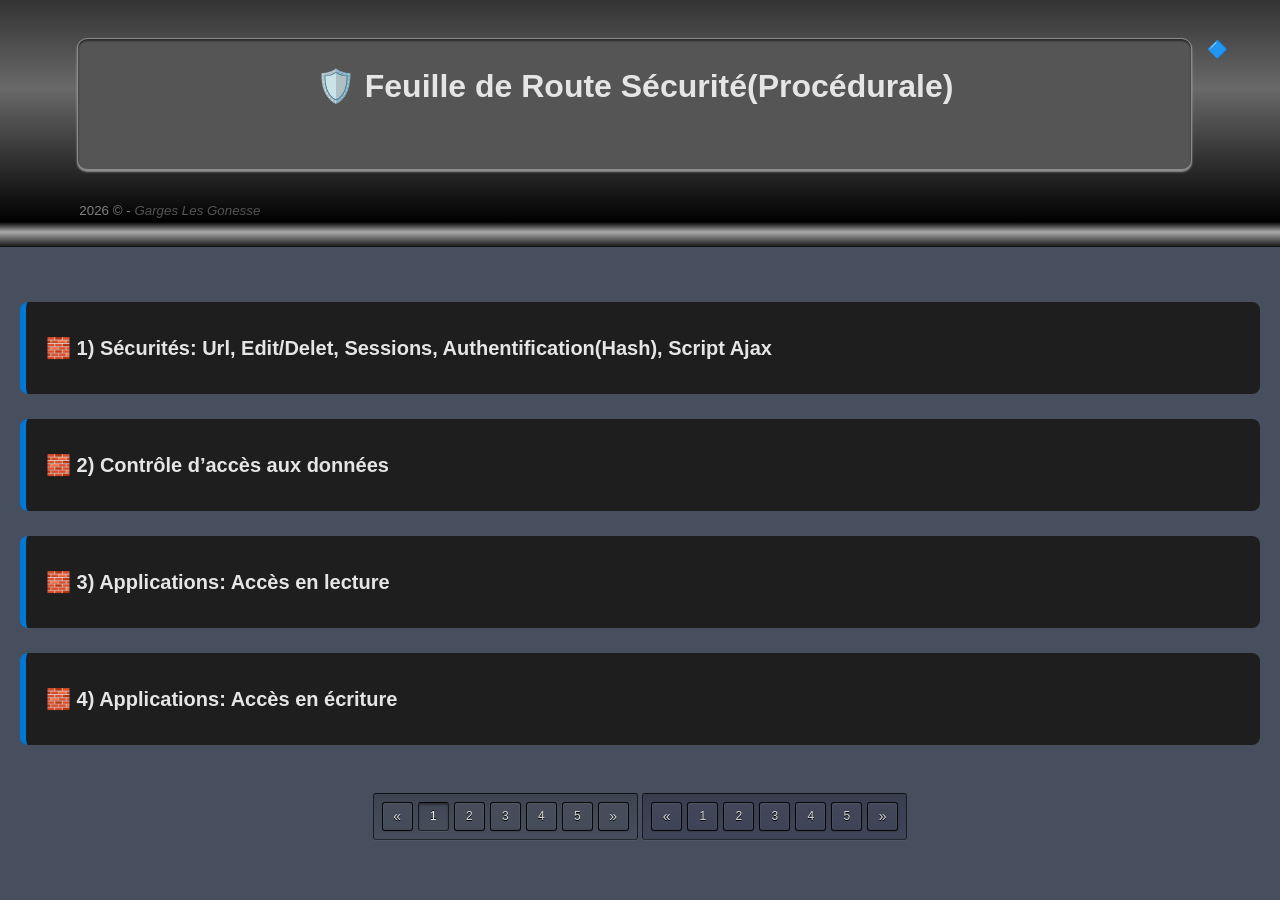
<file: index.html>
<!DOCTYPE html>
<html lang="fr">
<head>
    <meta charset="UTF-8">
    <title>Feuille de Route Sécurité</title><!-- Lundi 25.05.26  -->
	<link rel="stylesheet" href="dependance/prism.css" media="screen" />
    <link rel="stylesheet" href="dependance/dark.css" >
    <link rel="stylesheet" href="dependance/pagination.css" >
    <link rel="stylesheet" href="dependance/footer.css" ><!-- footer ndreda -->	
    <link rel="stylesheet" href="dependance/flexfooter.css" >
		
	<script src="dependance/prism.js" type="text/javascript" ></script>
	<script src="dependance/pagination.js" defer type="text/javascript" ></script>
</head>

<body>
<header  > 
	
	<div class="content-footer"> 
         	
		 <div class="ndreda-footer" style="padding:0;" >  
			<!-- animation du footer -->
			<div style="position: relative; top:0; right:auto; width:auto;">		
				<div class="wrapper" style=" ">
					<div class="obj"></div>
					<div class="obj"></div>
				</div>
				
			</div>	
			<!-- contenu du footer -->
			<div id="ndreda-footerG" style="width:100%;" >
			    <h1>🛡️ Feuille de Route Sécurité(Procédurale) </h1>
			</div>
		</div>		
		 <small class="copyright_"><span style="color:gray;">2026 &copy; -</span> <i style="color:#555">Garges Les Gonesse</i></small> 
		 <!-- <img src="img/logo.png"    class="marfa3"/> -->
		 <span class="marfa3 logo-emoji">🔷</span>

	</div>	  
</header>
<div class="conteneur-reponses separateur1"></div> <!-- séparateur -->
<main class="contenu">
<!-- <h1>🛡️ Feuille de Route Sécurité — Lundi 25.05.26</h1>  -->

<!-- SECTION 1 -->
<div class="section">
    <div class="accordion-title">🧱 1) Sécurités: Url, Edit/Delet, Sessions, Authentification(Hash), Script Ajax</div>
    <div class="accordion-content">

        <h4>Objets: Empêcher l’accès direct par URL et le contournement du login.</h4>
        <div class="task">
            <input type="checkbox" id="t11">
            <label for="t11">1.1 — backend/url_access_guard.php</label>
			<div class="script">
				<pre><code class="language-php">
						session_start();
						if (!isset($_SESSION['user_id'])) {
							header("Location: login.php"); // ✔️index.php et non ❌login.php
							exit();
						}
			    </code></pre>
			</div>
        </div>

        <div class="task">
            <input type="checkbox" id="t12">
            <label for="t12">1.2 — Protection backend (officiers non admin)</label>
			<div class="script">
				<pre><code class="language-php">
				        // ✔️ modifier_.php &  ✔️ supprimer.php
						
						if ($_SESSION["user_role"] !== "admin") {
							exit("Accès refusé.");
						}
			    </code></pre>
			</div>
        </div>

        <div class="task">
            <input type="checkbox" id="t13">
            <label for="t13">1.3 — backend/logout.php (détruire la session)</label>
			<div class="script">
				<pre><code class="language-php">
						session_start();
						session_unset();
						session_destroy();
						
						header("Location: login.php"); // ✔️index.php
						exit();
			    </code></pre>
			</div>
        </div>

        <div class="task">
            <input type="checkbox" id="t14">
            <label for="t14">1.4 — Hachage des mots de passe</label>
			<div class="script">
				<pre><code class="language-php">
				       $passwordHash = password_hash($password, PASSWORD_DEFAULT);
				
				       //Et pour verifier
				       password_verify($password, $hash);
					   
			    </code></pre>
			</div>
        </div>

        <div class="task">
            <input type="checkbox" id="t15">
            <label for="t15">1.5 — Empêcher l’accès direct aux scripts AJAX</label>
			<div class="script">
				<pre><code class="language-php">
						//Dans tes scripts backend :

						session_start();
						if (!isset($_SESSION['user_id'])) {
							http_response_code(403);
							exit("Accès interdit");
						}
					   
				</code></pre>
			</div>
        </div>

    </div>
</div>

<!-- SECTION 2 -->
<div class="section">
    <div class="accordion-title">🧱 2) Contrôle d’accès aux données</div>
    <div class="accordion-content">

        <h4>Objets:Gestion des droits (Rôles + Préfectures).</h4>
	    <p>
		   Un officier d'état civil ne peut accéder qu'aux documents de la préfecture où il est affecté.
		   Seuls le préfet et l'agent "admin" peuvent accéder à toute la surface de données.
        </p> 		

        <div class="task">
            <input type="checkbox" id="t21">
            <label for="t21">2.1 — Ajouter un champ “préfecture” dans la table utilisateurs</label>
        </div>

        <div class="task">
            <input type="checkbox" id="t22">
            <label for="t22">2.2 — Stocker "rôle" + "préfecture" dans la session(lors du login)</label>
            <div class="script">
				<pre><code class="language-php">
						session_start();
						
						$_SESSION['user_role']  = $row['roles'];
						$_SESSION['prefecture'] = $row['prefecture'];
						
						// à mettre sur: backend/authentification.php
						
				</code></pre>
			</div>
		</div>

        <div class="task">
            <input type="checkbox" id="t23">
            <label for="t23">2.3 — Filtrer les données selon la préfecture(lecture)⚠️</label>
            <div class="script">
				<pre><code class="language-php">
						session_start();
						
						if ($_SESSION['user_role'] !== 'admin') {
							$pref = $_SESSION['prefecture'];
							$sql = "SELECT * FROM table WHERE prefecture = '$pref'";
						} else {
							$sql = "SELECT * FROM table";
						}
						
						à Repliquer dans:
							✔️backend/colonne_afficher_naissance.php
							✔️backend/lectureBD_afficherNaissance.php
							✔️Le moteur de recherche
						
				</code></pre>
			</div>
		</div>

        <div class="task">
            <input type="checkbox" id="t24">
            <label for="t24">2.4 — Filtrer les données selon la préfecture (écriture: Ajout)</label>
            <div class="script">
				<pre><code class="language-php">
						// Un admin → peut ajouter/modifier n’importe où
						// Un officier → ne peut ajouter/modifier que dans sa préfecture
						
						session_start();
						
						if ($_SESSION['user_role'] !== 'admin') {
							$_POST['prefecture'] = $_SESSION['prefecture'];
						}
						
						Ensuite tu fais ton INSERT normalement.
						
						à Repliquer dans:
							✔️backend/ecritureBD_insertionSQL.php
				</code></pre>
			</div>
		</div>
		
		<div class="task">
            <input type="checkbox" id="t25">
            <label for="t25">2.5 — Filtrer les données selon la préfecture (écriture: Edit)</label>
            <div class="script">
				<pre><code class="language-php">
						session_start();
						
						// Si ce n est pas un admin: On force la préfecture
						if ($_SESSION['user_role'] !== 'admin') {
							$_POST['prefecture'] = $_SESSION['prefecture'];
						}
						
						// Ensuite : On l'impose dans la requête
						$pref = $_POST['prefecture'];
						$sql = "UPDATE naissance SET ... prefecture='$pref' WHERE id=$id";
						
						à Repliquer dans:
							✔️backend/modifier_insertionSQL.php
				</code></pre>
			</div>
		</div>
		
		

    </div>
</div>

<!-- SECTION 3 -->
<div class="section">
    <div class="accordion-title">🧱 3) Applications: Accès en lecture</div>
    <div class="accordion-content">

        <h4>Objets:Gestion des droits (Rôles + Préfectures).</h4>

        <div class="task">
            <input type="checkbox" id="t31">
            <label for="t31">3.1 — Accueil:backend/colonne_afficher_naissance.php</label>
            <div class="script">
				<pre><code class="language-php">
						// $R=mysqli_query($conn, "SELECT * FROM  liste WHERE prefecture='".$p."' ") or exit(mysql_error($conn ));
						
						if ($_SESSION['user_role'] !== 'admin') {
							$prefUnique = $_SESSION['prefecture'];
						    $R = mysqli_query($conn, "SELECT * FROM  liste WHERE prefecture='".$prefUnique."' ") or exit(mysql_error($conn ));
						} else {
							$R=mysqli_query($conn, "SELECT * FROM  liste WHERE prefecture='".$p."' ") or exit(mysql_error($conn ));
						}
				</code></pre>
			</div>
		</div>

        <div class="task">
            <input type="checkbox" id="t32">
            <label for="t32">3.2 — Accueil:backend/colonne_imprimer_acte.php : ❌<span style="color:#ff8080;">Obsolète ← backend/colonne_afficher_naissance.php suffit</span>❌ </label>
            <div class="script">
				<pre><code class="language-php">
						//$R=mysqli_query($conn , "SELECT * FROM  liste WHERE prefecture='".$_SESSION["v"]."' ") or exit(mysqli_error($conn ));
						
						if ($_SESSION['user_role'] !== 'admin') {
							$pref = $_SESSION['prefecture'];
							$R=mysqli_query($conn , "SELECT * FROM  liste WHERE prefecture='".$pref."' ") or exit(mysqli_error($conn ));
						} else {
							$R=mysqli_query($conn , "SELECT * FROM  liste WHERE prefecture='".$_SESSION["v"]."' ") or exit(mysqli_error($conn ));
						}
						
				</code></pre>
			</div>
		</div>

        <div class="task">
            <input type="checkbox" id="t33">
            <label for="t33">3.3 — Accueil:backend/trier.php: ❌<span style="color:#ff8080;">Obsolète ← backend/colonne_afficher_naissance.php suffit</span>❌</label>
            <div class="script">
				<pre><code class="language-php">
						// $R=mysqli_query($conn , "SELECT * FROM  liste WHERE prefecture='".$_SESSION["v"]."'  ORDER BY nom     ") or exit(mysql_error($conn ));
						
						if ($_SESSION['user_role'] !== 'admin') {
							$pref = $_SESSION['prefecture'];
							$R=mysqli_query($conn , "SELECT * FROM  liste WHERE prefecture='".$pref."'  ORDER BY nom     ") or exit(mysql_error($conn ));
						} else {
							$R=mysqli_query($conn , "SELECT * FROM  liste WHERE prefecture='".$_SESSION["v"]."'  ORDER BY nom     ") or exit(mysql_error($conn ));
						}
				</code></pre>
			</div>
		</div>

        <div class="task">
            <input type="checkbox" id="t34">
            <label for="t34">3.4 — LectureBD: backend/lectureBD_afficherNaissance.php</label>
			<div class="script">
				<pre><code class="language-php">
						// $requete = $conn->prepare("SELECT * FROM liste WHERE prefecture = :pr");
						// $requete->execute(['pr' => $pr]);
						
						if ($_SESSION['user_role'] !== 'admin') {
							$prefUnique = $_SESSION['prefecture'];
							$requete = $conn->prepare("SELECT * FROM liste WHERE prefecture = :prefUnique");
							$requete->execute(['prefUnique' => $prefUnique]);
							// Message
							if($pr !== $prefUnique){
							    echo "Accès restreint à la préfecture de: <b>".$prefUnique."</b>";
							    exit;
							}
						} else {
							$requete = $conn->prepare("SELECT * FROM liste WHERE prefecture = :pr");
							$requete->execute(['pr' => $pr]);
						}
				</code></pre>
			</div>
        </div>
		
    
	
			
		<div class="task">
            <input type="checkbox" id="t35">
            <label for="t35">3.5 — LectureBD2: Search Engine</label>
			<div class="script">
				<pre><code class="language-php">
						// backend/lectureBD2_searchPlayBack.ph(recherche par numéro)
						
						if ($_SESSION['user_role'] !== 'admin') {
							$prefUnique = $_SESSION['prefecture'];
							$sql = "SELECT * FROM liste WHERE acte = :num AND prefecture = :prefUnique ";
							$stmt = $conn->prepare($sql);
							$stmt->execute([ 'num' => $num, 'prefUnique' => $prefUnique ]);
							// Message
							if($p !== $prefUnique){
							    echo "Aucun document trouvé dans la préfecture de: <b>".$prefUnique."</b>";
							    exit;
							}
						} else {
							$sql = "SELECT * FROM liste WHERE acte = :num";
							$stmt = $conn->prepare($sql);
							$stmt->execute([ 'num' => $num ]);
						}
				</code></pre>
			</div>

		    <div class="script">
				<pre><code class="language-php">
						// backend/lectureBD2_searchPlayBackByName.ph(recherche par nom)
						
						if ($_SESSION['user_role'] !== 'admin') {
							$prefUnique = $_SESSION['prefecture'];
							$sql = "SELECT * FROM liste WHERE nom = :nom AND prefecture = :prefUnique ";
							$stmt = $conn->prepare($sql);
							$stmt->execute([ 'nom' => $nom, 'prefUnique' => $prefUnique ]);
							// Message
							if($p !== $prefUnique){
							    echo "Aucun document trouvé dans la préfecture de: <b>".$prefUnique."</b>";
							    exit;
							}
						} else {
							$sql = "SELECT * FROM liste WHERE nom = :nom";
							$stmt = $conn->prepare($sql);
							$stmt->execute([ 'nom' => ltrim($nom) ]);
						}
				</code></pre>
			</div>
			<p>
			  Bug: Si résultat negatif sur une prefecture. Et si  le document éxiste dans une autre prefecture => 🔒 Déconnexion bloquée
			</p>
        </div>

    </div>
</div>
	

<!-- SECTION 4 -->
<div class="section">
    <div class="accordion-title">🧱 4) Applications: Accès en écriture</div>
    <div class="accordion-content">

        <h4>Objets: Contrôl d'accès en écriture - contrôl de saisie sur le champs "Prefecture"</h4>

        <div class="task">
            <input type="checkbox" id="t41">
            <label for="t41">4.1  ecritureBD.php: Contrôle de saisie sur le champs "Prefecture": Solution javaScript</label>
		    <div class="script">
				<pre><code class="language-JavaScript">
						// 1️⃣ ecritureBD.php
						
						&lt;select
							name="prefecture"
							id="prefecture"
							data-role="&lt?php echo $_SESSION['user_role']; ?>"
							data-pref="&lt?php echo $_SESSION['prefecture']; ?>"
							onChange="control(this); changement(this);">
							
						// 2️⃣  ecritureBD.js
						
						function control(select) {
							let role = select.dataset.role;
							let prefAutorisee = select.dataset.pref;
							if (role !== "admin") {
							    if (select.value !== prefAutorisee) {
							       alert("La préfecture saisie est différente de votre centre d'affectation !");
							       select.value = prefAutorisee;
							    }
							}
						}
				</code></pre>
			</div>
		</div>

        <div class="task">
            <input type="checkbox" id="t42">
            <label for="t42">4.2 — ecritureB:backend/modifier_insertionSQL.php</label>
            <div class="script">
				<pre><code class="language-php">
						//modifier.php
						
						/* 
						 * Dès la page d'accueil
						 * Le mode "Edit" est verouillé pour les non admin.
						 * Donc, pas la peine de l'implémenter
						 */
						
				</code></pre>
			</div>
		</div>
    </div>
</div>



    <!--  PAGINATION  -->
	<div class="tabcontent" id="tabcontent" style=" margin-top:3em; margin-bottom:0; " >
		  <section class="containerPagination"  > 
			<nav class="pagination"  >
			  <a class="prev">&laquo;</a>
			  <a href="#" class="btn popup activer default-btn">
			      1
				  <span class="popuptext">Sécurité procedurale !</span>
			  </a>
              <a   href="secusymfony.html"   class="btn popup-bottom">
			       2
				   <span class="popuptext">Sécurité symfony !</span>
			  </a> 			  
			  <a   href="layout.html"  class="btn popup">
			      3
				  <span class="popuptext">Logique layout !</span>
			  </a>
			  <a   href="debug.html"   class="btn popup-bottom">
			       4
				   <span class="popuptext">Débug ⚠️</span>
			  </a>
			  <a   href="sql.html"  class="btn popup">
			       5
				   <span class="popuptext"> Sql</span>
			  </a>
			  <a class="next">&raquo;</a>
			</nav>
			<nav class="pagination pagination-blue">
			  <a class="prev">&laquo;</a>
			  <a    onclick="filterSelection('ibnAtiyya')" class="btn" >1</a>
			  <a    onclick="filterSelection('ar-Râzî')"   class="btn" >2</a>
			  <a    onclick="filterSelection('qurtubi')"   class="btn" >3</a>
			  <a    onclick="filterSelection('baydawi')"   class="btn">4</a>
			  <a    onclick="filterSelection('zawawi')"    class="btn" >5</a>
			  <!-- <a    onclick="filterSelection('zawawi')"    class="btn activer" style="display:none;">5</a>  Pourquoi je fais ça? car class "activer" doit être intialement présent sur un bouton pour pour se propager sur les autres bouton suivant le clic utilisateur. Je met un "display:none" car je ne veux pas voir de btn enfoncé  tant que l'utilisateur ne l'a pas touché.( un peu long ce p'tit bavardage mé cpa grav)  -->
			  <a id="btnNotes" class="next btn popup toggle-btn" onclick="toggleNotes();">
					&raquo;
					<span class="popuptext" id="myPopup">Notes de bas de page !</span>
			  </a>
			</nav>
		  </section>
	</div>		
	<!--  fin PAGINATION  -->
</main>

<div id="notes" class="footer-notes"> <!--  Repliable (comme un panneau d’admin)    -->
	<div class="conteneur-reponses"></div> <!-- séparateur -->
	<footer style="height:auto; padding:0;" >     
		<h3>
		  Page après page, brique après brique, bloc par bloc.  
		</h3>	
		<div class="flexfooter">
			<div>
			   <h4>⭐ 1) Pourquoi tout reste vertical même sans align-items ?</h4>
				Parce que tu confonds deux axes :
			   <p>  
				<b style="color:gold">✔ flex-direction</b>(Axe principal)<BR>
				→ row = horizontal<BR>
				→ column = vertical<BR>
			   </p>
			   <p>  
				<b style="color:gold">✔ align-items</b>(axe secondaire)<BR> 
				→ stretch = étire verticalement (si row)<BR>
				→ stretch = étire horizontalement (si column)<BR>
			   </p>
				Donc :
			   <P>
				 👉 align-items ne décide PAS si les éléments sont en colonne ou en ligne.<BR>  
				 👉 C’est flex-direction qui décide.
			   </p>
					Et toi, tu n’as PAS mis flex-direction: column. <BR>
					 Donc Flexbox utilise sa valeur par défaut :<BR>
			   <P>
				   ✅ flex-direction: row (axe principal)<br>
				   ✅ align-items: stretch  étire verticalement (l’axe secondaire)
			   </p>
			</div>
			<div>
			  <h4>⭐ 1) Question ?</h4>
			  ⚠️Touches pas au margin-bottom de la paginition<br>
			  ⚠️Il est normal c'est juste qu'il n'y a pas assez de section en haut<br>
			  ⚠️Il suffit d'ajouter une 3em section<br><br>
			  222222222   2222222222222222222
			  222222222222222222222222222222222222
			  <p>
			  222222222222222222222222222222222222
			  222222222222222   22222222222222
			  222222222222222222222222222222222222
			  </p>
			  222222222222222222222222222222222222
			  22222222    222222222222222222222
			  222222222222222222222222222222222222
			  222222222222222222222222222222222222
			  <p>
			  222222222222222222222222222222222222
			  2222   222222222222222 22222222222
			  222222222   2222222222222222222222
			  222222222222222222222222222222222222
			  222222222222222222222222222222222222
			  </p>

			</div>
			<div>
			   <h4>⭐ 1) Question ?</h4>
			  Credo du pilote:"Page après page,
			  brique après brique, bloc par bloc."
			  hhhh<br>33333333333333333333333333
			  333333333
			  33333333333333333333333333333333333
			  3333333333333
			  <p>
			  33333333333333333333333333333333333
			  33333333333333333333333333333333333
			  3333333333333333333  3333333333333
			  33333333333333333333333333333333333
			  333333333 333333333333333333333333
			  33333333333333333333333333333333333
			  </p>
			  33333333333333333333333333333333333
			  3333333333
			</div>
		</div>
		
		<div class="content-footer" style="margin-top:0;">         
			<div class="ndreda-footer"> 		  
				<ul type="square">
					<li>Le client envoie des requêtes </li>
					<li>Le serveur attend les requêtes des clients et y répond. </li>
					
				</ul>
			</div>		
			<span class="copyright_"><span style="color:gray;">2019 &copy; -</span> Master Handi</span>
		</div>	  
	</footer>
</div>


<script>
    const PAGE_PREFIX = "procedurale_"; 
</script>
<script src="dependance/checklist.js"></script>


</body>
</html>
</file>
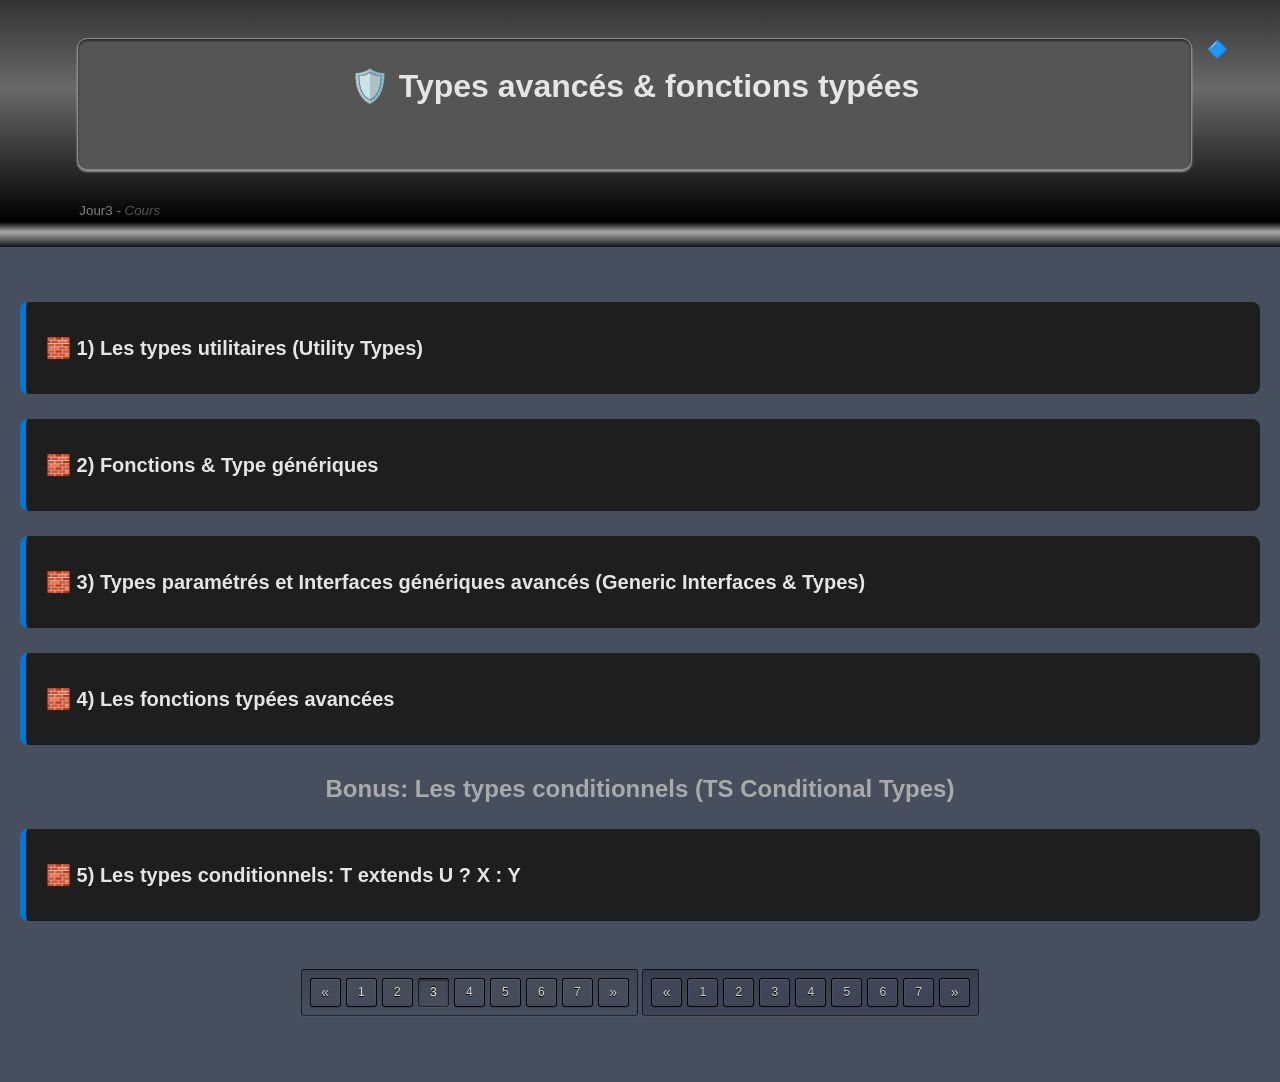
<file: j3cours.html>
<!DOCTYPE html>
<html lang="fr">
<head>
    <meta charset="UTF-8">
    <title>Jour3</title><!-- Mardi 02.06.26  -->
	<link rel="stylesheet" href="dependance/prism.css" media="screen" />
    <link rel="stylesheet" href="dependance/dark.css" >
    <link rel="stylesheet" href="dependance/pagination.css" >
    <link rel="stylesheet" href="dependance/footer.css" ><!-- footer ndreda -->	
	<link rel="stylesheet" href="dependance/flexfooter.css" >
	
	<script src="dependance/prism.js" type="text/javascript" ></script>
	<script src="dependance/pagination.js" defer type="text/javascript" ></script>
</head>

<body>
<header> 
	
	<div class="content-footer"> 
         	
		 <div class="ndreda-footer" style="padding:0;" >  
			<!-- animation du footer -->
			<div style="position: relative; top:0; right:auto; width:auto;">		
				<div class="wrapper" style=" ">
					<div class="obj"></div>
					<div class="obj"></div>
				</div>
				
			</div>	
			<!-- contenu du footer -->
			<div id="ndreda-footerG" style="width:100%;" >
			    <h1>🛡️  Types avancés & fonctions typées  </h1>
			</div>
		</div>		
		 <small class="copyright_"><span style="color:gray;">Jour3  -</span> <i style="color:#555">Cours</i></small> 
		 <span class="marfa3 logo-emoji">🔷</span>
	</div>	  
</header>


<div class="conteneur-reponses separateur1"></div> <!-- séparateur -->
<main class="contenu">
<!-- <h1>🛡️ Feuille de Route Sécurité — Lundi 25.05.26</h1>  -->

<!-- SECTION 1 -->
<div class="section">
    <div class="accordion-title">🧱 1) Les types utilitaires (Utility Types)</div>
    <div class="accordion-content">

        <h4>Objets: Transformer des types existants </h4>
        <div class="task">
            <input type="checkbox" id="t11">
            <label for="t11">1.1 — Partial&lt;T> Rend toutes les propriétés optionnelles.</label>
			<div class="script">
				<pre><code class="language-ts">
					// Exemple simple:
					interface User { 
					   name: string;
					   age: number;
					}
					let u: Partial&lt;User> = {
					   name: "Andjib" 
					};
					
					//Exemple concret:
					type UpdateOptions = Partial&lt;GestureOptions>;
					
					//Exemple3: 
					*/
					interface Settings{
					   theme: string; 
					   fontSize: number; 
					}
					let patch: Partial&lt;Settings> = {
					   fontSize: 18
					};
			    </code></pre>
			</div>
        </div>

        <div class="task">
            <input type="checkbox" id="t12">
            <label for="t12">1.2 — Required&lt;T> : Rend toutes les propriétés obligatoires.</label>
			<div class="script">
				<pre><code class="language-ts">
					// Exemple simple:
					interface Config {
					  port?: number;
					  debug?: boolean;
					}
					let c: Required&lt;Config> = {
					  port: 3000,
					  debug: true
					};
					
					//Exemple2: 
					interface Options {
					  delay?: number;
					  repeat?: number;
					}
					let strict: Required&lt;Options> = {
					  delay: 100,
					  repeat: 2
					};
			    </code></pre>
			</div>
        </div>

        <div class="task">
            <input type="checkbox" id="t13">
            <label for="t13">1.3 — Readonly&lt;T>: Empêche toute modification.</label>
			<div class="script">
				<pre><code class="language-ts">
					// Exemple simple:
					interface Point {
					  x: number;
					  y: number;
					}
					const p: Readonly&lt;Point> = { x: 10, y: 20 };
					// p.x = 30; ❌ Erreur
					
					//Exemple2: 
					interface Position {
					  x: number;
					  y: number;
					}
					const pos: Readonly&lt;Position> = { x: 10, y: 20 };
			    </code></pre>
			</div>
        </div>

        <div class="task">
            <input type="checkbox" id="t14">
            <label for="t14">1.4 — Pick&lt;T, K> : Garde uniquement certaines propriétés.</label>
			<div class="script">
				<pre><code class="language-ts">
					// Exemple simple:
					interface User {
					  name: string;
					  age: number;
					  email: string;
					}
					type UserPreview = Pick&lt;User, "name" | "email">;
					
					//Exemple2: 
					interface User {
					  name: string;
					  age: number;
					  email: string;
					}
					type UserNameEmail = Pick&lt;User, "name" | "email">;
			    </code></pre>
			</div>
        </div>

        <div class="task">
            <input type="checkbox" id="t15">
            <label for="t15">1.5 — Omit&lt;T, K> : Retire certaines propriétés.</label>
			<div class="script">
				<pre><code class="language-ts">
					// Exemple simple:
					type UserWithoutEmail = Omit&lt;User, "email">;
					
					//Exemple2:
					type UserWithoutAge = Omit&lt;User, "age">;
			    </code></pre>
			</div>
        </div>
		
		
		<div class="task">
            <input type="checkbox" id="t16">
            <label for="t16">1.6 — Record&lt;K, T>: Crée un dictionnaire typé( K comme "Key", T comme "valeur Typée").</label>
			<div class="script">
				<pre><code class="language-ts">
                    type Scores = Record<string, number>;
					let s: Scores = {
					  math: 18,
					  physics: 17
					};
					👉 string = le type des clés  
					👉 number = le type des valeurs
					
					//Exemple concret:
					type GestureMap = Record&lt;string, Gesture>;
					
					//Exemple3: 
					type GestureMap = Record&lt;string, Gesture>;
					let map: GestureMap = {
					  login: { type: "click", target: "#login", options: { button: "left" } }
					};
			    </code></pre>
			</div>
        </div>
		
		<div class="task">
            <input type="checkbox" id="t17">
            <label for="t17">1.7 — ReturnType&lt;T> : Récupère le type retourné par une fonction.</label>
			<div class="script">
				<pre><code class="language-ts">
					// Exemple simple:
					function createUser() {
					  return { name: "Andjib", age: 30 };
					}
					type UserType = ReturnType&lt;typeof createUser>;
					
					//Exemple2: 
					function buildGesture() {
					  return { type: "hover", target: "#menu", options: { button: "left" } };
					}
					type BuiltGesture = ReturnType&lt;typeof buildGesture>;
			    </code></pre>
			</div>
        </div>

    </div>
</div>

<!-- SECTION 2 -->
<div class="section">
    <div class="accordion-title">🧱 2) Fonctions & Type génériques</div>
    <div class="accordion-content">

        <h4>Objets: function identity&lt; T >(value: T): T { ... }</h4>

        <div class="task">
            <input type="checkbox" id="t21">
            <label for="t21">2.1 — Fonction générique — le concept de base</label>
			<div class="script">
				<pre><code class="language-ts">
					// C'est une fonction qui accepte n’importe quel type, mais garde ce type intact.
					function identity&lt;T>(value: T): T {
					  return value;
					}
					identity&lt;string>("Hello");
					identity&lt;number>(42);
					identity&lt;boolean>(true);

					👉 &lt;T> = le type
					👉 value: T = paramètre typé
					👉 : T = retour typé

					//Exemple:

					function identity&lt;T>(value: T): T {
					  return value;
					}
					identity("Hello");
					identity(123);
					identity(true);
			    </code></pre>
			</div>
        </div>

        <div class="task">
            <input type="checkbox" id="t22">
            <label for="t22">2.2 — On passe un tableau en argument</label>
			<div class="script">
				<pre><code class="language-ts">
					function first&lt;T>(arr: T[]): T {
					  return arr[0];
					}

					first&lt;number>([10, 20, 30]);   // retourne 10
					first&lt;string>(["a", "b"]);     // retourne "a"

					//Exemple2:

					function first&lt;T>(arr: T[]): T {
					  return arr[0];
					}
					first([10, 20, 30]);
					first(["a", "b"]);

			    </code></pre>
			</div>
        </div>

        <div class="task">
            <input type="checkbox" id="t23">
            <label for="t23" id="j323">2.3 — Types génériques</label>
			<div class="script">
				<pre><code class="language-ts">
					//Tu peux faire des types qui acceptent un paramètre :

					type Box&lt;T> =  { value: T; } ;

					let n: Box&lt;number> = { value: 10 };
					let s: Box&lt;string> = { value: "Hello" };

					//Exemple2
					type Box&lt;T> = { value: T; };

					let b1: Box&lt;number> = { value: 10 };
					let b2: Box&lt;string> = { value: "TS" };
			    </code></pre>
			</div>
        </div>

        <div class="task">
            <input type="checkbox" id="t24">
            <label for="t24">2.4 — Interfaces génériques</label>
			<div class="script">
				<pre><code class="language-ts">
					//ApiResponse: Quand on attend une reponse: On précise le status( réçu ou pas)

					//Exemple1: Couple Clé/valeur
					interface ApiResponse&lt;T> {
					  data: T;
					  status: number;
					}
					let userResponse: ApiResponse&lt;{ name: string }> = {
					  data: { name: "Andjib" },
					  status: 200
					};

					//Exemple2: Une chaîne de caractères 
					interface ApiResponse&lt;T> {
					  data: T;
					  status: number;
					}
					let r: ApiResponse&lt;string> = {
					  data: "OK",
					  status: 200
					};
			    </code></pre>
			</div>
        </div>
		
		<div class="task">
            <input type="checkbox" id="t25">
            <label for="t25">2.5 — Génériques avec contraintes (extends)</label>
			<div class="script">
				<pre><code class="language-ts">
					//Tu peux limiter ce que T peut être : &lt; T extends contrainte >

					function logLength&lt; T extends { length: number } >(item: T) {
					  console.log(item.length);
					}

					logLength("Hello");
					logLength([1, 2, 3]);

					//→ T extends { length: number }  
					//👉 T doit avoir une propriété length. 

					//Exemple2
					function logLength&lt; T extends { length: number }>(item: T) {
					  console.log(item.length);
					}
					logLength("Hello");
					logLength([1, 2, 3]);

			    </code></pre>
			</div>
        </div>
		
		<div class="task">
            <input type="checkbox" id="t26">
            <label for="t26">2.6 — Génériques + options</label>
			<div class="script">
				<pre><code class="language-ts">
					//repeat&lt;T>( argument typé, nombre de repetitions)
					function repeat&lt;T>(value: T, times: number): T[] {
					  return Array(times).fill(value);
					}
					repeat&lt;string>("Hi", 3);   // ["Hi", "Hi", "Hi"]
					repeat&lt;number>(7, 2);      // [7, 7]

					//Exemple2

					function repeat&lt;T>(value: T, times: number): T[] {
					  return Array(times).fill(value);
					}
					repeat("Hi", 3);
					repeat(7, 2);
					
			    </code></pre>
			</div>
        </div>
		
		<div class="task">
            <input type="checkbox" id="t27">
            <label for="t27">2.7 — Génériques + Playwright vibe</label>
			<div class="script">
				<pre><code class="language-ts">
					//Tu peux typer des actions :

					interface Action&lt;T> {
					  type: string;
					  payload: T;
					}
					let clickAction: Action&lt;Gesture> = {
					  type: "CLICK",
					  payload: { type: "click", target: "#login", options: { button: "left" } }
					};

					//Exemple:

					interface Action&lt;T> {
					  type: string;
					  payload: T;
					}
					let a: Action&lt;Gesture> = {
					  type: "CLICK",
					  payload: { type: "click", target: "#login", options: { button: "left" } }
					};

			    </code></pre>
			</div>
        </div>

    </div>
</div>

<!-- SECTION 3 -->
<div class="section">
    <div class="accordion-title">🧱 3) Types paramétrés et Interfaces génériques avancés (Generic Interfaces & Types)</div>
    <div class="accordion-content">

        <h4>Objets: Utiliser les Generic Interfaces( dans des types complexes, des objets, tableaux, et des fonctions) pour modeliser des réponses API et  des actions Playwright📌 </h4>

        <div class="task">
            <input type="checkbox" id="t31">
            <label for="t31">3.1 — Gris vert - Interface générique simple </label>
			<div class="script">
				<pre><code class="language-ts">
					interface Box&lt;T> {
					  value: T;
					}
					let n: Box&lt;number> = { value: 10 };
					let s: Box&lt;string> = { value: "Hello" };
					//👉 T est un paramètre de type  
					//👉 Tu peux mettre ce que tu veux dedans

					//Exemple2
					interface Box&lt;T> {
					  value: T;
					}
					let b: Box&lt;number> = { value: 10 };

			    </code></pre>
			</div>
        </div>

        <div class="task">
            <input type="checkbox" id="t32">
            <label for="t32">3.2 — Interface générique avec plusieurs paramètres ⚠️</label>
			<div class="script">
				<pre><code class="language-ts">
					interface Pair&lt;A, B> {
					  first: A;
					  second: B;
					}
					let p: Pair&lt;string, number> = {
					  first: "Age",  
					  second: 30
					};
					//👉 &lt;string, number> correspond à  <"Age", 30>
					//👉 Tu peux combiner plusieurs types
					//👉 Très utile pour les structures complexes

					//Exemple2 ( 2 paramètres)
					interface Pair&lt;A, B> {
					  first: A;
					  second: B;
					}
					let p: Pair&lt;string, number> = { first: "Age", second: 30 };

			    </code></pre>
			</div>
        </div>
		
		<div class="task">
            <input type="checkbox" id="t33">
            <label for="t33">3.3 — Interface générique + contraintes: interface NOM&lt;T extends { CONTRAINTE }> {...}</label>

			<div class="script">
				<pre><code class="language-ts">
					//Tu peux limiter ce que T peut être :
					interface HasId&lt;T extends { id: number }> {
					  item: T;
					}
					let user: HasId&lt;{ id: number; name: string }> = {
					  item: { id: 1, name: "Andjib" }
					};
					//👉 T doit avoir un id: number

					//Exemple2
					interface HasId&lt;T extends { id: number }> {
					  item: T;
					}
					let h: HasId&lt;{ id: number; name: string }> = {
					  item: { id: 1, name: "TS" }
					};

			    </code></pre>
			</div>
        </div>
		
		
		<div class="task">
            <input type="checkbox" id="t34">
            <label for="t34">3.4 — Interface générique + tableaux</label>
			<div class="script">
			<div class="script">
				<pre><code class="language-ts">
					interface List&lt;T> {
					  items: T[];
					}
					let numbers: List&lt;number> = { items: [1, 2, 3] };
					let names: List&lt;string> = { items: ["A", "B"] };

					//Exemple

					interface List&lt;T> {
					  items: T[];
					}
					let l: List&lt;string> = { items: ["A", "B"] };

			    </code></pre>
			</div>
			</div>
        </div>
		
		<div class="task">
            <input type="checkbox" id="t35">
            <label for="t35">3.5 — Interface générique + fonctions</label>
			<div class="script">
			<div class="script">
				<pre><code class="language-ts">
					//Tu peux typer une fonction dans une interface :
					interface Transformer&lt;T> {
					  transform(value: T): T;
					}
					let upper: Transformer&lt;string> = {
					  transform(v) {
						return v.toUpperCase();
					  }
					};

					//Exemple2

					interface Transformer&lt;T> {
					  transform(value: T): T;
					}
					let t: Transformer&lt;string> = {
					  transform(v) {
						return v.toUpperCase();
					  }
					};

			    </code></pre>
			</div>
			</div>
        </div>

		<div class="task">
            <input type="checkbox" id="t36">
            <label for="t36">3.6 — Interface générique + options (Playwright vibe)</label>
			<div class="script">
			<div class="script">
				<pre><code class="language-ts">
					interface Action&lt;TPayload> {
					  type: string;
					  payload: TPayload;
					}
					let clickAction: Action&lt;Gesture> = {
					  type: "CLICK",
					  payload: {
						type: "click",
						target: "#login",
						options: { button: "left" }
					  }
					};
					//👉 Tu peux typer le payload avec n’importe quoi
					//👉 Très utile pour les actions UI, API, tests

					//Exemple2 :  Interface générique + Gesture(Playwright vibe)🔹

					interface Action&lt;T> {
					  type: string;
					  payload: T;
					}
					let a: Action&lt;Gesture> = {
					  type: "CLICK",
					  payload: { type: "click", target: "#login", options: { button: "left" } }
					};

			    </code></pre>
			</div>
			</div>
        </div>
		
		<div class="task">
            <input type="checkbox" id="t37">
            <label for="t37">3.7 — Interface générique + API (cas réel)</label>
			<div class="script">
			<div class="script">
				<pre><code class="language-ts">
					interface ApiResponse&lt;T> {
					  data: T;
					  status: number;
					  error?: string;
					}
					let userResponse: ApiResponse&lt;{ name: string; age: number }> = {
					  data: { name: "Andjib", age: 30 },
					  status: 200
					};

					//Exemple
					interface ApiResponse&lt;T> {
					  data: T;
					  status: number;
					}

					let r: ApiResponse&lt;{ name: string }> = {
					  data: { name: "Andjib" },
					  status: 200
					};

			    </code></pre>
			</div>
			</div>
        </div>
		
		<div class="task">
            <input type="checkbox" id="t38">
            <label for="t38">3.8 — Interface générique + Utility Types (combo maestro)</label>
			<div class="script">
			<div class="script">
				<pre><code class="language-ts">
					interface Patch&lt;T> {
					  update: PartialT&lt;>;
					}
					let patchUser: Patch&lt;{ name: string; age: number }> = {
					  update: { age: 31 }
					};
					//👉 Tu combines génériques + Partial
					//👉 Tu construit donc une structure de mise à jour propre

					//Exemple2 : Interface générique + Partial 🔹

					interface Patch&lt;{T> {
					  update: Partial&lt;{T>;
					}
					let p2: Patch&lt;{{ name: string; age: number }> = {
					  update: { age: 31 }
					};

			    </code></pre>
			</div>
			</div>
        </div>
		
	</div>
</div>

<!-- SECTION 3 -->
<div class="section">
    <div class="accordion-title">🧱 4) Les fonctions typées avancées</div>
    <div class="accordion-content">

        <h4>Objets: Ça prépare directement à Playwright📌(car Playwright utilise énormément de types complexes). </h4>

        <div class="task">
            <input type="checkbox" id="t41">
            <label for="t41">4.1 — Signature de fonction (Call Signature) </label>
			<div class="script">
				<pre><code class="language-ts">
					//Une interface peut décrire une fonction.
					interface Add {
					  (a: number, b: number): number;
					}
					const sum: Add = (x, y) => x + y;
					//👉 Tu définis le type de la fonction, pas un objet.
					//👉 Très utile pour typer des callbacks.


					//Exemple2
					interface Multiply {
					  (a: number, b: number): number;
					}
					const mul: Multiply = (x, y) => x * y;

			    </code></pre>
			</div>
        </div>

        <div class="task">
            <input type="checkbox" id="t42">
            <label for="t42">4.2 — Fonctions qui retournent des objets typés</label>
			<div class="script">
				<pre><code class="language-ts">
					interface User {
					  name: string;
					  age: number;
					}
					function createUser(name: string, age: number): User {
					  return { name, age };
					}
					//👉 Le retour est typé
					//👉 Tu garantis la forme de l’objet

					//Exemple2
					interface Point {
					  x: number;
					  y: number;
					}
					function createPoint(x: number, y: number): Point {
					  return { x, y };
					}
			    </code></pre>
			</div>
        </div>
		
		<div class="task">
            <input type="checkbox" id="t43">
            <label for="t43">4.3 — Fonctions génériques (niveau avancé)</label>

			<div class="script">
				<pre><code class="language-ts">
					//Sortie: Une valeur de même type que le paramètre entré
					function wrap&lt;T>(value: T): { item: T } {
					  return { item: value };
					}
					wrap("Hello");   // { item: "Hello" }
					wrap(42);        // { item: 42 }
					//👉 Le type du retour dépend du type du paramètre
					//👉 Ultra puissant

					//Exemple2
					function wrap&lt;T>(value: T): { item: T } {
					  return { item: value };
					}
					wrap("TS");
					wrap(99);
			    </code></pre>
			</div>
        </div>
		
		
		<div class="task">
            <input type="checkbox" id="t44">
            <label for="t44">4.4 — Fonctions génériques + contraintes</label>
			<div class="script">
				<pre><code class="language-ts">
					//function blabla&lt;TypeEntré extends contrainte>(paramètre): TypeRetour
					function withId&lt;T extends { id: number }>(obj: T): T {
					  console.log("ID:", obj.id);
					  return obj;
					}
					withId({ id: 1, name: "Andjib" });
					//👉 T doit avoir un id  
					//👉 Tu sécurises ton code

					//Exemple2
					function logId&lt;T extends { id: number }>(obj: T): void {
					  console.log(obj.id);
					}
					logId({ id: 10, name: "Test" });
			    </code></pre>
			</div>
        </div>
		
		<div class="task">
            <input type="checkbox" id="t45">
            <label for="t45">4.5 — Fonctions avec options typées</label>
			<div class="script">
				<pre><code class="language-ts">
					interface GestureOptions {
					  button: "left" | "right" | "middle";
					  delay?: number;
					  repeat?: number;
					}
					function executeGesture(target: string, options: GestureOptions) {
					  console.log(`Geste sur ${target} avec bouton ${options.button}`);
					}
					//👉 Tu garantis que les options sont correctes
					//👉 Tu évites les erreurs runtime

					//Exemple2
					interface Options {
					  delay?: number;
					  repeat?: number;
					}
					function run(action: string, opts: Options) {
					  console.log(action, opts.delay, opts.repeat);
					}
			    </code></pre>
			</div>
        </div>

		<div class="task">
            <input type="checkbox" id="t46">
            <label for="t46">4.6 — Fonctions qui retournent des types génériques</label>
			<div class="script">
				<pre><code class="language-ts">
					function makeList&lt;T>(...items: T[]): T[] {
					  return items;
					}
					makeList(1, 2, 3);         // number[]
					makeList("a", "b");        // string[]

					//Exemple2:  Fonction générique qui retourne un tableau🔹
					function toArray&lt;T>(value: T): T[] {
					  return [value];
					}
					toArray("Hello");
					toArray(123);
			    </code></pre>
			</div>
        </div>
		
		<div class="task">
            <input type="checkbox" id="t47">
            <label for="t47">4.7 — Fonctions typées + Playwright vibe📌</label>
			<div class="script">
									<pre><code class="language-ts">
					⚠️Problème( voir maestro): la 3ème valeur de retour(options), n'est pas dans les paramètres d'entrée ?????
					function buildGesture(type: GestureType, target: string): Gesture {
					  return {
						type,
						target,
						options: { button: "left" }
					  };
					}
					const g = buildGesture("click", "#login");
					//👉 Tu construis un Gesture typé
					//👉 Tu garantis la structure

					//Exemple2: Fonction typée + Gesture🔹 
					function buildGesture(type: GestureType, target: string): Gesture {
					  return {
						type,
						target,
						options: { button: "left" }
					  };
					}
			    </code></pre>
			</div>
        </div>
		
		<div class="task">
            <input type="checkbox" id="t48">
            <label for="t48">4.8 — Fonctions typées + Utility Types</label>
			<div class="script">
				<pre><code class="language-ts">
					//Cas de "Partial" : utility type  N°1 👉( voir 1.1) - 👉( voir aussi la structure de Gesture Jour2/?.?)
					function patchGesture(update: Partial&lt;Gesture>): Partial<Gesture> {
					  return update;
					}
					patchGesture({ target: "#menu" }); // On prend donc, juste une seule option de l'interface Gesture
					//👉 Tu acceptes des mises à jour partielles
					//👉 Tu retournes un type partiel


					Exemple2:  Fonction + Partial 🔹
					function updateGesture(update: Partial&lt;Gesture>) {
					  return update;
					}
					updateGesture({ delay: 100 }); // Une autre option de l'interface Gesture
			    </code></pre>
			</div>
        </div>
		
	</div>
</div>

<h2 style="text-align:center; color:#aaa;">Bonus: Les types conditionnels (TS Conditional Types) </h2>

<!-- SECTION 5 -->
<div class="section">
    <div class="accordion-title">🧱 5) Les types conditionnels: T extends U ? X : Y</div>
    <div class="accordion-content">

        <h4>Objets: Comprendre la syntaxe conventionnelle pour traduire “si T est X alors Y sinon Z”. </h4>
        <div class="task">
            <input type="checkbox" id="t51">
            <label for="t51">5.1 — 11111111111  </label>
			<div class="script">
				<pre><code class="language-ts">
					// 1111111111111111111 
					// ... 
			    </code></pre>
			</div>
        </div>

        <div class="task">
            <input type="checkbox" id="t52">
            <label for="t52">5.2 - 222222222222222</label>
			<div class="script">
				<pre><code class="language-ts">
					//  2222222222
					//  ...
                    

			    </code></pre>
			</div>
        </div>

    </div>
</div>

    <!--  PAGINATION  -->
	<div class="tabcontent" id="tabcontent" style=" margin-top:3em; margin-bottom:0; " >
		  <section class="containerPagination"  > 
			<nav class="pagination"  >
			  <a class="prev">&laquo;</a>
			  <a   href="index.html"  class="btn popup">
			      1
				  <span class="popuptext">Sécurité procedurale !</span>
			  </a>
			  <a   href="secusymfony.html"   class="btn popup-bottom">
			       2
				   <span class="popuptext">Sécurité symfony !</span>
			  </a> 
			  <a   href="#"  class="btn popup activer default-btn">
			      3
				  <span class="popuptext">Types avancés<br> Cours... </span>
			  </a>
			  <a   href="j4cours.html"   class="btn popup-bottom">
			       4
				   <span class="popuptext">Modélisations avancés<br> Cours... </span>
			  </a>
			  <a   href="j5cours.html"  class="btn popup">
			       5
				   <span class="popuptext">Tests paramétrés<br> Cours... </span>
			  </a>
			  <a   href="j6cours.html"   class="btn popup-bottom">
			       6
				   <span class="popuptext">Architecture<br> Cours... </span>
			  </a>
			  <a   href="j7cours.html"  class="btn popup">
			       7
				   <span class="popuptext">Architecture QA<br> Cours... </span>
			  </a>
			  <a class="next">&raquo;</a>
			</nav>
			<nav class="pagination pagination-blue">
			  <a class="prev">&laquo;</a>
			  <a    onclick="filterSelection('ibnAtiyya')" class="btn" >1</a>
			  <a    onclick="filterSelection('ar-Râzî')"   class="btn" >2</a>
			  <a   href="j3exos.html"  class="btn popup  default-btn">
			      3
				  <span class="popuptext">Types avancés<br> Exercices... </span>
			  </a>
			  <a   href="j4exos.html"   class="btn popup-bottom">
			       4
				   <span class="popuptext">Modélisations avancées<br> Exercices... </span>
			  </a>
			  <a   href="j5exos.html"  class="btn popup">
			       5
				   <span class="popuptext">Type avancé<br> Exercices... </span>
			  </a>
			  <a   href="j6exos.html"   class="btn popup-bottom">
			       6
				   <span class="popuptext">Mini-projet<br> TP... </span>
			  </a>
			  <a   href="j7exos.html"  class="btn popup">
			       7
				   <span class="popuptext">777777777777<br> Exercices... </span>
			  </a>
			  <!-- <a    onclick="filterSelection('zawawi')"    class="btn activer" style="display:none;">5</a>  Pourquoi je fais ça? car class "activer" doit être intialement présent sur un bouton pour pour se propager sur les autres bouton suivant le clic utilisateur. Je met un "display:none" car je ne veux pas voir de btn enfoncé  tant que l'utilisateur ne l'a pas touché.( un peu long ce p'tit bavardage mé cpa grav)  -->
			  <a id="btnNotes" class="next btn popup toggle-btn" onclick="toggleNotes();">
					&raquo;
					<span class="popuptext" id="myPopup">Notes de bas de page !</span>
			  </a>
			</nav>
		  </section> 
	</div>		
	<!--  fin PAGINATION  -->
</main>


<div id="notes" class="footer-notes"> <!--  Repliable (comme un panneau d’admin)    -->
	<div class="conteneur-reponses"></div> <!-- séparateur -->
	<footer style="height:auto; padding:0;" >     
		<h3>
		  Objectif: Inventer des types (puissants, réutilisables, propres)  
		</h3>	
		<div class="flexfooter">
			<div>
				   <h4 style="color:gold; padding-bottom:0; margin-bottom:0;">1. Les types utilitaires:</h4>
				   <ul style="padding-block:0; margin-block:0;">
				      <li> ✔ Partial&lt;T></li>
				      <li> ✔ Required&lt;T></li>
				      <li> ✔ Readonly&lt;T></li>
				      <li> ✔ Pick&lt;T></li>
				      <li> ✔ Omit<&lt;T></li>
				      <li> ✔ Record&lt;T></li>
				      <li> ✔ ReturnType&lt;T></li>
				   </ul>
				   <p style="padding-top:0; margin-top:0;">
				     permettent de tranceformer des types existants.<br>
					 👉 Ce sont les “super‑pouvoirs” de TypeScript.
				   </p>
				   
				   <h4 style="color:gold; padding-bottom:0; margin-bottom:0;">2. Les génériques</h4>
				   <b>function identity&lt;T>(value: T): T { ... }</b>
				   <ul style="padding-block:0; margin-block:0;">
				      <li> ✔ ça permet d'inventer des types flexibles</li>
				      <li> ✔ ça évite les répétitions </li>
				      <li> ✔ ça améliore la sécurité du code</li>
				   </ul>
				   <p style="padding-top:0; margin-top:0;">
				     C'est pour de tranceformer des types existants.<br>
					 👉C’est le cœur du TypeScript moderne.
				   </p>
				   

			</div>
			<div>
				   <h4 style="color:gold; padding-bottom:0; margin-bottom:0;">3. Generic Interfaces & Types</h4>
				   <b>On parle d'Interfaces génériques avancées et de types paramétrés </b>
				   <p style="padding-bottom:0; margin-bottom:0;">
				      Comment écrire : 
				   </p>
				   <ul style="padding-block:0; margin-block:0;">
				      <li> interface ApiResponse&lt;T> {</li>
				      <li> &emsp;data: T; </li>
				      <li> &emsp;status: number;</li>
				      <li> }</li>
				   </ul>
				   <p style="padding-top:0; margin-top:0;">
					Et comment les utiliser avec :<br>
					  &emsp;→  Des types complexes, des objets, <br>
					  &emsp;→  des tableaux, des fonctions<br>
					👉 C’est ce qui permet de modéliser des réponses API, des actions Playwright📌, etc. 
				   </p>
				   
				   
				   <h4 style="color:gold; padding-bottom:0; margin-bottom:0;">4. Fonctions typées avancées</h4>
				   <b>Il y en a 3 fonctions typées:</b>
				   <ul style="padding-block:0; margin-block:0;">
				      <li> ✔ Les fonctions génériques,</li>
				      <li> ✔ celles retournant des types complexes </li>
				      <li> ✔ celles qui manipulent des objets typés</li>
				      <li> ✔ et les signatures de fonction </li>
				   </ul>
				   <p style="padding-top:0; margin-top:0;">
				     👉 Ça te prépare directement à Playwright, <br>
					  car Playwright utilise énormément de types complexes.
				   </p>
			</div>
			<div>
				   <h4 style="color:gold; padding-bottom:0; margin-bottom:0;">5. Les types conditionnels</h4>
				   <b>C’est le niveau “maestro”:</b>
				   <ul style="padding-block:0; margin-block:0;">
				      <li></li>
				      <li>  T extends U ? X : Y </li>
				      <li> </li>
				   </ul>
				   <p style="padding-top:0; margin-top:0;">
				     👉C’est ce qui permet à TypeScript d’être intelligent.
				   </p>
				  
				 
			
				  </p>

			</div>
		</div>
		
		<div class="content-footer" style="margin-top:0;">         
			<div class="ndreda-footer"> 		  
				<ul type="square">
				    <li>Generic symbol:  &lt; ... ></li> 
					<li>Generic Types : Types paramétrés</li>
					<li>Generic Interfaces: Interfaces génériques</li>
					<li>Call signatures: Signatures de fonction </li>
				</ul>
			</div>		
			<span class="copyright_"><span style="color:gray;">2019 &copy; -</span> Master Handi</span>
		</div>	  
	</footer>
</div>

<script>
    const PAGE_PREFIX = "layout_"; 
</script>
<script src="dependance/checklist.js"></script>
<!-- Redirection:K.O
<script>
document.addEventListener("DOMContentLoaded", () => {
    const hash = window.location.hash;

    if (hash) {
        const target = document.querySelector(hash);

        if (target) {
            setTimeout(() => {
                document.documentElement.scrollTo({
                    top: target.offsetTop,
                    behavior: "smooth"
                });
            }, 50);
        }
    }
});
</script>
-->




</body>
</html>
</file>
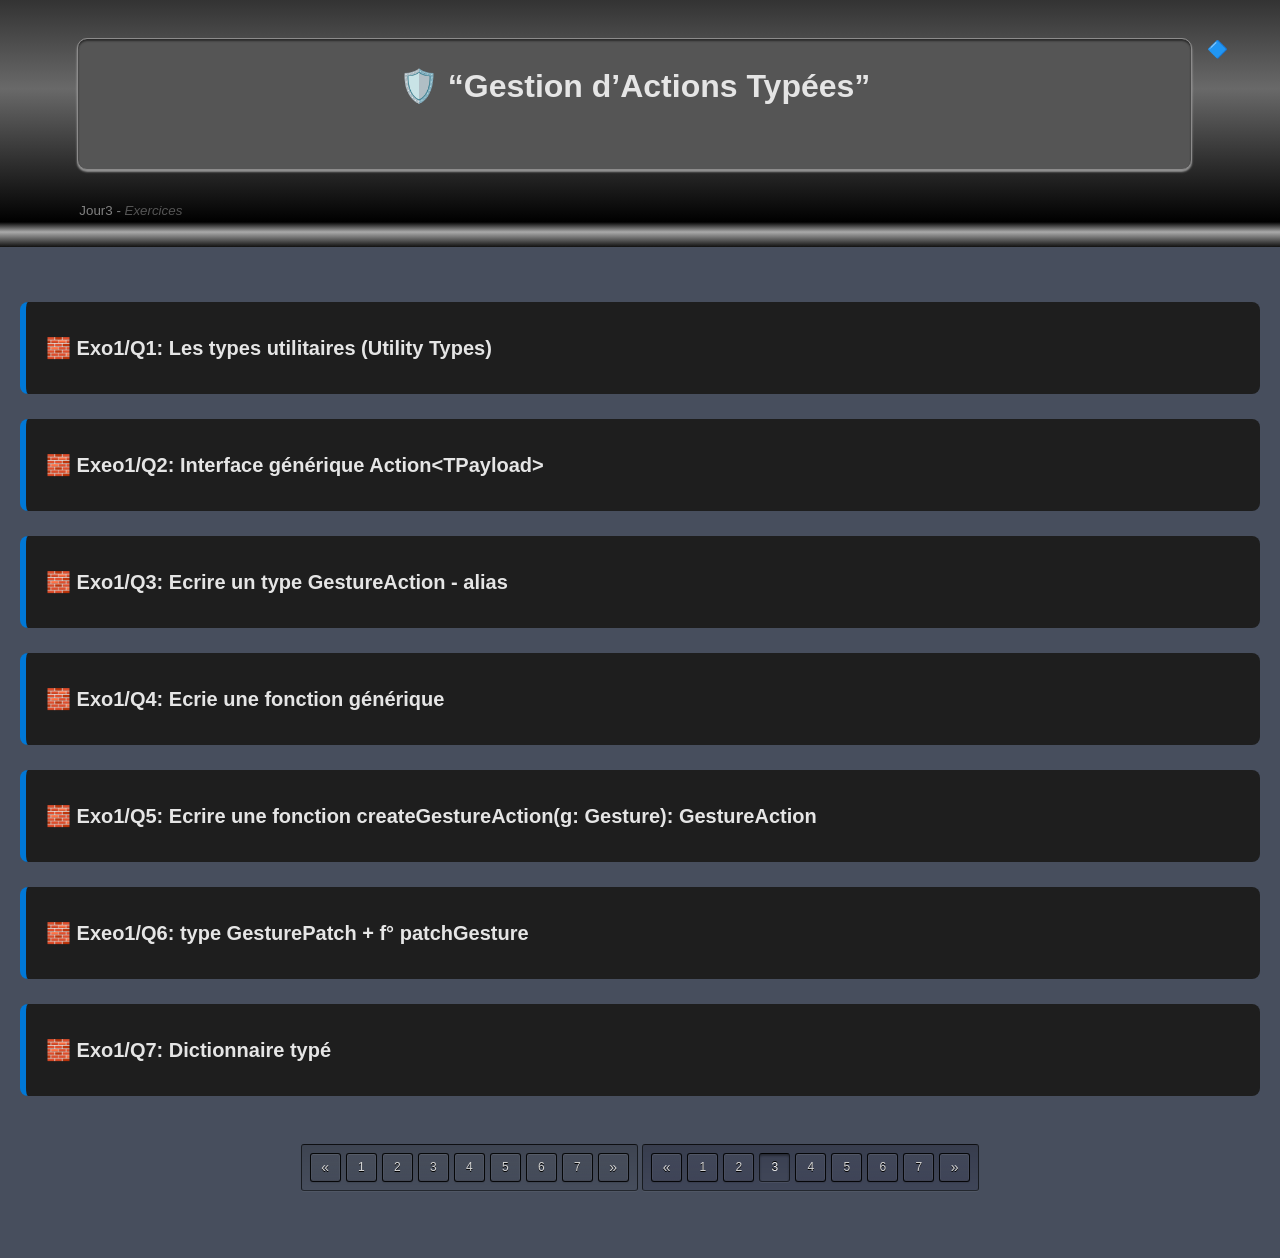
<file: j3exos.html>
<!DOCTYPE html>
<html lang="fr">
<head>
    <meta charset="UTF-8">
    <title>Jour3</title><!-- Mardi 02.06.26  -->
	<link rel="stylesheet" href="dependance/prism.css" media="screen" />
    <link rel="stylesheet" href="dependance/dark.css" >
    <link rel="stylesheet" href="dependance/pagination.css" >
    <link rel="stylesheet" href="dependance/footer.css" ><!-- footer ndreda -->	
	<link rel="stylesheet" href="dependance/flexfooter.css" >
	
	<script src="dependance/prism.js" type="text/javascript" ></script>
	<script src="dependance/pagination.js" defer type="text/javascript" ></script>
</head>

<body>
<header> 
	
	<div class="content-footer"> 
         	
		 <div class="ndreda-footer" style="padding:0;" >  
			<!-- animation du footer -->
			<div style="position: relative; top:0; right:auto; width:auto;">		
				<div class="wrapper" style=" ">
					<div class="obj"></div>
					<div class="obj"></div>
				</div>
				
			</div>	
			<!-- contenu du footer -->
			<div id="ndreda-footerG" style="width:100%;" >
			    <h1>🛡️  “Gestion d’Actions Typées”  </h1>
			</div>
		</div>		
		 <small class="copyright_"><span style="color:gray;">Jour3  -</span> <i style="color:#555">Exercices</i></small> 
		 <span class="marfa3 logo-emoji">🔷</span>
	</div>	  
</header>


<div class="conteneur-reponses separateur1"></div> <!-- séparateur -->
<main class="contenu">
<!-- <h1>🛡️ Feuille de Route Sécurité — Lundi 25.05.26</h1>  -->

<!-- SECTION 1 -->
<div class="section">
    <div class="accordion-title">🧱 Exo1/Q1: Les types utilitaires (Utility Types)</div>
    <div class="accordion-content">

        <h4>Objets: Définir un type générique Box&lt;T> </h4>
        <div class="task">
            <input type="checkbox" id="t11">
            <label for="t11">Enoncé  </label>
			<div class="script">
				<pre><code class="language-ts">
					// Il contient : 
					{ value: T;   timestamp: number; }
			    </code></pre>
			</div>
        </div>

        <div class="task">
            <input type="checkbox" id="t12">
            <label for="t12">Solution <a href="j3cours.html#j323" target="_blank" style="text-decoration:none !important; color:inherit;">👉 Cf. Jour3/Cours/2.3</a></label>
			<div class="script">
				<pre><code class="language-ts">
					// Ces 3 version sont valides:
					
					type Box&lt;T> = {   value: T, timestamp: number, };
					
					type Box&lt;T> = {   value: T; timestamp: number; };
					
					interface Box&lt;T> { value: T;  timestamp: number; }
					let s: Box<string> = { value: "Hello", timestamp:Date.now()  };

			    </code></pre>
			</div>
        </div>

    </div>
</div>

<!-- SECTION 2 -->
<div class="section">
    <div class="accordion-title">🧱 Exeo1/Q2: Interface générique Action&lt;TPayload> </div>
    <div class="accordion-content">

        <h4>Objets: Ecrire une interface générique Action&lt;TPayload> </h4>

        <div class="task">
            <input type="checkbox" id="t21">
            <label for="t21">Enoncé</label>
			<div class="script">
				<pre><code class="language-ts">
					// Elle contient:  
					{ type: string;  payload: TPayload; } 
			    </code></pre>
			</div>
        </div>

        <div class="task">
            <input type="checkbox" id="t22">
            <label for="t22">Solution 👉 Cf. Jour3/Cours/3.6</label>
			<div class="script">
				<pre><code class="language-ts">
					interface Action&lt;TPayload> {
					   type: string;
					   payload: TPayload; // charge utile = données essentielles( transmises ou exécutées) 👉 Tu peux typer le payload avec n’importe quoi
					}
					// Exple: Si TPayload = Gesture 👈 Jour2/Exo2/Q3
					let clickAction: Action&lt;Gesture> = {
					   type: "CLICK",
					   payload: { 
					         type:"click",
					         target: "#login",
					         options: { button: "left" }
					   } 
					};
			    </code></pre>
			</div>
        </div>
    </div>
</div>

<!-- SECTION 3 -->
<div class="section">
    <div class="accordion-title">🧱 Exo1/Q3: Ecrire un type GestureAction - alias </div>
    <div class="accordion-content">

        <h4>Objets: C'est un alias: type GestureAction = Action&lt;Gesture>; </h4>

        <div class="task">
            <input type="checkbox" id="t31">
            <label for="t31">Enoncé</label>
			<div class="script">
				<pre><code class="language-ts">
					Syntaxe définition d'un type alias?  
			    </code></pre>
			</div>
        </div>

        <div class="task">
            <input type="checkbox" id="t32">
            <label for="t32">Solution 👉 Cf. Cour3/Cours/2.7</label>
			<div class="script">
				<pre><code class="language-ts">
					type GestureAction = Action&lt;Gesture>;
			    </code></pre>
			</div>
        </div>
    </div>
</div>

<!-- SECTION 4 -->
<div class="section">
    <div class="accordion-title">🧱 Exo1/Q4: Ecrie une fonction générique </div>
    <div class="accordion-content">

        <h4>Objets: wrap&lt;T>(value: T): Box&lt;T> </h4>

        <div class="task">
            <input type="checkbox" id="t41">
            <label for="t41">Enoncé</label>
			<div class="script">
				<pre><code class="language-ts">
					// Elle doit retourner:  
					{  value: value, timestamp: Date.now() } 
			    </code></pre>
			</div>
        </div>

        <div class="task">
            <input type="checkbox" id="t42">
            <label for="t42">Solution 👉 Cf.  Jour3/Cours/4.3</label>
			<div class="script">
				<pre><code class="language-ts">
					function wrap&lt;T>(value: T): Box&lt;T> {
					  return { value: value, timestamp: Date.now() }; // le type de value dépend du type du paramèttre T
					}
					wrap("Hello"); // { value: "Hello", timestamp: Date.now()  }
			    </code></pre>
			</div>
        </div>
    </div>
</div>

<!-- SECTION 5 -->
<div class="section">
    <div class="accordion-title">🧱 Exo1/Q5: Ecrire une fonction createGestureAction(g: Gesture): GestureAction </div>
    <div class="accordion-content">

        <h4>Objets: fonction qui retourne un objet typé </h4>

        <div class="task">
            <input type="checkbox" id="t51">
            <label for="t51">Enoncé</label>
			<div class="script">
				<pre><code class="language-ts">
					// Elle doit retourner :  
					{ type: "GESTURE", payload: g } 
			    </code></pre>
			</div>
        </div>

        <div class="task">
            <input type="checkbox" id="t52">
            <label for="t52">Solution 👉 GestureAction est définie à la question3: C'est un alias de Action&lt;Gesture> - Cf. Jour3/Cours/2.7</label>
			<div class="script">
				<pre><code class="language-ts">
					function createGestureAction(g: Gesture): GestureAction {
						 return { type: "GESTURE",  payload: g };  
					}
			    </code></pre>
			</div>
        </div>
    </div>
</div>

<!-- SECTION 6 -->
<div class="section">
    <div class="accordion-title">🧱 Exeo1/Q6: type GesturePatch +  f° patchGesture </div>
    <div class="accordion-content">

        <h4>Objets: Fonction avec un paramètre alias </h4>

        <div class="task">
            <input type="checkbox" id="t61">
            <label for="t61">Enoncé: </label>
			<div class="script">
				<pre><code class="language-ts">
					// 6.1 Définir un type GesturePatch = Partial&lt;Gesture>  pour l'utilisear dans la fonction suivante  
					// 6.2 function patchGesture(g: Gesture, patch: GesturePatch): Gesture  

			    </code></pre>
			</div>
        </div>

        <div class="task">
            <input type="checkbox" id="t62">
            <label for="t62">Solution 👉 Cf. CoursJ3/Cours/1.1 - Utility types</label>
			<div class="script">
				<pre><code class="language-ts">
					// 6.1 Type Alias: GesturePatch
					type GesturePatch = Partial&lt;Gesture>;
					//➡️ Partial&lt;Gesture> = un objet qui peut contenir 0, 1, 2 ou 3 propriétés de Gesture.

					//6.2 Fonction patchGesture
					function patchGesture(g: Gesture, patch: GesturePatch): Gesture {
					   return {
					         ...g,
					         ...patch
					   }; 
					}
					//➡️ patchGesture doit fusionner l’objet original g avec les modifications patch.
					//➡️ La syntaxe ...g + ...patch est conventionnel. C'est la façon de faire un patch en TypeScript.

					REFERENCES DE COURS
					//✔️ Gesture ->   payload: { type: "click", target: "#login", options: { button: "left" } } 👉  Cf. ???
					//✔️ Partial -> prend donc une partie ou tous les 3 paramètres ( 1 ou 2paramètres) 👉 Cf Jour3/Cours/1.1 - Utility types
			    </code></pre>
			</div>
        </div>
    </div>
</div>

<!-- SECTION 7 -->
<div class="section">
    <div class="accordion-title">🧱 Exo1/Q7: Dictionnaire typé </div>
    <div class="accordion-content">

        <h4>Objets: Utiliser un dictionnaire typé dans une fonction </h4>

        <div class="task">
            <input type="checkbox" id="t71">
            <label for="t71">Enoncé</label>
			<div class="script">
				<pre><code class="language-ts">
					// 7.1 Définir un dictionnaire typé avec l'alias  GestureStore: Record&lt;string, Gesture>
					// 7.2 Utiliser l'alias defini dans une  function addGesture(store: GestureStore, name: string, gesture: Gesture): GestureStore
					//      Cette fonction doit retourner un nouvel store( avec le geste ajouté).
			    </code></pre>
			</div>
        </div>

        <div class="task">
            <input type="checkbox" id="t72">
            <label for="t72">Solution 👉 Cf. Jour3/Cours/1.6  - Utility types</label>
			<div class="script">
				<pre><code class="language-ts">
					// 7.1 Alias GestureStore
					type GestureStore = Record&lt;string, Gesture>;
					//➡️ Record&lt;string, Gesture> = un dictionnaire où chaque clé est un string, et chaque valeur un Gesture.

					//7.2 Fonction addGesture
					function addGesture(store: GestureStore, name: string, gesture: Gesture): GestureStore {
					   return {
					         ...store,
					         [name]: gesture
					   }; 
					}
					//➡️ [name]: gesture 👉 Syntaxe conventionnel pour ajouter une entrée dynamique.

					REFERENCES DE COURS
					//✔️  Record -> 👉  Jour3/Cours/1.6  - Utility types
			    </code></pre>
			</div>
        </div>
    </div>
</div>


    
    
    <!--  PAGINATION  -->
	<div class="tabcontent" id="tabcontent" style=" margin-top:3em; margin-bottom:0; " >
		  <section class="containerPagination"  > 
			<nav class="pagination"  >
			  <a class="prev">&laquo;</a>
			  <a   href="index.html"  class="btn popup">
			      1
				  <span class="popuptext">Sécurité procedurale !</span>
			  </a>
			  <a   href="secusymfony.html"   class="btn popup-bottom">
			       2
				   <span class="popuptext">Sécurité symfony !</span>
			  </a> 
			  <a   href="j3cours.html"  class="btn popup  default-btn">
			      3
				  <span class="popuptext">Types avancés<br> Cours... </span>
			  </a>
			  <a   href="j4cours.html"   class="btn popup-bottom">
			       4
				   <span class="popuptext">Modélisations avancés<br> Cours... </span>
			  </a>
			  <a   href="j5cours.html"  class="btn popup">
			       5
				   <span class="popuptext">Tests paramétrés<br> Cours... </span>
			  </a>
			  <a   href="j6cours.html"   class="btn popup-bottom">
			       6
				   <span class="popuptext">Architecture<br> Cours... </span>
			  </a>
			  <a   href="j7cours.html"  class="btn popup">
			       7
				   <span class="popuptext">Architecture QA<br> Cours... </span>
			  </a>	
			  <a class="next">&raquo;</a>
			</nav>
			<nav class="pagination pagination-blue">
			  <a class="prev">&laquo;</a>
			  <a    onclick="filterSelection('ibnAtiyya')" class="btn" >1</a>
			  <a    onclick="filterSelection('ar-Râzî')"   class="btn" >2</a>
			  <a   href="#"  class="btn popup activer default-btn">
			      3
				  <span class="popuptext">Types avancés<br> Exercices... </span>
			  </a>
			  <a   href="j4exos.html"   class="btn popup-bottom">
			       4
				   <span class="popuptext">Modélisations avancées<br> Exercices... </span>
			  </a>
			  <a   href="j5exos.html"  class="btn popup">
			       5
				   <span class="popuptext">Type avancé<br> Exercices... </span>
			  </a>
			  <a   href="j6exos.html"   class="btn popup-bottom">
			       6
				   <span class="popuptext">Mini-projet<br> TP... </span>
			  </a>
			  <a   href="j7exos.html"  class="btn popup">
			       7
				   <span class="popuptext">777777777777<br> Exercices... </span>
			  </a>
			  <!-- <a    onclick="filterSelection('zawawi')"    class="btn activer" style="display:none;">5</a>  Pourquoi je fais ça? car class "activer" doit être intialement présent sur un bouton pour pour se propager sur les autres bouton suivant le clic utilisateur. Je met un "display:none" car je ne veux pas voir de btn enfoncé  tant que l'utilisateur ne l'a pas touché.( un peu long ce p'tit bavardage mé cpa grav)  -->
			  <a id="btnNotes" class="next btn popup toggle-btn" onclick="toggleNotes();">
					&raquo;
					<span class="popuptext" id="myPopup">Notes de bas de page !</span>
			  </a>
			</nav>
		  </section> 
	</div>		
	<!--  fin PAGINATION  -->
</main>


<div id="notes" class="footer-notes"> <!--  Repliable (comme un panneau d’admin)    -->
	<div class="conteneur-reponses"></div> <!-- séparateur -->
	<footer style="height:auto; padding:0;" >     
		<h3>
		  Objectif: Inventer des types (puissants, réutilisables, propres)  
		</h3>	
		<div class="flexfooter">
			<div>
				   <h4 style="color:gold; padding-bottom:0; margin-bottom:0;">1. Les types utilitaires:</h4>
				   <ul style="padding-block:0; margin-block:0;">
				      <li> ✔ Partial&lt;T></li>
				      <li> ✔ Required&lt;T></li>
				      <li> ✔ Readonly&lt;T></li>
				      <li> ✔ Pick&lt;T></li>
				      <li> ✔ Omit<&lt;T></li>
				      <li> ✔ Record&lt;T></li>
				      <li> ✔ ReturnType&lt;T></li>
				   </ul>
				   <p style="padding-top:0; margin-top:0;">
				     permettent de tranceformer des types existants.<br>
					 👉 Ce sont les “super‑pouvoirs” de TypeScript.
				   </p>
				   
				   <h4 style="color:gold; padding-bottom:0; margin-bottom:0;">2. Les génériques</h4>
				   <b>function identity&lt;T>(value: T): T { ... }</b>
				   <ul style="padding-block:0; margin-block:0;">
				      <li> ✔ ça permet d'inventer des types flexibles</li>
				      <li> ✔ ça évite les répétitions </li>
				      <li> ✔ ça améliore la sécurité du code</li>
				   </ul>
				   <p style="padding-top:0; margin-top:0;">
				     C'est pour de tranceformer des types existants.<br>
					 👉C’est le cœur du TypeScript moderne.
				   </p>
				   

			</div>
			<div>
				   <h4 style="color:gold; padding-bottom:0; margin-bottom:0;">3. Generic Interfaces & Types</h4>
				   <b>On parle d'Interfaces génériques avancées et de types paramétrés </b>
				   <p style="padding-bottom:0; margin-bottom:0;">
				      Comment écrire : 
				   </p>
				   <ul style="padding-block:0; margin-block:0;">
				      <li> interface ApiResponse&lt;T> {</li>
				      <li> &emsp;data: T; </li>
				      <li> &emsp;status: number;</li>
				      <li> }</li>
				   </ul>
				   <p style="padding-top:0; margin-top:0;">
					Et comment les utiliser avec :<br>
					  &emsp;→  Des types complexes, des objets, <br>
					  &emsp;→  des tableaux, des fonctions<br>
					👉 C’est ce qui permet de modéliser des réponses API, des actions Playwright📌, etc. 
				   </p>
				   
				   
				   <h4 style="color:gold; padding-bottom:0; margin-bottom:0;">4. Fonctions typées avancées</h4>
				   <b>Il y en a 3 fonctions typées:</b>
				   <ul style="padding-block:0; margin-block:0;">
				      <li> ✔ Les fonctions génériques,</li>
				      <li> ✔ les fonctions qui retournent des types complexes </li>
				      <li> ✔ les fonctions qui manipulent des objets typés</li>
				      <li> ✔ et les signatures de fonction</li>
				   </ul>
				   <p style="padding-top:0; margin-top:0;">
				     👉 Ça te prépare directement à Playwright, <br>
					  car Playwright utilise énormément de types complexes.
				   </p>
			</div>
			<div>
				   <h4 style="color:gold; padding-bottom:0; margin-bottom:0;">5. Les types conditionnels</h4>
				   <b>C’est le niveau “maestro”:</b>
				   <ul style="padding-block:0; margin-block:0;">
				      <li></li>
				      <li>  T extends U ? X : Y </li>
				      <li> </li>
				   </ul>
				   <p style="padding-top:0; margin-top:0;">
				     👉C’est ce qui permet à TypeScript d’être intelligent.
				   </p>
				  
				 
			
				  </p>

			</div>
		</div>
		
		<div class="content-footer" style="margin-top:0;">         
			<div class="ndreda-footer"> 		  
				<ul type="square">
					<li>Generic Types : Types paramétrés</li>
					<li>Generic Interfaces: Interfaces génériques</li>
					<li>Call signatures: Signatures de fonction </li>
				</ul>
			</div>		
			<span class="copyright_"><span style="color:gray;">2019 &copy; -</span> Master Handi</span>
		</div>	  
	</footer>
</div>

<script>
    const PAGE_PREFIX = "layout_"; 
</script>
<script src="dependance/checklist.js"></script>

</body>
</html>
</file>
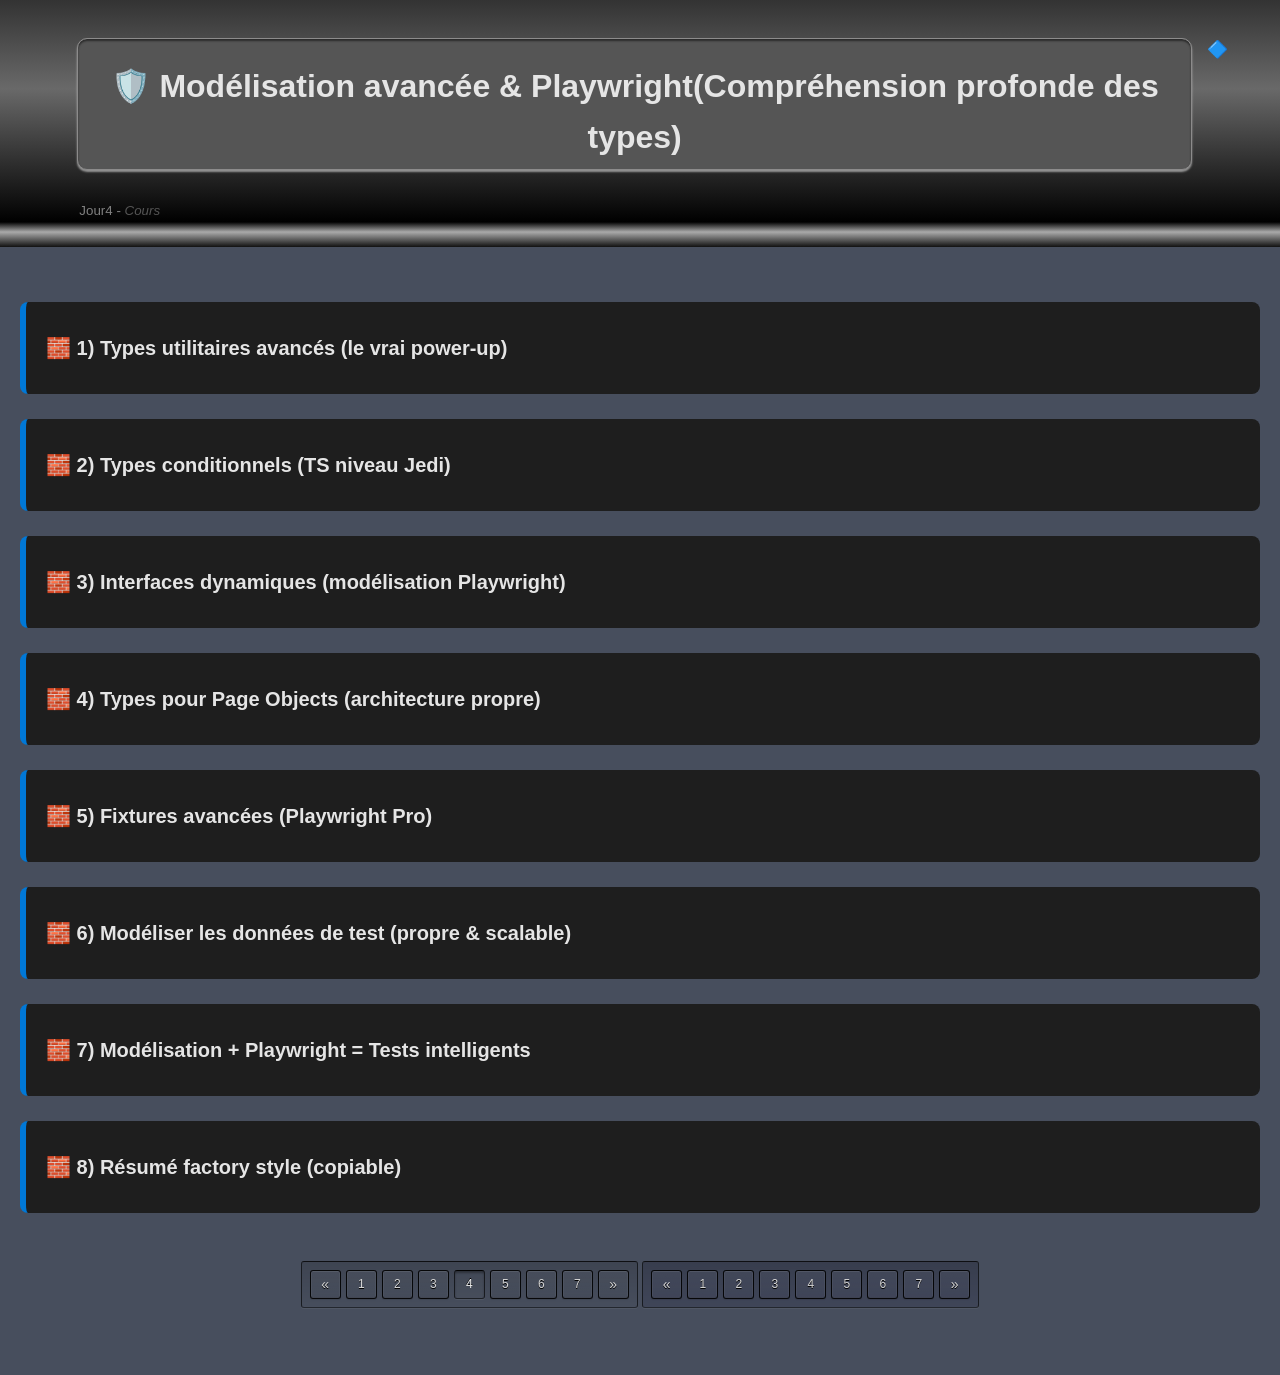
<file: j4cours.html>
<!DOCTYPE html>
<html lang="fr">
<head>
    <meta charset="UTF-8">
    <title>Jour?</title><!-- Mardi 02.06.26  -->
	<link rel="stylesheet" href="dependance/prism.css" media="screen" />
    <link rel="stylesheet" href="dependance/dark.css" >
    <link rel="stylesheet" href="dependance/pagination.css" >
    <link rel="stylesheet" href="dependance/footer.css" ><!-- footer ndreda -->	
	<link rel="stylesheet" href="dependance/flexfooter.css" >
	<link rel="stylesheet" href="dependance/top.css" /><!-- Go to top -->
	
	<script src="dependance/prism.js" type="text/javascript" ></script>
	<script src="dependance/pagination.js" defer type="text/javascript" ></script>
	<script src="dependance/top.js" defer></script><!-- Go to top --> 
</head>

<body>
<header> 
	
	<div class="content-footer"> 
         	
		 <div class="ndreda-footer" style="padding:0;" >  
			<!-- animation du footer -->
			<div style="position: relative; top:0; right:auto; width:auto;">		
				<div class="wrapper" style=" ">
					<div class="obj"></div>
					<div class="obj"></div>
				</div>
				
			</div>	
			<!-- contenu du footer -->
			<div id="ndreda-footerG" style="width:100%;" >
			    <h1>🛡️ Modélisation avancée & Playwright(Compréhension profonde des types)</h1>
			</div>
		</div>		
		 <small class="copyright_"><span style="color:gray;">Jour4  -</span> <i style="color:#555">Cours</i></small> 
		 <span class="marfa3 logo-emoji">🔷</span>
	</div>	  
</header>


<div class="conteneur-reponses separateur1"></div> <!-- séparateur -->
<main class="contenu">
<!-- <h1>🛡️ Feuille de Route Sécurité — Lundi 25.05.26</h1>  -->

<!-- SECTION 1 -->
<div class="section">
    <div class="accordion-title">🧱 1) Types utilitaires avancés (le vrai power-up)</div>
    <div class="accordion-content">

        <h4>Objets: Les outils de base </h4>
        <div class="task">
            <input type="checkbox" id="t11">
            <label for="t11">1.1 — Pick&lt;T, K> — extraire des morceaux (T comme type, K  valeur typé ).</label>
			<div class="script">
				<pre><code class="language-ts">
					// Garde seulement certaines propriétés.
					interface User {
					  id: number;
					  name: string;
					  email: string;
					}
					type UserPreview = Pick&lt; User, "id" | "name" >;
			    </code></pre>
			</div>
        </div>

        <div class="task">
            <input type="checkbox" id="t12">
            <label for="t12">1.2 —  Omit&lt;T, K> — retirer des propriétés(T comme type, K  valeur typé )</label>
			<div class="script">
				<pre><code class="language-ts">
					// L’inverse de Pick:
					type UserWithoutEmail = Omit&lt;User, "email">;
			    </code></pre>
			</div>
        </div>

        <div class="task">
            <input type="checkbox" id="t13">
            <label for="t13">1.3 — Record&lt;K, T> — dictionnaires typés(k comme  key , T comme  valeur typé).</label>
			<div class="script">
				<pre><code class="language-ts">
					// Super utile pour mapper des données.
					type Stock = Record&lt;string, number>;
					const warehouse: Stock = {
					  "apple": 120,
					  "banana": 80
					};
			    </code></pre>
			</div>
        </div>

        <div class="task">
            <input type="checkbox" id="t14">
            <label for="t14">1.4 — Partial&lt;T> + Required&lt;T> — optionnel/obligatoire</label>
			<div class="script">
				<pre><code class="language-ts">
					// Tu les utilises pour config, fixtures, options Playwright.
					interface Config {
					  url: string;
					  timeout: number;
					}
					type OptionalConfig = Partial&lt;Config>; // prend 1 ou les 2 paramètres
					type StrictConfig = Required&lt;Config>; //  prend les 2 paramètres
			    </code></pre>
			</div>
        </div>

        <div class="task">
            <input type="checkbox" id="t15">
            <label for="t15">1.5 — Readonly&lt;T> — verrouiller</label>
			<div class="script">
				<pre><code class="language-ts">
					// Parfait pour les constantes de test.
					const settings: Readonly&ltConfig> = { // il est juste là 1.3
					  url: "https://site.com",
					  timeout: 3000
					};
			    </code></pre>
			</div>
        </div>
		
    </div>
</div>

<!-- SECTION 2 -->
<div class="section">
    <div class="accordion-title">🧱 2) Types conditionnels (TS niveau Jedi)</div>
    <div class="accordion-content">

        <h4>Objets: if( T extends string ) {true;} else {false;}</h4>

        <div class="task">
            <input type="checkbox" id="t21">
            <label for="t21">2.1 — Base</label>
			<div class="script">
				<pre><code class="language-ts">
					// C'est une fonction qui accepte n’importe quel type,
					// mais garde ce type intact.
					type IsString&lt;T> = T extends string ? true : false;
					type A = IsString&lt;string>; // true
					type B = IsString&lt;number>; // false
			    </code></pre>
			</div>
        </div>

        <div class="task">
            <input type="checkbox" id="t22">
            <label for="t22">2.2 — Exemple utile en QA: Déterminer le type de retour selon un paramètre T.</label>
			<div class="script">
				<pre><code class="language-ts">
					type Response&lt;T> = T extends "json"
					  ? Record&lt;string, any>
					  : string;
			    </code></pre>
			</div>
        </div>
    </div>
</div>

<!-- SECTION 3 -->
<div class="section">
    <div class="accordion-title">🧱 3) Interfaces dynamiques (modélisation Playwright)</div>
    <div class="accordion-content">

        <h4>Objets:  Modélisation d'une page et usage du model dans playwright </h4>

        <div class="task">
            <input type="checkbox" id="t31">
            <label for="t31">3.1 — Modéliser un élément UI </label>
			<div class="script">
				<pre><code class="language-ts">
					interface Button {
					  label: string;
					  disabled?: boolean;
					  locator: string;//le sélecteur CSS qui 
					}
					// locator → Permet à Playwright de trouver le bouton dans la page
			    </code></pre>
			</div>
        </div>

        <div class="task">
            <input type="checkbox" id="t32">
            <label for="t32">3.2 — Modéliser une page complète(Tu vas utiliser ça dans les Page Objects)🌱</label>
			<div class="script">
				<pre><code class="language-ts">
					interface LoginPageModel {
					  inputs: {
						email: string;
						password: string;
					  };
					  buttons: {
						submit: string;
					  };
					  messages: {
						error: string;
					  };
					}
			    </code></pre>
			</div>
        </div>
		
		<div class="task">
            <input type="checkbox" id="t33">
            <label for="t33">3.3 — Utilisation du model  dans Playwright🌱</label>

			<div class="script">
				<pre><code class="language-ts">
					const loginPage: LoginPageModel = {
					  inputs: {
						email: "#email",
						password: "#password"
					  },
					  buttons: {
						submit: "#submit"
					  },
					  messages: {
						error: ".error"
					  }
					};
					await page.fill(loginPage.inputs.email, "andjib@test.com");
					await page.click(loginPage.buttons.submit);

					// 👉 fill() =  remplit un champ de formulaire avec un texte.
			    </code></pre>
			</div>
        </div>
		
	</div>
</div>

<!-- SECTION 4 -->
<div class="section">
    <div class="accordion-title">🧱 4)  Types pour Page Objects (architecture propre)</div>
    <div class="accordion-content">

        <h4>Objets: Ça prépare directement à Playwright📌(car Playwright utilise énormément de types complexes). </h4>

        <div class="task">
            <input type="checkbox" id="t41">
            <label for="t41">4.1 — Définir un modèle de Page Object </label>
			<div class="script">
				<pre><code class="language-ts">
					interface BasePage {
					  url: string;
					  goto(): Promise&lt;void>;
					}
					// goto(): Promise&lt;void>; => goto() ne renvoie pas un résultat immédiat
					// goto() renvoie une Promise
					// Cette Promise se résoudra plus tard quand l’action sera terminée
					// Une Promise = un objet qui représente une opération ASYNCHRONE(C’est un truc qui n’est pas fini tout de suite).
			    </code></pre>
			</div>
        </div>

        <div class="task">
            <input type="checkbox" id="t42">
            <label for="t42">4.2 — implémentation     &lt;&lt; ( Rappel  implements vs extend )</label>
			<div class="script">
				<pre><code class="language-ts">
					class LoginPage implements BasePage {
					  constructor(private page: Page) {}

					  url = "https://site.com/login";

					  async goto() {  await this.page.goto(this.url); }
						
					  get email() { return this.page.locator("#email"); }   
					  get password() { return this.page.locator("#password"); }
					  get submit() { return this.page.locator("#submit"); }
					   
					}
					1. On implemente le 1er paramètre(url)
					2. le 2ème paramètre( goto)
					3. les actions( il y en 3)

					// locator() → le sélecteur CSS (ou XPath) qui permet à Playwright de trouver l'elt dans la page
			    </code></pre>
			</div>
        </div>
	</div>
</div>

<!-- SECTION 5 -->
<div class="section">
    <div class="accordion-title">🧱 5)  Fixtures avancées (Playwright Pro) </div>
    <div class="accordion-content">
        <h4>Objets: Injection d'une fixture dans un test. </h4>
        <div class="task">
            <input type="checkbox" id="t51">
            <label for="t51">5.1 —  Construire une fixture typée: Pour l'injecter dans les test via use() 🌱  </label>
			<div class="script">
				<pre><code class="language-ts">
					import { test as base } from "@playwright/test";
					interface MyFixtures {
					  loginPage: LoginPage;
					}
					const test = base.extend&lt;MyFixtures>({
					  loginPage: async ({ page }, use) => { await use(new LoginPage(page)); }
					});
					export { test };
			    </code></pre>
			</div>
        </div>

        <div class="task">
            <input type="checkbox" id="t52">
            <label for="t52">5.2 -  Utilisation</label>
			<div class="script">
				<pre><code class="language-ts">
					test("login works", async ({ loginPage }) => {
					  await loginPage.goto();
					  await loginPage.email.fill("andjib@test.com");
					  await loginPage.password.fill("123456");
					  await loginPage.submit.click();
					});

					//Dans Playwright, test est une fonction importée(pas un objet) :
					import { test, expect } from "@playwright/test";
					//Et sa signature est :
					test(name: string, fn: TestFunction)
					name → le nom du test
					fn → fonction qui reçoit les fixtures typées
			    </code></pre>
			</div>
        </div>
		
		<div class="task">
            <input type="checkbox" id="t53">
            <label for="t53">5.3 -  Définitions</label>
			<div class="script">
				<pre><code class="language-ts">
					// 👉 base → test original. le test “brut”, non modifié.
					// 👉 test → Ton test. Amélioré avec tes fixtures. Construit à partir de base
					// 👉 @playwright/test → un package npm appartenant au “scope” playwright

					// 👉 { page } = les fixtures Playwright déjà existantes. Playwright fournit automatiquement : Page, context, browser, request, etc
					// 👉 use = Fonction qui enregistre ta fixture dans le test. 
					//      Tu dois appeler use() pour dire à Playwright : “Voici la valeur de ma fixture, injecte-la dans le test.”
					// 👉 new LoginPage(page) crée la fixture(construit l’objet que tu veux injecter dans tes tests.)
					// 👉 export { test } =  Ça rend la variable test disponible pour les autres fichiers.

					// 👉 fill() =  remplit un champ de formulaire avec un texte.
			    </code></pre>
			</div>
        </div>
		
		<div class="task">
            <input type="checkbox" id="t54">
            <label for="t54">5.4 -  Résumé</label>
			<div class="script">
				<pre><code class="language-ts">
					 1. Page Object → définit les actions
					 2. Fixture → construit le Page Object
					 3. Test → utilise la fixture
			    </code></pre>
			</div>
        </div>

    </div>
</div>


<!-- SECTION 6 -->
<div class="section">
    <div class="accordion-title">🧱 6)  Modéliser les données de test (propre & scalable)</div>
    <div class="accordion-content">
        <h4>Objets: Un dictionnaire des données de test, rangées par type. </h4>
        <div class="task">
            <input type="checkbox" id="t61">
            <label for="t61">6.1 — Types pour les users  </label>
			<div class="script">
				<pre><code class="language-ts">
					interface TestUser {
					  email: string;
					  password: string;
					  role: "admin" | "user" | "guest"; // guest = Invité
					} 
			    </code></pre>
			</div>
        </div>

        <div class="task">
            <input type="checkbox" id="t62">
            <label for="t52">6.2 - Dataset typé  👉 Dataset = Données de test</label>
			<div class="script">
				<pre><code class="language-ts">
					const users: Record&lt;string, TestUser> = {
					  admin: { email: "admin@test.com",  password: "123456",  role: "admin"  }, 
					  user: { email: "user@test.com", password: "123456", role: "user" }
					};
			    </code></pre>
			</div>
        </div>
    </div>
</div>

<!-- SECTION 7 -->
<div class="section">
    <div class="accordion-title">🧱 7)  Modélisation + Playwright = Tests intelligents</div>
    <div class="accordion-content">
        <h4>Objets: Un model pour tester le login( email et mot de passe) </h4>
        <div class="task">
            <input type="checkbox" id="t71">
            <label for="t71">7.1 — Exemple final </label>
			<div class="script">
				<pre><code class="language-ts">
				    test("admin can access dashboard", async ({ page }) => {
						  const admin = users.admin;

						  await page.goto("/login");
						  await page.fill("#email", admin.email);
						  await page.fill("#password", admin.password);
						  await page.click("#submit");

						  await expect(page).toHaveURL(/dashboard/);
					});
					👉 users → l’objet instancié à partir de l’interface TestUser(6.2).
					👉 admin → le premier paramètre de l'objet users(6.2) 
			    </code></pre>
			</div>
        </div>
    </div>
</div>

<!-- SECTION 8 -->
<div class="section">
    <div class="accordion-title">🧱 8) Résumé factory style (copiable)</div>
    <div class="accordion-content">
        <h4>Objets: Modélisation de test - Revue des 7 blocs du Jour4 </h4>
        <div class="task">
            <input type="checkbox" id="t81">
            <label for="t81">8.1 — Exemple final </label>
			<div class="script">
				<pre><code class="language-ts">
					✔️ Pick / Omit / Record / Partial / Required / Readonly → toolbox de modélisation.
					✔️ Types conditionnels → logique avancée.
					✔️ Interfaces dynamiques → structure propre pour UI & pages.
					✔️ Page Objects typés → architecture professionnelle.
					✔️ Fixtures avancées → injection d’objets dans les tests.
					✔️ Datasets typés → données de test propres et scalables.
					✔️ Playwright + TS → tests robustes, lisibles, maintenables.
			    </code></pre>
			</div>
        </div>
    </div>
</div>

    <!--  PAGINATION  -->
	<div class="tabcontent" id="tabcontent" style=" margin-top:3em; margin-bottom:0; " >
		  <section class="containerPagination"  > 
			<nav class="pagination"  >
			  <a class="prev">&laquo;</a>
			  <a   href="index.html"  class="btn popup">
			      1
				  <span class="popuptext">Sécurité procedurale !</span>
			  </a>
			  <a   href="secusymfony.html"   class="btn popup-bottom">
			       2
				   <span class="popuptext">Sécurité symfony !</span>
			  </a> 
			  <a   href="j3cours.html"  class="btn popup default-btn">
			      3
				  <span class="popuptext">Types avancés<br> Cours... </span>
			  </a>
			  <a   href="#"   class="btn popup-bottom activer ">
			       4
				   <span class="popuptext">Modélisations avancées<br> Cours... </span>
			  </a>
			  <a   href="j5cours.html"  class="btn popup">
			       5
				   <span class="popuptext">Tests paramétrés<br> Cours... </span>
			  </a>
			  <a   href="j6cours.html"   class="btn popup-bottom">
			       6
				   <span class="popuptext">Architecture<br> Cours... </span>
			  </a>
			  <a   href="j7cours.html"  class="btn popup">
			       7
				   <span class="popuptext">Architecture QA<br> Cours... </span>
			  </a>
			  <a class="next">&raquo;</a>
			</nav>
			<nav class="pagination pagination-blue">
			  <a class="prev">&laquo;</a>
			  <a    onclick="filterSelection('ibnAtiyya')" class="btn" >1</a>
			  <a    onclick="filterSelection('ar-Râzî')"   class="btn" >2</a>
			  <a   href="j3exos.html"  class="btn popup  default-btn">
			      3
				  <span class="popuptext">Types avancés<br> Exercices... </span>
			  </a>
			  <a   href="j4exos.html"   class="btn popup-bottom">
			       4
				   <span class="popuptext">Modélisations avancées<br> Exercices... </span>
			  </a>
			  <a   href="j5exos.html"  class="btn popup">
			       5
				   <span class="popuptext">Type avancé<br> Exercices... </span>
			  </a>
			  <a   href="j6exos.html"   class="btn popup-bottom">
			       6
				   <span class="popuptext">Mini-projet<br> TP... </span>
			  </a>
			  <a   href="j7exos.html"  class="btn popup">
			       7
				   <span class="popuptext">777777777777<br> Exercices... </span>
			  </a>
			  
			  <!-- <a    onclick="filterSelection('zawawi')"    class="btn activer" style="display:none;">5</a>  Pourquoi je fais ça? car class "activer" doit être intialement présent sur un bouton pour pour se propager sur les autres bouton suivant le clic utilisateur. Je met un "display:none" car je ne veux pas voir de btn enfoncé  tant que l'utilisateur ne l'a pas touché.( un peu long ce p'tit bavardage mé cpa grav)  -->
			  <a id="btnNotes" class="next btn popup toggle-btn" onclick="toggleNotes();">
					&raquo;
					<span class="popuptext" id="myPopup">Notes de bas de page !</span>
			  </a>
			</nav>
		  </section> 
	</div>		
	<!--  fin PAGINATION  -->
</main>


<div id="notes" class="footer-notes"> <!--  Repliable (comme un panneau d’admin)    -->
	<div class="conteneur-reponses"></div> <!-- séparateur -->
	<footer style="height:auto; padding:0;" >     
		<h3>
		  Objectif: //////////////////////////////////////////// 
		</h3>	
		<div class="flexfooter">
			<div>
				   <h4 style="color:gold; padding-bottom:0; margin-bottom:0;">1. /////////////////////:</h4>
				   <ul style="padding-block:0; margin-block:0;">
				      <li> ✔ Partial&lt;T></li>
				      <li> ✔ Required&lt;T></li>
				      <li> ✔ Readonly&lt;T></li>
				      <li> ✔ Pick&lt;T></li>
				      <li> ✔ Omit<&lt;T></li>
				      <li> ✔ Record&lt;T></li>
				      <li> ✔ ReturnType&lt;T></li>
				   </ul>
				   <p style="padding-top:0; margin-top:0;">
				     permettent de tranceformer des types existants.<br>
					 👉 Ce sont les “super‑pouvoirs” de TypeScript.
				   </p>
				   
				   <h4 style="color:gold; padding-bottom:0; margin-bottom:0;">2. //////////////</h4>
				   <b>function identity&lt;T>(value: T): T { ... }</b>
				   <ul style="padding-block:0; margin-block:0;">
				      <li> ✔ ça permet d'inventer des types flexibles</li>
				      <li> ✔ ça évite les répétitions </li>
				      <li> ✔ ça améliore la sécurité du code</li>
				   </ul>
				   <p style="padding-top:0; margin-top:0;">
				     C'est pour de tranceformer des types existants.<br>
					 👉C’est le cœur du TypeScript moderne.
				   </p>
				   
				   <h4 style="color:gold; padding-bottom:0; margin-bottom:0;">3. //////////////</h4>
				   <b>function identity&lt;T>(value: T): T { ... }</b>
				   <ul style="padding-block:0; margin-block:0;">
				      <li> ✔ ça permet d'inventer des types flexibles</li>
				      <li> ✔ ça évite les répétitions </li>
				      <li> ✔ ça améliore la sécurité du code</li>
				   </ul>
				   <p style="padding-top:0; margin-top:0;">
				     C'est pour de tranceformer des types existants.<br>
					 👉C’est le cœur du TypeScript moderne.
				   </p>
				   

				   

			</div>
			<div>
				   <h4 style="color:gold; padding-bottom:0; margin-bottom:0;">4. /////////</h4>
				   <b>On parle d'Interfaces génériques avancées et de types paramétrés </b>
				   <p style="padding-bottom:0; margin-bottom:0;">
				      Comment écrire : 
				   </p>
				   <ul style="padding-block:0; margin-block:0;">
				      <li> interface ApiResponse&lt;T> {</li>
				      <li> &emsp;data: T; </li>
				      <li> &emsp;status: number;</li>
				      <li> }</li>
				   </ul>
				   
				   <h4 style="color:gold; padding-bottom:0; margin-bottom:0;">5. Fixtures avancées (Playwright Pro) </h4>
				   <b>🟦 C’est quoi un “scope” dans npm ?</b><br>
				   <span>Un espace de nom (namespace) pour regrouper des packages. Exemples:</span><br>
				   <ul style="padding-block:0; margin-block:0;">
				      <li> ✔ @angular/core, @nestjs/common  </li>
				      <li> ✔ @types/node</li>
				      <li> ✔ @playwright/test</li>
				   </ul>
				   <span>Le scope:</span>
				   <ul style="padding-block:0; margin-block:0;">
				      <li> ✔ Commence par @</li>
				      <li> ✔ Indique une “famille” de packages </li>
				      <li> ✔ Permet d’organiser le code proprement</li>
				   </ul>
				   <b>🟦 Que fait page.fill() ?</b><br>
				   <span>Remplit un champ de formulaire avec un texte.</span><br>
				   <span>C’est l’équivalent de :</span>
				   <ul style="padding-block:0; margin-block:0;">
				      <li> ✔ cliquer dans un input  </li>
				      <li> ✔ effacer ce qu’il y a dedans</li>
				      <li> ✔ taper du texte</li>
				   </ul>
				   <span>Playwright fait tout ça automatiquement.</span><br>
				   <span>SYNTAXE:</span><br>
				   <b>await page.fill(selector, value);</b><br>
				   &nbsp; &bull; selector → Adresse input (CSS,locator)<br>
				   &nbsp; &bull; value → Texte du champ<br> 
				   
				   EXEMPLE:<br>
				   <b>await page.fill("#email", "tamim@test.com");</b>
				   
				   <h4 style="color:gold; padding-bottom:0; margin-bottom:0;">6. ////////////</h4>
				   <b>Il y en a 3 fonctions typées:</b>
				   <ul style="padding-block:0; margin-block:0;">
				      <li> ✔ Les fonctions génériques,</li>
				      <li> ✔ celles retournant des types complexes </li>
				      <li> ✔ celles qui manipulent des objets typés</li>
				      <li> ✔ et les signatures de fonction </li>
				   </ul>
				   <p style="padding-top:0; margin-top:0;">
				     👉 Ça te prépare directement à Playwright, <br>
					  car Playwright utilise énormément de types complexes.
				   </p>
			</div>
			<div>
				   <h4 style="color:gold; padding-bottom:0; margin-bottom:0;">7. //////////////////////</h4>
				   <b>C’est le niveau “maestro”:</b>
				   <ul style="padding-block:0; margin-block:0;">
				      <li></li>
				      <li>  T extends U ? X : Y </li>
				      <li> </li>
				   </ul>
				   <p style="padding-top:0; margin-top:0;">
				     👉C’est ce qui permet à TypeScript d’être intelligent.
				   </p>
				   
				   <h4 style="color:gold; padding-bottom:0; margin-bottom:0;">8. //////////////////////</h4>
				   <b>C’est le niveau “maestro”:</b>
				   <ul style="padding-block:0; margin-block:0;">
				      <li></li>
				      <li>  T extends U ? X : Y </li>
				      <li> </li>
				   </ul>
				   <p style="padding-top:0; margin-top:0;">
				     👉C’est ce qui permet à TypeScript d’être intelligent.
				   </p>
			</div>
			<div>

			</div>
		</div>
		
		<div class="content-footer" style="margin-top:0;">         
			<div class="ndreda-footer"> 		  
				<ul type="square">
				    <li>Generic symbol:  &lt; ... ></li> 
					<li>Generic Types : Types paramétrés</li>
					<li>Generic Interfaces: Interfaces génériques</li>
					<li>Call signatures: Signatures de fonction </li>
				</ul>
			</div>		
			<span class="copyright_"><span style="color:gray;">2019 &copy; -</span> Master Handi</span>
		</div>	  
	</footer>
</div>

<script>
    const PAGE_PREFIX = "layout_"; 
</script>
<script src="dependance/checklist.js"></script>
<!--  Redirection: Echec ouverture du panel 
<script>
document.addEventListener("DOMContentLoaded", () => {
    const hash = window.location.hash;

    if (hash) {
        const target = document.querySelector(hash);

        if (target) {
            setTimeout(() => {
                document.documentElement.scrollTo({
                    top: target.offsetTop,
                    behavior: "smooth"
                });
            }, 50);
        }
    }
});
</script>
-->

<button onclick="topFunction()" id="myBtn" title="Go to top"  >
	<img  src="dependance/top.JPG" id="imageToTop" style="padding:0; margin:0; ">
</button>


</body>
</html>
</file>
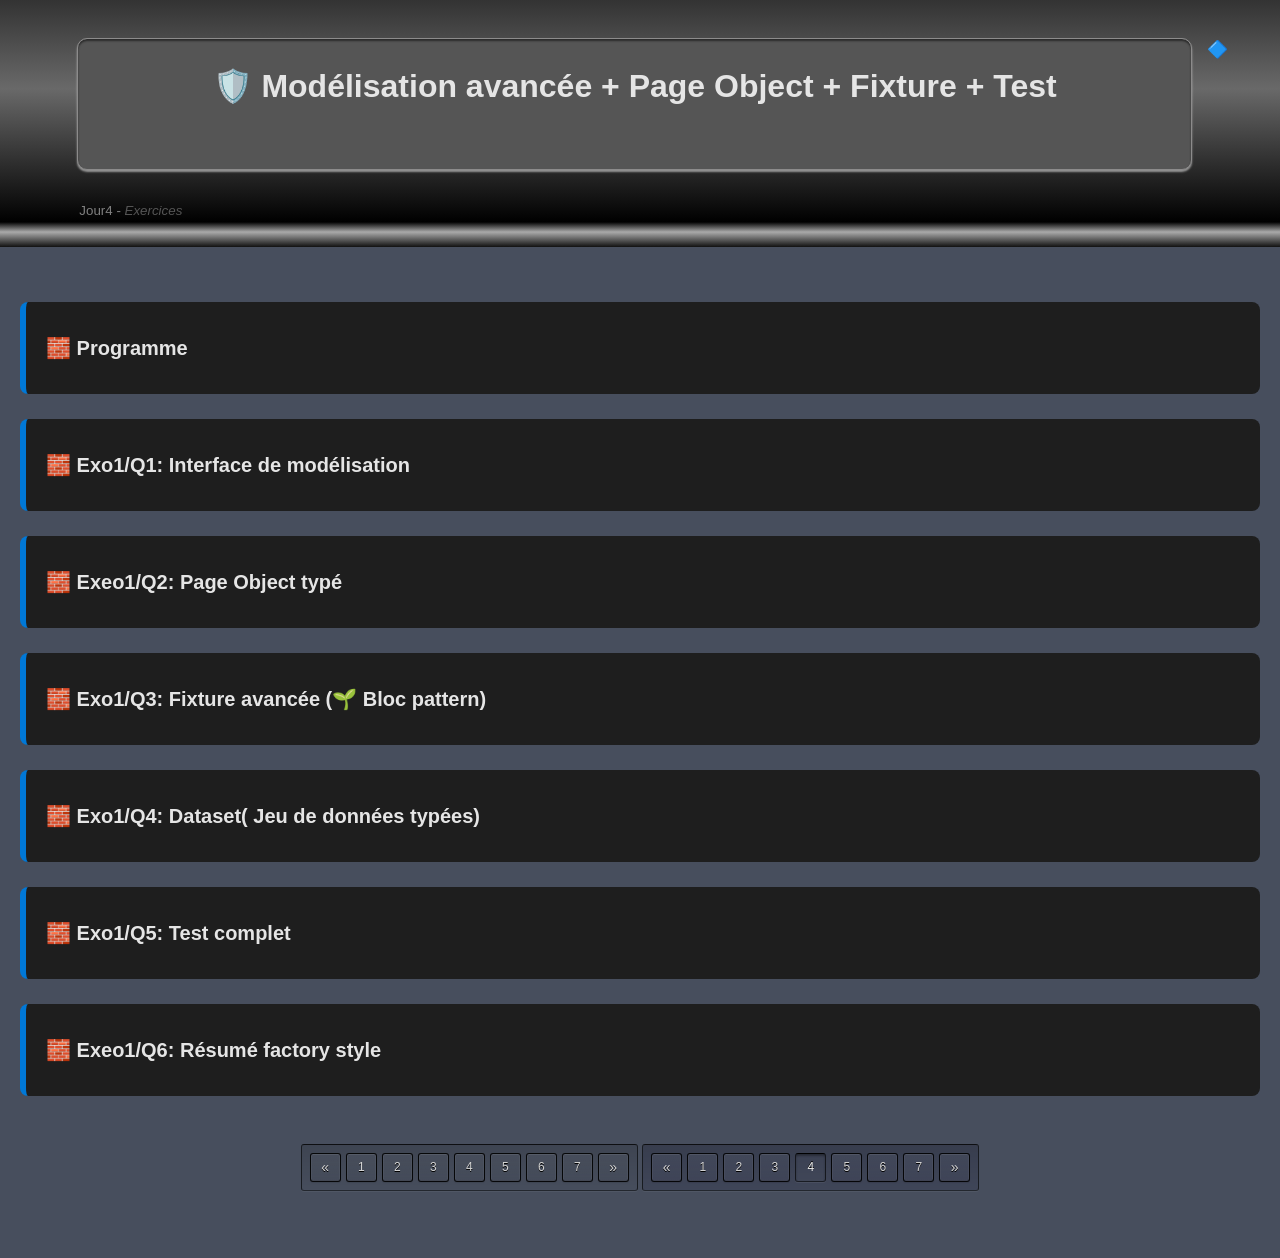
<file: j4exos.html>
<!DOCTYPE html>
<html lang="fr">
<head>
    <meta charset="UTF-8">
    <title>Jour4/Exos</title><!-- Mardi 02.06.26  -->
	<link rel="stylesheet" href="dependance/prism.css" media="screen" />
    <link rel="stylesheet" href="dependance/dark.css" >
    <link rel="stylesheet" href="dependance/pagination.css" >
    <link rel="stylesheet" href="dependance/footer.css" ><!-- footer ndreda -->	
	<link rel="stylesheet" href="dependance/flexfooter.css" >
	
	<script src="dependance/prism.js" type="text/javascript" ></script>
	<script src="dependance/pagination.js" defer type="text/javascript" ></script>
</head>

<body>
<header> 
	
	<div class="content-footer"> 
         	
		 <div class="ndreda-footer" style="padding:0;" >  
			<!-- animation du footer -->
			<div style="position: relative; top:0; right:auto; width:auto;">		
				<div class="wrapper" style=" ">
					<div class="obj"></div>
					<div class="obj"></div>
				</div>
				
			</div>	
			<!-- contenu du footer -->
			<div id="ndreda-footerG" style="width:100%;" >
			    <h1>🛡️  Modélisation avancée + Page Object + Fixture + Test  </h1>
			</div>
		</div>		
		 <small class="copyright_"><span style="color:gray;">Jour4  -</span> <i style="color:#555">Exercices</i></small> 
		 <span class="marfa3 logo-emoji">🔷</span>
	</div>	  
</header>


<div class="conteneur-reponses separateur1"></div> <!-- séparateur -->
<main class="contenu">
<!-- <h1>🛡️ Feuille de Route Sécurité — Lundi 25.05.26</h1>  -->

<!-- SECTION 0 -->
<div class="section">
    <div class="accordion-title">🧱 Programme</div>
    <div class="accordion-content">

        <h4>Objet: Passer du niveau “j’utilise Playwright” au niveau “je structure Playwright” </h4>

        <div class="task">
            <input type="checkbox" id="t100">
            <label for="t100">Tu vas constuire ton premier test</label>
			<div class="script">
				<pre><code class="language-java">
					// Une interface, un objet Page, une fixture
					
					✔ Une interface pour modéliser une page de Login
					✔ Un Page Object typé
					✔ Une fixture Playwright qui injecte ce Page Object

					=> Un test complet qui utilise tout ça
			    </code></pre>
			</div>
        </div>

    </div>
</div>

<!-- SECTION 1 -->
<div class="section">
    <div class="accordion-title">🧱 Exo1/Q1: Interface de modélisation</div>
    <div class="accordion-content">

        <h4>Objets: Définir la structure de ta page Login(input,button,message). </h4>
        <div class="task">
            <input type="checkbox" id="t11">
            <label for="t11">Enoncé  </label>
			<div class="script">
				<pre><code class="language-java">
					Définis une interface LoginPageModel, modèle typé de ta page . 
			    </code></pre>
			</div>
        </div>

        <div class="task">
            <input type="checkbox" id="t12">
            <label for="t12">Solution <a href="j?cours.html#j???" target="_blank" style="text-decoration:none !important; color:inherit;">👉 Cf. Jour?/Cours/?.?</a></label>
			<div class="script">
				<pre><code class="language-ts">
					interface LoginPageModel {
					    inputs: {
					        email: string;
					        password: string;
					    };
					    buttons: {
						    submit: string;
					    };
					    messages: {
						    error: string;
					    };
					}
					➡️ Tu viens de faire un modèle typé de ta page: C’est ton “plan architectural”.
			    </code></pre>
			</div>
        </div>

    </div>
</div>

<!-- SECTION 2 -->
<div class="section">
    <div class="accordion-title">🧱 Exeo1/Q2: Page Object typé </div>
    <div class="accordion-content">

        <h4>Objets: Implémente une classe qui utilise le modèle LoginPageModel </h4>

        <div class="task">
            <input type="checkbox" id="t21">
            <label for="t21">Enoncé</label>
			<div class="script">
				<pre><code class="language-java">
					Dans une classe LoginPageModel, instancier un objet model, qui va faire les actions suivantes(sur la page https://site.com/login ):   
					1. Saisir l'email 
					2. Le password
					3. Valider 
					4. Gerer les message d'erreurs 
			    </code></pre>
			</div>
        </div>

        <div class="task">
            <input type="checkbox" id="t22">
            <label for="t22">Solution 👉 Cf. Jour?/Cours/?.?</label>
			<div class="script">
				<pre><code class="language-ts">
					import { Page } from "@playwright/test";
					class LoginPage {
					   constructor(private page: Page) {}
					   model: LoginPageModel = {
					       inputs: { email: "#email", password: "#password" },
					       buttons:{ submit: "#submit" },
					       messages: { error: ".error" }
					   };
					   async goto() { await this.page.goto("https://site.com/login"); }
					   
					   get email()  { return this.page.locator(this.model.inputs.email); }
					   get password() { return this.page.locator(this.model.inputs.password); }
					   get submit() { return this.page.locator(this.model.buttons.submit); }
					   get errorMessage() { return this.page.locator(this.model.messages.error); }
					}
					➡️ Tu as un Page Object propre, typé, structuré.
					➡️ Tu utilises ton modèle pour éviter les strings partout.
			    </code></pre>
			</div>
        </div>
    </div>
</div>

<!-- SECTION 3 -->
<div class="section">
    <div class="accordion-title">🧱 Exo1/Q3: Fixture avancée (🌱 Bloc pattern) </div>
    <div class="accordion-content">

        <h4>Objets: Une fixture qui injecte le Page Object ( loginPage de type LoginPage) </h4>

        <div class="task">
            <input type="checkbox" id="t31">
            <label for="t31">Enoncé</label>
			<div class="script">
				<pre><code class="language-java">
					3.1 Etendre le test Playwright pour injecter ton Page Object.  
					3.2 Définir l'interface: Elle porte le nom de la fixture
					3.3 Instancier l'interface: const test = base.extend&lt;nomFixture>(...);  
					3.4 Mettre le test à disposition   
			    </code></pre>
			</div>
        </div>

        <div class="task">
            <input type="checkbox" id="t32">
            <label for="t32">Solution 👉 Cf. Jour4/Cours/5</label>
			<div class="script">
				<pre><code class="language-ts">
					import { test as base } from "@playwright/test"; // @playwright/test = un package npm appartenant au “scope” playwright.
					interface MyFixtures {
					  loginPage: LoginPage;
					}
					const test = base.extend&lt;MyFixtures>({  loginPage: async( { page }, use )   =>   {const lp = new LoginPage(page); await use(lp); }      });
					export { test };
			    </code></pre>
			</div>
        </div>
    </div>
</div>

<!-- SECTION 4 -->
<div class="section">
    <div class="accordion-title">🧱 Exo1/Q4: Dataset( Jeu de données typées) </div>
    <div class="accordion-content">

        <h4>Objets: Une liste d'utilisateurs contenant leurs email,password, et rôles </h4>

        <div class="task">
            <input type="checkbox" id="t41">
            <label for="t41">Enoncé</label>
			<div class="script">
				<pre><code class="language-java">
					4.1 Définir une interface avec les paramètres de chaque utilisateur
					&nbsp;  &bull; On doit connaître l'adresse mail, le mot de passe, et le rôle de chaque utilisateur
					&nbsp;  &bull; Un utilisateur peut être admin, utilisateur ordinaire, ou invité
					4.2 Définir un dictionnaire typé(relatif à cet interface) pour mettre la liste des utilisateurs
			    </code></pre>
			</div>
        </div>

        <div class="task">
            <input type="checkbox" id="t42">
            <label for="t42">Solution 👉 Cf.  Jour4/Cours/1.3</label>
			<div class="script">
			<pre><code class="language-ts">
				interface TestUser {
				  email: string;
				  password: string;
				  role: "admin" | "user" | "guest";
				}

				const users: Record&lt;string, TestUser> = {
				  admin: {
					email: "admin@test.com",
					password: "123456",
					role: "admin"
				  },
				  user: {
					email: "user@test.com",
					password: "123456",
					role: "user"
				  }
				};
				➡️ users = ton jeu de données (dataset). Dictionnaire des utilisateurs(typé   TestUser)
				➡️ Rien à voir avec Playwright : c’est toi qui le définis.
			    </code></pre>
			</div>
        </div>
    </div>
</div>

<!-- SECTION 5 -->
<div class="section">
    <div class="accordion-title">🧱 Exo1/Q5: Test complet </div>
    <div class="accordion-content">

        <h4>Objets: Utiliser tout ce qu'on a construit ci-haut pour construire un test </h4>

        <div class="task">
            <input type="checkbox" id="t51">
            <label for="t51">Enoncé</label>
			<div class="script">
				<pre><code class="language-java">
					Tu utilises :
						✔️ ton Page Object: LoginPage(Bloc3)
						✔️ ta fixture: loginPage(Bloc3)
						✔️ ton dataset: users(Bloc4)
						✔️ ton modèle typé: TestUser(Bloc4)
					C’est l'architecture utilisée en entreprise.
			    </code></pre>
			</div>
        </div>

        <div class="task">
            <input type="checkbox" id="t52">
            <label for="t52">Solution 👉 Cf. Jour4/Exercice/Bloc3 et 4</label>
			<div class="script">
				<pre><code class="language-ts">
					import { test, expect } from "./fixtures";
					import { users } from "./data/users";

					test("admin can login", async ({ loginPage }) => {
					  const admin = users.admin;

					  await loginPage.goto();
					  await loginPage.email.fill(admin.email);
					  await loginPage.password.fill(admin.password);
					  await loginPage.submit.click();

					  await expect(loginPage.errorMessage).toBeHidden();
					});
			    </code></pre>
			</div>
        </div>
    </div>
</div>

<!-- SECTION 6 -->
<div class="section">
    <div class="accordion-title">🧱 Exeo1/Q6: Résumé factory style </div>
    <div class="accordion-content">

        <h4>Objets: La procedure(les étapes) de construction d'un test </h4>

        <div class="task">
            <input type="checkbox" id="t61">
            <label for="t61">Résumé: </label>
			<div class="script">
				<pre><code class="language-java">
					 ✔️ Interface → structure typée de la page
					 ✔️ Page Object → encapsule les actions + locators
					 ✔️ Fixture → injecte le Page Object dans les tests
					 ✔️ Dataset → jeu de données typé pour les utilisateurs
					 ✔️ Test → utilise tout ça proprement, sans duplication

					  Conclusion:
					  On vient de poser les fondations d’un framework Playwright. 
			    </code></pre>
			</div>
        </div>
 
    </div>
</div>

    <!--  PAGINATION  -->
	<div class="tabcontent" id="tabcontent" style=" margin-top:3em; margin-bottom:0; " >
		  <section class="containerPagination"  > 
			<nav class="pagination"  >
			  <a class="prev">&laquo;</a>
			  <a   href="index.html"  class="btn popup">
			      1
				  <span class="popuptext">Sécurité procedurale !</span>
			  </a>
			  <a   href="secusymfony.html"   class="btn popup-bottom">
			       2
				   <span class="popuptext">Sécurité symfony !</span>
			  </a> 
			  <a   href="j3cours.html"  class="btn popup  default-btn">
			      3
				  <span class="popuptext">Types avancés<br> Cours... </span>
			  </a>
			  <a   href="j4cours.html"   class="btn popup-bottom">
			       4
				   <span class="popuptext">Modélisations avancés<br> Cours... </span>
			  </a>
			  <a   href="j5cours.html"  class="btn popup">
			       5
				   <span class="popuptext">Tests paramétrés<br> Cours... </span>
			  </a>
			  <a   href="j6cours.html"   class="btn popup-bottom">
			       6
				   <span class="popuptext">Architecture<br> Cours... </span>
			  </a>
			  <a   href="j7cours.html"  class="btn popup">
			       7
				   <span class="popuptext">Architecture QA<br> Cours... </span>
			  </a>	
			  <a class="next">&raquo;</a>
			</nav>
			<nav class="pagination pagination-blue">
			  <a class="prev">&laquo;</a>
			  <a    onclick="filterSelection('ibnAtiyya')" class="btn" >1</a>
			  <a    onclick="filterSelection('ar-Râzî')"   class="btn" >2</a>
			  <a   href="#"  class="btn popup   default-btn">
			      3
				  <span class="popuptext">Types avancés<br> Exercices... </span>
			  </a>
			  <a   href="#"   class="btn popup-bottom activer">
			       4
				   <span class="popuptext">Modélisations avancés<br> Exercices... </span>
			  </a>
			  <a   href="j5exos.html"  class="btn popup">
			       5
				   <span class="popuptext">Type avancé<br> Exercices... </span>
			  </a>
			  <a   href="j6exos.html"   class="btn popup-bottom">
			       6
				   <span class="popuptext">Mini-projet<br> TP... </span>
			  </a>
			  <a   href="j7exos.html"  class="btn popup">
			       7
				   <span class="popuptext">777777777777<br> Exercices... </span>
			  </a>
			  <a id="btnNotes" class="next btn popup toggle-btn" onclick="toggleNotes();">
					&raquo;
					<span class="popuptext" id="myPopup">Notes de bas de page !</span>
			  </a>
			</nav>
		  </section> 
	</div>		
	<!--  fin PAGINATION  -->
</main>


<div id="notes" class="footer-notes"> <!--  Repliable (comme un panneau d’admin)    -->
	<div class="conteneur-reponses"></div> <!-- séparateur -->
	<footer style="height:auto; padding:0;" >     
		<h3>
		  Objectif: Un test complet utilisant une interface, un objet page, et une fixture 
		</h3>	
		<div class="flexfooter">
			<div>
				   <h4 style="color:gold; padding-bottom:0; margin-bottom:0;">1. Interface de modélisation:</h4>
				   <p style="padding-top:0; margin-top:0;">
				     C'est le modèle typé d'une page.<br>
					 👉 On y met les paramètre à tester<br>
					      &emsp;&emsp; - champs input,<br> 
						  &emsp;&emsp; -  button, <br>
						  &emsp;&emsp; - message<br>
					 ...etc)
				   </p>
				   
				   <h4 style="color:gold; padding-bottom:0; margin-bottom:0;">2. Page Object typé</h4>
				   <b>On implémente une classe qui utilise ce modèle. Dans cette classe:</b>
				   <ul style="padding-block:0; margin-block:0;">
				      <li> ✔ On défini un objet d'instance du model</li>
				      <li> ✔ On annonce les action avec async </li>
				      <li> ✔ Et on lance les action avec l'objet d'instance</li>
				   </ul>
			</div>
			<div>
				   <h4 style="color:gold; padding-bottom:0; margin-bottom:0;">3. Fixture  qui injecte ce Page Object</h4>
				   <b>La fixture se construit en 4 étapes </b>
				   <ul style="padding-block:0; margin-block:0;">
				      <li> <b>3.1 Etendre le test:</b><br> Pour injecter ton Page Object</li>
				      <li> <b>3.2 Définir l'interface:</b><br>Elle porte le nom de la fixture </li>
				      <li> <b>3.3 Instancier l'interface:</b><br> const test = base.extend&lt;nomFixture>(...); </li>
				      <li> <b>3.4 export { test };</b></li>
				   </ul>
				   <p style="padding-top:0; margin-top:0;">
					➡️ L'action définie dans l'interface(ici loginPage) devient disponible dans tous tes tests <br>
					➡️ Plus besoin de créer la page à la main. 
				   </p>
				   
				   	<p style="padding-top:0; margin-top:0;">
					<b style="font-size:1.1em;">Rappel :</b><br>
					  &bull;  <b>Page</b> = Type Playwight <br>C'est un Objet(avec des centaines de mthd) pour manipuler le navigateur Cf Jour2/Cours/4 <br>
					  &bull;  <b>{ page }</b> = ???<br>
					  &bull;  <b>use</b> = ???<br>
					  &bull;  <b>async()</b> = Annoce des actions qui vont durer<br> Cf Jour2/Cours/5<br>
					  &bull;  <b>async( { page }, use )</b> =  ???<br>
				   </p>
				   
				   
				   <h4 style="color:gold; padding-bottom:0; margin-bottom:0;">4. ////////////////////</h4>
				   <b>Il y en a 3 fonctions typées:</b>
				   <ul style="padding-block:0; margin-block:0;">
				      <li> ✔ Les fonctions génériques,</li>
				      <li> ✔ les fonctions qui retournent des types complexes </li>
				      <li> ✔ les fonctions qui manipulent des objets typés</li>
				      <li> ✔ et les signatures de fonction</li>
				   </ul>
				   <p style="padding-top:0; margin-top:0;">
				     👉 Ça te prépare directement à Playwright, <br>
					  car Playwright utilise énormément de types complexes.
				   </p>
			</div>
			<div>
				   <h4 style="color:gold; padding-bottom:0; margin-bottom:0;">5. ////////////////////</h4>
				   <b>C’est le niveau “maestro”:</b>
				   <ul style="padding-block:0; margin-block:0;">
				      <li></li>
				      <li>  T extends U ? X : Y </li>
				      <li> </li>
				   </ul>
				   <p style="padding-top:0; margin-top:0;">
				     👉C’est ce qui permet à TypeScript d’être intelligent.
				   </p>
				  
				 
			
				  </p>

			</div>
		</div>
		
		<div class="content-footer" style="margin-top:0;">         
			<div class="ndreda-footer"> 		  
				<ul type="square">
					<li>Generic Types : Types paramétrés</li>
					<li>Generic Interfaces: Interfaces génériques</li>
					<li>Call signatures: Signatures de fonction </li>
				</ul>
			</div>		
			<span class="copyright_"><span style="color:gray;">2019 &copy; -</span> Master Handi</span>
		</div>	  
	</footer>
</div>

<script>
    const PAGE_PREFIX = "layout_"; 
</script>
<script src="dependance/checklist.js"></script>

</body>
</html>
</file>
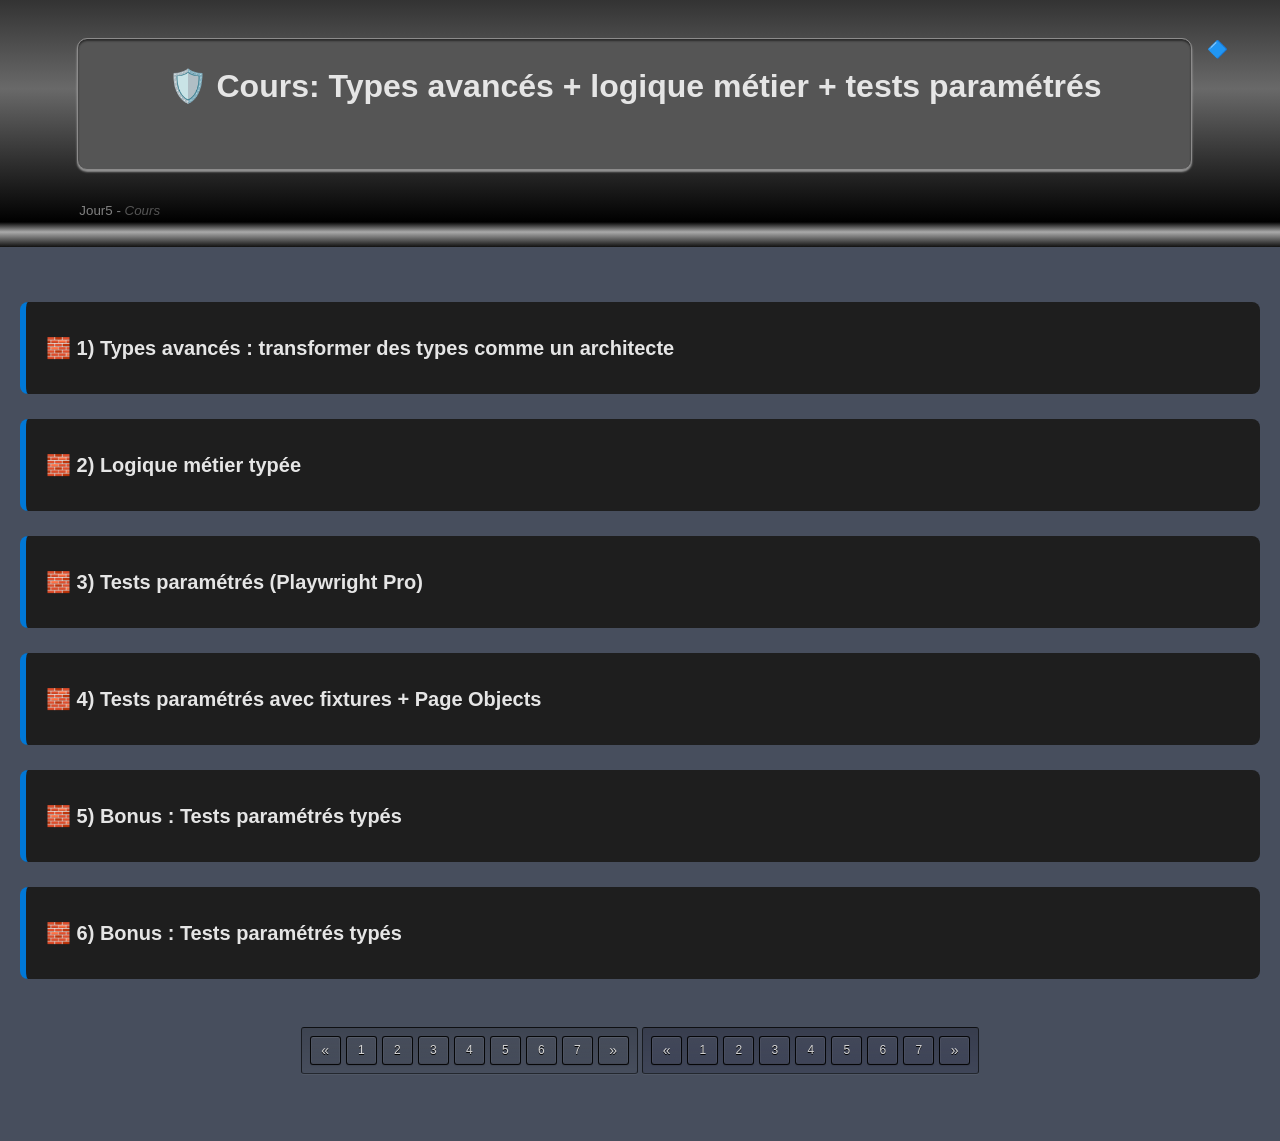
<file: j5cours.html>
<!DOCTYPE html>
<html lang="fr">
<head>
    <meta charset="UTF-8">
    <title>Jour5</title><!-- Mardi 02.06.26  -->
	<link rel="stylesheet" href="dependance/prism.css" media="screen" />
    <link rel="stylesheet" href="dependance/dark.css" >
    <link rel="stylesheet" href="dependance/pagination.css" >
    <link rel="stylesheet" href="dependance/footer.css" ><!-- footer ndreda -->	
	<link rel="stylesheet" href="dependance/flexfooter.css" >
	<link rel="stylesheet" href="dependance/top.css" /><!-- Go to top -->
	
	<script src="dependance/prism.js" type="text/javascript" ></script>
	<script src="dependance/pagination.js" defer type="text/javascript" ></script>
	<script src="dependance/top.js" defer></script><!-- Go to top --> 
</head>

<body>
<header> 
	
	<div class="content-footer"> 
         	
		 <div class="ndreda-footer" style="padding:0;" >  
			<!-- animation du footer -->
			<div style="position: relative; top:0; right:auto; width:auto;">		
				<div class="wrapper" style=" ">
					<div class="obj"></div>
					<div class="obj"></div>
				</div>
				
			</div>	
			<!-- contenu du footer -->
			<div id="ndreda-footerG" style="width:100%;" >
			    <h1>🛡️  Cours: Types avancés + logique métier + tests paramétrés  </h1>
			</div>
		</div>		
		 <small class="copyright_"><span style="color:gray;">Jour5  -</span> <i style="color:#555">Cours</i></small> 
		 <span class="marfa3 logo-emoji">🔷</span>
	</div>	  
</header>


<div class="conteneur-reponses separateur1"></div> <!-- séparateur -->
<main class="contenu">
<!-- <h1>🛡️ Feuille de Route Sécurité — Lundi 25.05.26</h1>  -->

<!-- SECTION 1 -->
<div class="section">
    <div class="accordion-title">🧱 1) Types avancés : transformer des types comme un architecte</div>
    <div class="accordion-content">

        <h4>Objets: Utiliser des outils TypeScript qui permettent de créer des types dynamiques, adaptés à la logique métier. </h4>
        <div class="task">
            <input type="checkbox" id="t11">
            <label for="t11">1.1 — Mapped Types (types mappés) - Créer un type à partir d’un autre type.</label>
			<div class="script">
				<pre><code class="language-ts">
				
					type Optional&lt;T> = { [K in keyof T]?: T[K]; };
					
					➡️ Tu rends toutes les propriétés optionnelles.
					➡️ C’est comme Partial&lt;T>, mais fait maison.
			    </code></pre>
			</div>
        </div>

        <div class="task">
            <input type="checkbox" id="t12">
            <label for="t12">1.2 — Remapper les clés (Key Remapping): Changer le nom des propriétés.</label>
			<div class="script">
				<pre><code class="language-ts">
					type PrefixKeys&lt;T> = {
					  [K in keyof T as `test_${string & K}`]: T[K];
					};
					
					//Si tu as: 
					type User = { email: string; password: string };
					//Tu obtiens :
					{
					  test_email: string;
					  test_password: string;
					}
					➡️ ${string & K}  =  suffixe de la clé.
					➡️ Ultra utile pour générer des structures de test.
			    </code></pre>
			</div>
        </div>

        <div class="task">
            <input type="checkbox" id="t13">
            <label for="t13">1.3 — Types conditionnels avancés.</label>
			<div class="script">
				<pre><code class="language-ts">
					type ExtractStringProps&lt;T> = {
					  [K in keyof T]: T[K] extends string   ?   T[K] : never;
					};

					➡️ Tu filtres les propriétés selon leur type.
					➡️ Très utile pour générer des datasets ou des validations.
			    </code></pre>
			</div>
        </div>

    </div>
</div>

<!-- SECTION 2 -->
<div class="section">
    <div class="accordion-title">🧱 2) Logique métier typée</div>
    <div class="accordion-content">

        <h4>Objets: Modéliser des règles métier - Règles d’accès(exemple d'accès selon le rôle).</h4>

        <div class="task">
            <input type="checkbox" id="t21">
            <label for="t21">2.1 — On défini le rôle</label>
			<div class="script">
				<pre><code class="language-ts">
					type Role = "admin" | "user" | "guest";
			    </code></pre>
			</div>
        </div>

        <div class="task">
            <input type="checkbox" id="t22">
            <label for="t22">2.2 — Ensuite, la permission</label>
			<div class="script">
				<pre><code class="language-ts">
					type Permissions = {
					  dashboard: boolean;
					  settings: boolean;
					  billing: boolean;
					};
			    </code></pre>
			</div>
        </div>

        <div class="task">
            <input type="checkbox" id="t23">
            <label for="t23" id="j323">2.3 — Enfin,  la règle d'accès -  Rôle: { Permissions ... }</label>
			<div class="script">
				<pre><code class="language-ts">
					type RolePermissions = Record&lt;Role, Permissions>;
			    </code></pre>
			</div>
        </div>

        <div class="task">
            <input type="checkbox" id="t24">
            <label for="t24">2.4 —  Exemple(Dataset) :</label>
			<div class="script">
				<pre><code class="language-ts">
					const permissions: RolePermissions = {
					  admin: { dashboard: true, settings: true, billing: true },
					  user: { dashboard: true, settings: false, billing: false },
					  guest: { dashboard: false, settings: false, billing: false }
					};
					➡️ Tu peux maintenant écrire des tests qui s’adaptent automatiquement au rôle.
			    </code></pre>
			</div>
        </div>
    </div>
</div>

<!-- SECTION 3 -->
<div class="section">
    <div class="accordion-title">🧱 3) Tests paramétrés (Playwright Pro)</div>
    <div class="accordion-content">

        <h4>Objets:  écrire des tests qui tournent plusieurs fois, avec des données différentes, sans dupliquer le code. </h4>

        <div class="task">
            <input type="checkbox" id="t31">
            <label for="t31">3.1 — Exemple simple: Test d'accès au dashboard </label>
			<div class="script">
				<pre><code class="language-ts">
					// test( `nomTest`, async({page})  => {actions, permissions} );
					
					const roles = ["admin", "user", "guest"] as const;

					for (const role of roles) {
						test(`access for ${role}`, async ({ page }) => {
							// test action(s)
							await page.goto("/dashboard");
							// test permission
							const canAccess = permissions[role].dashboard;
							if (canAccess) {
							  await expect(page).toHaveURL(/dashboard/);
							} else {
							  await expect(page).toHaveURL(/login/);
							}
						});
					}
					➡️ const = empêche de réassigner la variable roles.Mais les elt de la liste("admin", "user", "guest") restent modifiables.
					➡️ ${role} = le role à tester: choisi parmis la liste  roles 
					➡️ 3 tests générés automatiquement.
					➡️ Logique métier + dataset + test paramétré.

			    </code></pre>
			</div>
        </div>
	</div>
</div>

<!-- SECTION 3 -->
<div class="section">
    <div class="accordion-title">🧱 4) Tests paramétrés avec fixtures + Page Objects</div>
    <div class="accordion-content">

        <h4>Objets: Test générique - Plusieurs paramètres à la fois( utilisateur, son rôle, etc ...) </h4>

        <div class="task">
            <input type="checkbox" id="t41">
            <label for="t41">4.1 — Test de l'user + test de son role: Tu combines tout ce que tu as appris. </label>
			<div class="script">
				<pre><code class="language-ts">
					const users = [
					  { email: "admin@test.com", password: "123456", role: "admin" },
					  { email: "user@test.com", password: "123456", role: "user" }
					] as const;

					for (const u of users) {
					  test(`login test for ${u.role}`, async ({ loginPage }) => {
						// test actions
						await loginPage.goto();
						await loginPage.email.fill(u.email);
						await loginPage.password.fill(u.password);
						await loginPage.submit.click();
						
						// test permissions
						const canAccess = permissions[u.role].dashboard;
						if (canAccess) {
						  await expect(loginPage.errorMessage).toBeHidden();
						} else {
						  await expect(loginPage.errorMessage).toBeVisible();
						}
					  });
					}
					➡️ Tu génères des tests dynamiques.
					➡️ Tu relies types, dataset, logique métier, fixtures, Page Objects.
					C’est du Playwright niveau ingénieur QA.
			    </code></pre>
			</div>
        </div>


        <div class="task">
            <input type="checkbox" id="t42">
            <label for="t42">4.2 — Rappel: Notion de fixture sur TypeScript: Fixture = dataset statique en mémoire.</label>
			<div class="script">
				<pre><code class="language-java">
					Les données ne sont pas persistées dans la base( comme chez symfony).
					Pas de base de données dans les tests.
					Tu crées des objets en mémoire, souvent des tableaux, des maps, des datasets typés.
					Ces données servent à piloter tes tests (login, rôles, permissions, scénarios).
					
					Dans tous les cas la fixture est un jeu de données factice. Elle reste:
					  🔹 un jeu de données
					  🔹 typé
					  🔹 immuable
					utilisé pour générer des tests dynamiques,
					consommé par ton code de test

					// Exemple précedent:
					const users = [
					  { email: "admin@test.com", password: "123456", role: "admin" },
					  { email: "user@test.com", password: "123456", role: "user" }
					] as const;
					➡️ Ici, const users = [...] as const est une fixture.
					➡️ Mais une fixture en mémoire, pas une fixture en base comme dans Symfony.
			    </code></pre>
			</div>
        </div>
	</div>
</div>		
		


<!-- SECTION 5 -->
<div class="section">
    <div class="accordion-title">🧱 5)  Bonus : Tests paramétrés typés</div>
    <div class="accordion-content">
        <h4>Objets: Typer les données du test( pour éviter les erreurs). </h4>
        <div class="task">
            <input type="checkbox" id="t51">
            <label for="t51"> Le type, la fixture, et les tests  </label>
			<div class="script">
				<pre><code class="language-ts">
					// 5.1 Le type
					interface LoginScenario {
					  user: TestUser;
					  expectedSuccess: boolean;
					}

					// 5.2 La fixture
					const scenarios: LoginScenario[] = [
					  { user: users.admin, expectedSuccess: true },
					  { user: users.user, expectedSuccess: true },
					  { user: users.guest, expectedSuccess: false }
					];

					// 5.3 Le test
					for (const s of scenarios) {
					  test(`login scenario for ${s.user.role}`, async ({ loginPage }) => { // LoginPage 👉  Cf J4/Cours/4.2
						await loginPage.goto();
						await loginPage.email.fill(s.user.email);
						await loginPage.password.fill(s.user.password);
						await loginPage.submit.click();

						if (s.expectedSuccess) {
						  await expect(loginPage.errorMessage).toBeHidden();
						} else {
						  await expect(loginPage.errorMessage).toBeVisible();
						}
					  });
					}
					➡️ Tu as un framework de tests paramétrés.
					➡️ Tu peux ajouter des scénarios sans toucher au code du test.
			    </code></pre>
			</div>
        </div>
    </div>
</div>

<!-- SECTION 6 -->
<div class="section">
    <div class="accordion-title">🧱 6)  Bonus : Tests paramétrés typés</div>
    <div class="accordion-content">
        <h4>Objets: Typer les données du test( pour éviter les erreurs). </h4>
        <div class="task">
            <input type="checkbox" id="t61">
            <label for="t61"> Le type, la fixture, et les tests  </label>
			<div class="script">
				<pre><code class="language-ts">
					 ✔️ Mapped Types → transformer les types

					 ✔️ Key Remapping → renommer les propriétés

					 ✔️ Types conditionnels → filtrer selon la logique métier

					 ✔️ RolePermissions → modéliser les règles d’accès

					 ✔️ Tests paramétrés → générer plusieurs tests automatiquement

					 ✔️ Scénarios typés → architecture scalable et propre

					 ✔️ Playwright + TS → framework professionnel
			    </code></pre>
			</div>
        </div>
    </div>
</div>


    <!--  PAGINATION  -->
	<div class="tabcontent" id="tabcontent" style=" margin-top:3em; margin-bottom:0; " >
		  <section class="containerPagination"  > 
			<nav class="pagination"  >
			  <a class="prev">&laquo;</a>
			  <a   href="index.html"  class="btn popup">
			      1
				  <span class="popuptext">Sécurité procedurale !</span>
			  </a>
			  <a   href="secusymfony.html"   class="btn popup-bottom">
			       2
				   <span class="popuptext">Sécurité symfony !</span>
			  </a> 
			  <a   href="j3cours.html"  class="btn popup  default-btn">
			      3
				  <span class="popuptext">Types avancés<br> Cours... </span>
			  </a>
			  <a   href="j4cours.html"   class="btn popup-bottom">
			       4
				   <span class="popuptext">Modélisations avancés<br> Cours... </span>
			  </a>
			  <a   href="j5cours.html"  class="btn popup">
			       5
				   <span class="popuptext">Tests paramétrés<br> Cours... </span>
			  </a>
			  <a   href="j6cours.html"   class="btn popup-bottom">
			       6
				   <span class="popuptext">Architecture<br> Cours... </span>
			  </a>
			  <a   href="j7cours.html"  class="btn popup">
			       7
				   <span class="popuptext">Architecture QA<br> Cours... </span>
			  </a>
			  <a class="next">&raquo;</a>
			</nav>
			<nav class="pagination pagination-blue">
			  <a class="prev">&laquo;</a>
			  <a    onclick="filterSelection('ibnAtiyya')" class="btn" >1</a>
			  <a    onclick="filterSelection('ar-Râzî')"   class="btn" >2</a>
			  <a   href="j3exos.html"  class="btn popup  default-btn">
			      3
				  <span class="popuptext">Types avancés<br> Exercices... </span>
			  </a>
			  <a   href="j4exos.html"   class="btn popup-bottom">
			       4
				   <span class="popuptext">Modélisations avancées<br> Exercices... </span>
			  </a>
			  <a   href="j5exos.html"  class="btn popup">
			       5
				   <span class="popuptext">Type avancé<br> Exercices... </span>
			  </a>
			  <a   href="j6exos.html"   class="btn popup-bottom">
			       6
				   <span class="popuptext">Mini-projet<br> TP... </span>
			  </a>
			  <a   href="j7exos.html"  class="btn popup">
			       7
				   <span class="popuptext">777777777777<br> Exercices... </span>				   
			  </a>
			  <!-- <a    onclick="filterSelection('zawawi')"    class="btn activer" style="display:none;">5</a>  Pourquoi je fais ça? car class "activer" doit être intialement présent sur un bouton pour pour se propager sur les autres bouton suivant le clic utilisateur. Je met un "display:none" car je ne veux pas voir de btn enfoncé  tant que l'utilisateur ne l'a pas touché.( un peu long ce p'tit bavardage mé cpa grav)  -->
			  <a id="btnNotes" class="next btn popup toggle-btn" onclick="toggleNotes();">
					&raquo;
					<span class="popuptext" id="myPopup">Notes de bas de page !</span>
			  </a>
			</nav>
		  </section> 
	</div>		
	<!--  fin PAGINATION  -->
</main>


<div id="notes" class="footer-notes"> <!--  Repliable (comme un panneau d’admin)    -->
	<div class="conteneur-reponses"></div> <!-- séparateur -->
	<footer style="height:auto; padding:0;" >     
		<h3>
		  Objectif: Inventer des types (puissants, réutilisables, propres)  
		</h3>	
		<div class="flexfooter">
			<div>
				   <h4 style="color:gold; padding-bottom:0; margin-bottom:0;">1. Les types utilitaires:</h4>
				   <ul style="padding-block:0; margin-block:0;">
				      <li> ✔ Partial&lt;T></li>
				      <li> ✔ Required&lt;T></li>
				      <li> ✔ Readonly&lt;T></li>
				      <li> ✔ Pick&lt;T></li>
				      <li> ✔ Omit<&lt;T></li>
				      <li> ✔ Record&lt;T></li>
				      <li> ✔ ReturnType&lt;T></li>
				   </ul>
				   <p style="padding-top:0; margin-top:0;">
				     permettent de tranceformer des types existants.<br>
					 👉 Ce sont les “super‑pouvoirs” de TypeScript.
				   </p>
				   
				   <h4 style="color:gold; padding-bottom:0; margin-bottom:0;">2. Les génériques</h4>
				   <b>function identity&lt;T>(value: T): T { ... }</b>
				   <ul style="padding-block:0; margin-block:0;">
				      <li> ✔ ça permet d'inventer des types flexibles</li>
				      <li> ✔ ça évite les répétitions </li>
				      <li> ✔ ça améliore la sécurité du code</li>
				   </ul>
				   <p style="padding-top:0; margin-top:0;">
				     C'est pour de tranceformer des types existants.<br>
					 👉C’est le cœur du TypeScript moderne.
				   </p>
				   

			</div>
			<div>
				   <h4 style="color:gold; padding-bottom:0; margin-bottom:0;">3. Generic Interfaces & Types</h4>
				   <b>On parle d'Interfaces génériques avancées et de types paramétrés </b>
				   <p style="padding-bottom:0; margin-bottom:0;">
				      Comment écrire : 
				   </p>
				   <ul style="padding-block:0; margin-block:0;">
				      <li> interface ApiResponse&lt;T> {</li>
				      <li> &emsp;data: T; </li>
				      <li> &emsp;status: number;</li>
				      <li> }</li>
				   </ul>
				   <p style="padding-top:0; margin-top:0;">
					Et comment les utiliser avec :<br>
					  &emsp;→  Des types complexes, des objets, <br>
					  &emsp;→  des tableaux, des fonctions<br>
					👉 C’est ce qui permet de modéliser des réponses API, des actions Playwright📌, etc. 
				   </p>
				   
				   
				   <h4 style="color:gold; padding-bottom:0; margin-bottom:0;">4. Fonctions typées avancées</h4>
				   <b>Il y en a 3 fonctions typées:</b>
				   <ul style="padding-block:0; margin-block:0;">
				      <li> ✔ Les fonctions génériques,</li>
				      <li> ✔ celles retournant des types complexes </li>
				      <li> ✔ celles qui manipulent des objets typés</li>
				      <li> ✔ et les signatures de fonction </li>
				   </ul>
				   <p style="padding-top:0; margin-top:0;">
				     👉 Ça te prépare directement à Playwright, <br>
					  car Playwright utilise énormément de types complexes.
				   </p>
			</div>
			<div>
				   <h4 style="color:gold; padding-bottom:0; margin-bottom:0;">5. Les types conditionnels</h4>
				   <b>C’est le niveau “maestro”:</b>
				   <ul style="padding-block:0; margin-block:0;">
				      <li></li>
				      <li>  T extends U ? X : Y </li>
				      <li> </li>
				   </ul>
				   <p style="padding-top:0; margin-top:0;">
				     👉C’est ce qui permet à TypeScript d’être intelligent.
				   </p>
				  
				 
			
				  </p>

			</div>
		</div>
		
		<div class="content-footer" style="margin-top:0;">         
			<div class="ndreda-footer"> 		  
				<ul type="square">
				    <li>Generic symbol:  &lt; ... ></li> 
					<li>Generic Types : Types paramétrés</li>
					<li>Generic Interfaces: Interfaces génériques</li>
					<li>Call signatures: Signatures de fonction </li>
				</ul>
			</div>		
			<span class="copyright_"><span style="color:gray;">2019 &copy; -</span> Master Handi</span>
		</div>	  
	</footer>
</div>

<script>
    const PAGE_PREFIX = "layout_"; 
</script>
<script src="dependance/checklist.js"></script>
<!--  Redirection: Echec ouverture du panel 
<script>
document.addEventListener("DOMContentLoaded", () => {
    const hash = window.location.hash;

    if (hash) {
        const target = document.querySelector(hash);

        if (target) {
            setTimeout(() => {
                document.documentElement.scrollTo({
                    top: target.offsetTop,
                    behavior: "smooth"
                });
            }, 50);
        }
    }
});
</script>
-->

<button onclick="topFunction()" id="myBtn" title="Go to top"  >
	<img  src="dependance/top.JPG" id="imageToTop" style="padding:0; margin:0; ">
</button>


</body>
</html>
</file>
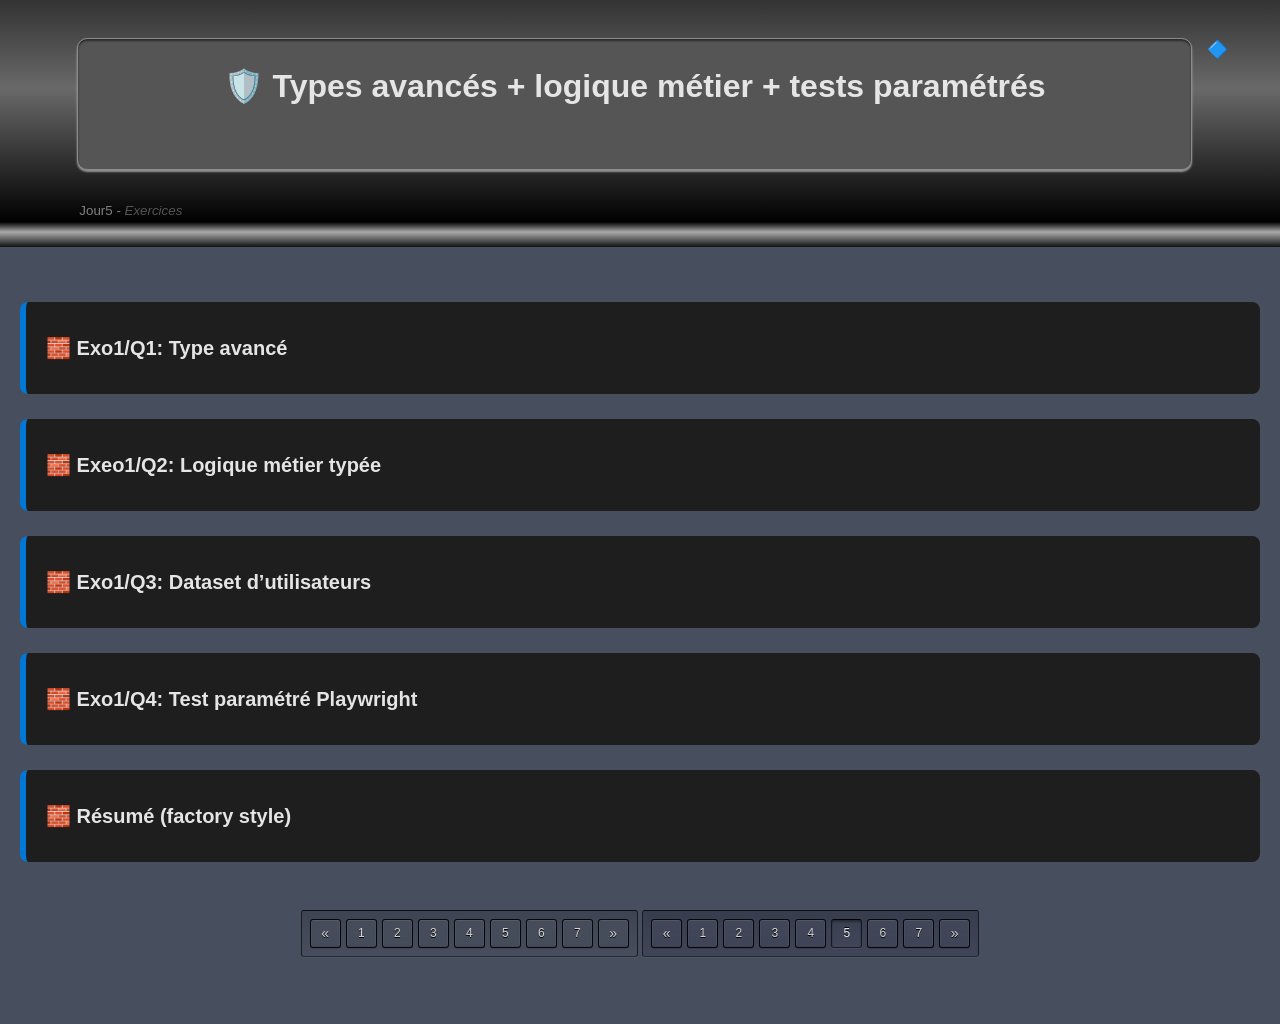
<file: j5exos.html>
<!DOCTYPE html>
<html lang="fr">
<head>
    <meta charset="UTF-8">
    <title>Jour5/Exos</title><!-- Mardi 02.06.26  -->
	<link rel="stylesheet" href="dependance/prism.css" media="screen" />
    <link rel="stylesheet" href="dependance/dark.css" >
    <link rel="stylesheet" href="dependance/pagination.css" >
    <link rel="stylesheet" href="dependance/footer.css" ><!-- footer ndreda -->	
	<link rel="stylesheet" href="dependance/flexfooter.css" >
	
	<script src="dependance/prism.js" type="text/javascript" ></script>
	<script src="dependance/pagination.js" defer type="text/javascript" ></script>
</head>

<body>
<header> 
	
	<div class="content-footer"> 
         	
		 <div class="ndreda-footer" style="padding:0;" >  
			<!-- animation du footer -->
			<div style="position: relative; top:0; right:auto; width:auto;">		
				<div class="wrapper" style=" ">
					<div class="obj"></div>
					<div class="obj"></div>
				</div>
				
			</div>	
			<!-- contenu du footer -->
			<div id="ndreda-footerG" style="width:100%;" >
			    <h1>🛡️ Types avancés + logique métier + tests paramétrés  </h1>
			</div>
		</div>		
		 <small class="copyright_"><span style="color:gray;">Jour5  -</span> <i style="color:#555">Exercices</i></small> 
		 <span class="marfa3 logo-emoji">🔷</span>
	</div>	  
</header>


<div class="conteneur-reponses separateur1"></div> <!-- séparateur -->
<main class="contenu">
<!-- <h1>🛡️ Feuille de Route Sécurité — Lundi 25.05.26</h1>  -->

<!-- SECTION 1 -->
<div class="section">
    <div class="accordion-title">🧱 Exo1/Q1: Type avancé</div>
    <div class="accordion-content">

        <h4>Objets: Définir un type générique Box&lt;T> </h4>
        <div class="task">
            <input type="checkbox" id="t11">
            <label for="t11">Enoncé: Crée un type OnlyStringProps&lt;T> qui ne garde que les propriétés de type string.  </label>
			<div class="script">
				<pre><code class="language-ts">
					//Exemple :
					interface User {
					  email: string;
					  password: string;
					  age: number;
					}
					//Ton type doit produire :
					{
					  email: string;
					  password: string;
					}
			    </code></pre>
			</div>
        </div>

        <div class="task">
            <input type="checkbox" id="t12">
            <label for="t12">Solution <a href="j5cours.html#j???" target="_blank" style="text-decoration:none !important; color:inherit;">👉 Cf. Jour5/Cours/1.3</a></label>
			<div class="script">
				<pre><code class="language-ts">
					type OnlyStringProps&lt;T> = {
					  [K in keyof T as T[K] extends string ? K : never]: T[K];

					  // Cf. Jour5/1.3 — Types conditionnels avancés.
					  // [K in keyof T as T[K] ]= [K in keyof T]: T[K]   est-ce la mm chose?

					};
			    </code></pre>
			</div>
        </div>
		<div class="task">
            <input type="checkbox" id="t13">
            <label for="t13">Explication </label>
			<div class="script">
				<pre><code class="language-ts">
					✔️ Explication factory style
						  - On parcourt toutes les clés K de T
						  - On garde uniquement celles dont le type est string
						  - Les autres deviennent never → donc supprimées
						  
					✔️ Exemple
					interface User {
					  email: string;
					  password: string;
					  age: number;
					}

					type OnlyStrings = OnlyStringProps&lt;User>;

					Résultat :
					{
					  email: string;
					  password: string;
					}
			    </code></pre>
			</div>
        </div>

    </div>
</div>

<!-- SECTION 2 -->
<div class="section">
    <div class="accordion-title">🧱 Exeo1/Q2: Logique métier typée </div>
    <div class="accordion-content">

        <h4>Objets: Dataset </h4>

        <div class="task">
            <input type="checkbox" id="t21">
            <label for="t21">Enoncé: On te donne les types Role/Permissions pour construire un "<b>Dataset</b>" typé</label>
			<div class="script">
				<pre><code class="language-ts">
					type Role = "admin" | "user" | "guest";

					type Permissions = {
					  dashboard: boolean;
					  settings: boolean;
					  billing: boolean;
					};

					CONSTRUIRE UN "dataset typé" :
					const permissions: Record&lt;Role, Permissions> = {
					  // admin: ...
					  // user: ...
					  // guest: ...
					};
					Tu remplis les permissions selon TA logique métier.
			    </code></pre>
			</div>
        </div>

        <div class="task">
            <input type="checkbox" id="t22">
            <label for="t22">Solution 👉 Cf. Jour5/Cours/2.4</label>
			<div class="script">
				<pre><code class="language-ts">
					// Datasset 

					const permissions: Record&lt;Role, Permissions> = {
					  admin: { dashboard: true, settings: true, billing: true },
					  user: { dashboard: true, settings: false, billing: false },
					  guest: { dashboard: false, settings: false, billing: false }
					};
			    </code></pre>
			</div>
        </div>
		<div class="task">
            <input type="checkbox" id="t23">
            <label for="t23">Explication</label>
			<div class="script">
				<pre><code class="language-java">
					🔹 Admin → accès total
					🔹 User → accès limité
					🔹 Guest → accès minimal

					Tu px mettre le type dans une variable RolePermissions: 
					  type RolePermissions = Record&lt;Role, Permissions>;   =>   const permissions: RolePermissions 

					Tu peux changer la logique, mais celle-ci est cohérente.
			    </code></pre>
			</div>
        </div>
    </div>
</div>

<!-- SECTION 3 -->
<div class="section">
    <div class="accordion-title">🧱 Exo1/Q3: Dataset d’utilisateurs </div>
    <div class="accordion-content">

        <h4>Objets: Construire un dataset typé  </h4>

        <div class="task">
            <input type="checkbox" id="t31">
            <label for="t31">Enoncé: On te donne le type. Construit le Dataset typé</label>
			<div class="script">
				<pre><code class="language-ts">
					interface TestUser {
					  email: string;
					  password: string;
					  role: Role;
					}

					const users: TestUser[] = [
					  // admin
					  // user
					  // guest
					];


					Tu mets les emails et mots de passe que tu veux.  
			    </code></pre>
			</div>
        </div>

        <div class="task">
            <input type="checkbox" id="t32">
            <label for="t32">Solution </label>
			<div class="script">
				<pre><code class="language-ts">
					// Dataset
					const users: TestUser[] = [
					  {  email: "admin@test.com",  password: "123456",  role: "admin" }, 
					  {  email: "user@test.com",   password: "123456", role: "user" },
					  {  email: "guest@test.com",  password: "guest",  role: "guest" }
					];

					✔️ Explication
						  - Dataset simple
						  - Typé
						  - Compatible avec les tests paramétrés
			    </code></pre>
			</div>
        </div>
    </div>
</div>

<!-- SECTION 4 -->
<div class="section">
    <div class="accordion-title">🧱 Exo1/Q4: Test paramétré Playwright </div>
    <div class="accordion-content">

        <h4>Objets: Tester la permission d'accès au dashboard </h4>

        <div class="task">
            <input type="checkbox" id="t41">
            <label for="t41">Enoncé</label>
			<div class="script">
				<pre><code class="language-java">
					👉 Écris un test qui :

					   1.boucle sur users // for (const u of users)

					   2.tente de se connecter

					   3.vérifie l’accès au dashboard selon permissions[u.role].dashboard

					Structure :
					for (const u of users) {
					  test(`login test for ${u.role}`, async ({ page }) => {
						// 1. login
						// 2. vérifier accès selon permissions[u.role].dashboard
					  });
					}
					Tu écris la logique toi-même.
			    </code></pre>
			</div>
        </div>

        <div class="task">
            <input type="checkbox" id="t42">
            <label for="t42">Solution🌱 &emsp;👉 Cf.  Jour5/Cours/4.1</label>
			<div class="script">
				<pre><code class="language-ts">
					import { test, expect } from "@playwright/test";

					for (const u of users) {
					  test(`login test for ${u.role}`, async ({ page }) => {
						// 1. Se connecter: Aller à la page de login
						await page.goto("https://site.com/login");

						// 2. Remplir les champs 👉  Cf  Jour5/Cours/4.1
						await page.fill("#email", u.email); // await loginPage.email.fill(u.email);
						await page.fill("#password", u.password); // await loginPage.password.fill(u.password);
						await page.click("#submit"); // await loginPage.submit.click();


						// 3. Vérifier l'accès selon les permissions
						const canAccessDashboard = permissions[u.role].dashboard;

						if (canAccessDashboard) {
						  await expect(page).toHaveURL(/dashboard/);
						} else {
						  await expect(page).not.toHaveURL(/dashboard/);
						}
					  });
					}
			    </code></pre>
			</div>
        </div>
		
		
		<div class="task">
            <input type="checkbox" id="t42">
            <label for="t42">Explication</label>
			<div class="script">
				<pre><code class="language-ts">
					✔️ Explication
						 - Le test tourne 3 fois (admin, user, guest)

						 - La logique métier est centralisée dans permissions

						 - Le test ne contient aucune duplication

						 - Architecture propre, scalable, professionnelle
			    </code></pre>
			</div>
        </div>
    </div>
</div>

<!-- SECTION 5 -->
<div class="section">
    <div class="accordion-title">🧱 Résumé (factory style) </div>
    <div class="accordion-content">

        <h4>Objets: Personaliser ses type pour des tests parametrés(réutilisables)</h4>

        <div class="task">
            <input type="checkbox" id="t51">
            <!-- <label for="t51">Enoncé</label> -->
			<div class="script">
				<pre><code class="language-ts">
					  ✔️ OnlyStringProps&lt;T> → type avancé qui filtre les propriétés string

					  ✔️ Role + Permissions → logique métier typée

					  ✔️ users[] → dataset dynamique

					  ✔️ Tests paramétrés → boucle sur les utilisateurs + règles d’accès

					  ✔️ Architecture propre, claire, scalable

					  ✔️ Tu viens d’atteindre le niveau “QA Automation Architect”
			    </code></pre>
			</div>
        </div>

    </div>
</div>




    <!--  PAGINATION  -->
	<div class="tabcontent" id="tabcontent" style=" margin-top:3em; margin-bottom:0; " >
		  <section class="containerPagination"  > 
			<nav class="pagination"  >
			  <a class="prev">&laquo;</a>
			  <a   href="index.html"  class="btn popup">
			      1
				  <span class="popuptext">Sécurité procedurale !</span>
			  </a>
			  <a   href="secusymfony.html"   class="btn popup-bottom">
			       2
				   <span class="popuptext">Sécurité symfony !</span>
			  </a> 
			  <a   href="j3cours.html"  class="btn popup  default-btn">
			      3
				  <span class="popuptext">Types avancés<br> Cours... </span>
			  </a>
			  <a   href="j4cours.html"   class="btn popup-bottom">
			       4
				   <span class="popuptext">Modélisations avancés<br> Cours... </span>
			  </a>
			  <a   href="#"  class="btn popup">
			       5
				   <span class="popuptext">Tests paramétrés<br> Cours... </span>
			  </a>
			  <a   href="j6cours.html"   class="btn popup-bottom">
			       6
				   <span class="popuptext">Architecture<br> Cours... </span>
			  </a>
			  <a   href="j7cours.html"  class="btn popup">
			       7
				   <span class="popuptext">Architecture QA<br> Cours... </span>
			  </a>	
			  <a class="next">&raquo;</a>
			</nav>
			<nav class="pagination pagination-blue">
			  <a class="prev">&laquo;</a>
			  <a    onclick="filterSelection('ibnAtiyya')" class="btn" >1</a>
			  <a    onclick="filterSelection('ar-Râzî')"   class="btn" >2</a>
			  <a   href="#"  class="btn popup default-btn">
			      3
				  <span class="popuptext">Types avancés<br> Exercices... </span>
			  </a>
			  <a   href="j4exos.html"   class="btn popup-bottom">
			       4
				   <span class="popuptext">Modélisations avancées<br> Exercices... </span>
			  </a>
			  <a   href="#"  class="btn popup activer">
			       5
				   <span class="popuptext">Type avancé<br> Exercices... </span>
			  </a>
			  <a   href="j6exos.html"   class="btn popup-bottom">
			       6
				   <span class="popuptext">Mini-projet<br> TP... </span>
			  </a>
			  <a   href="j7exos.html"  class="btn popup">
			       7
				   <span class="popuptext">777777777777<br> Exercices... </span>
			  </a>			  
			  <!-- <a    onclick="filterSelection('zawawi')"    class="btn activer" style="display:none;">5</a>  Pourquoi je fais ça? car class "activer" doit être intialement présent sur un bouton pour pour se propager sur les autres bouton suivant le clic utilisateur. Je met un "display:none" car je ne veux pas voir de btn enfoncé  tant que l'utilisateur ne l'a pas touché.( un peu long ce p'tit bavardage mé cpa grav)  -->
			  <a id="btnNotes" class="next btn popup toggle-btn" onclick="toggleNotes();">
					&raquo;
					<span class="popuptext" id="myPopup">Notes de bas de page !</span>
			  </a>
			</nav>
		  </section> 
	</div>		
	<!--  fin PAGINATION  -->
</main>


<div id="notes" class="footer-notes"> <!--  Repliable (comme un panneau d’admin)    -->
	<div class="conteneur-reponses"></div> <!-- séparateur -->
	<footer style="height:auto; padding:0;" >     
		<h3>
		  Objectif: Inventer des types (puissants, réutilisables, propres)  
		</h3>	
		<div class="flexfooter">
			<div>
				   <h4 style="color:gold; padding-bottom:0; margin-bottom:0;">1. Les types utilitaires:</h4>
				   <ul style="padding-block:0; margin-block:0;">
				      <li> ✔ Partial&lt;T></li>
				      <li> ✔ Required&lt;T></li>
				      <li> ✔ Readonly&lt;T></li>
				      <li> ✔ Pick&lt;T></li>
				      <li> ✔ Omit<&lt;T></li>
				      <li> ✔ Record&lt;T></li>
				      <li> ✔ ReturnType&lt;T></li>
				   </ul>
				   <p style="padding-top:0; margin-top:0;">
				     permettent de tranceformer des types existants.<br>
					 👉 Ce sont les “super‑pouvoirs” de TypeScript.
				   </p>
				   
				   <h4 style="color:gold; padding-bottom:0; margin-bottom:0;">2. Les génériques</h4>
				   <b>function identity&lt;T>(value: T): T { ... }</b>
				   <ul style="padding-block:0; margin-block:0;">
				      <li> ✔ ça permet d'inventer des types flexibles</li>
				      <li> ✔ ça évite les répétitions </li>
				      <li> ✔ ça améliore la sécurité du code</li>
				   </ul>
				   <p style="padding-top:0; margin-top:0;">
				     C'est pour de tranceformer des types existants.<br>
					 👉C’est le cœur du TypeScript moderne.
				   </p>
				   

			</div>
			<div>
				   <h4 style="color:gold; padding-bottom:0; margin-bottom:0;">3. Generic Interfaces & Types</h4>
				   <b>On parle d'Interfaces génériques avancées et de types paramétrés </b>
				   <p style="padding-bottom:0; margin-bottom:0;">
				      Comment écrire : 
				   </p>
				   <ul style="padding-block:0; margin-block:0;">
				      <li> interface ApiResponse&lt;T> {</li>
				      <li> &emsp;data: T; </li>
				      <li> &emsp;status: number;</li>
				      <li> }</li>
				   </ul>
				   <p style="padding-top:0; margin-top:0;">
					Et comment les utiliser avec :<br>
					  &emsp;→  Des types complexes, des objets, <br>
					  &emsp;→  des tableaux, des fonctions<br>
					👉 C’est ce qui permet de modéliser des réponses API, des actions Playwright📌, etc. 
				   </p>
				   
				   
				   <h4 style="color:gold; padding-bottom:0; margin-bottom:0;">4. Fonctions typées avancées</h4>
				   <b>Il y en a 3 fonctions typées:</b>
				   <ul style="padding-block:0; margin-block:0;">
				      <li> ✔ Les fonctions génériques,</li>
				      <li> ✔ les fonctions qui retournent des types complexes </li>
				      <li> ✔ les fonctions qui manipulent des objets typés</li>
				      <li> ✔ et les signatures de fonction</li>
				   </ul>
				   <p style="padding-top:0; margin-top:0;">
				     👉 Ça te prépare directement à Playwright, <br>
					  car Playwright utilise énormément de types complexes.
				   </p>
			</div>
			<div>
				   <h4 style="color:gold; padding-bottom:0; margin-bottom:0;">5. Les types conditionnels</h4>
				   <b>C’est le niveau “maestro”:</b>
				   <ul style="padding-block:0; margin-block:0;">
				      <li></li>
				      <li>  T extends U ? X : Y </li>
				      <li> </li>
				   </ul>
				   <p style="padding-top:0; margin-top:0;">
				     👉C’est ce qui permet à TypeScript d’être intelligent.
				   </p>
				  
				 
			
				  </p>

			</div>
		</div>
		
		<div class="content-footer" style="margin-top:0;">         
			<div class="ndreda-footer"> 		  
				<ul type="square">
					<li>Generic Types : Types paramétrés</li>
					<li>Generic Interfaces: Interfaces génériques</li>
					<li>Call signatures: Signatures de fonction </li>
				</ul>
			</div>		
			<span class="copyright_"><span style="color:gray;">2019 &copy; -</span> Master Handi</span>
		</div>	  
	</footer>
</div>

<script>
    const PAGE_PREFIX = "layout_"; 
</script>
<script src="dependance/checklist.js"></script>

</body>
</html>
</file>
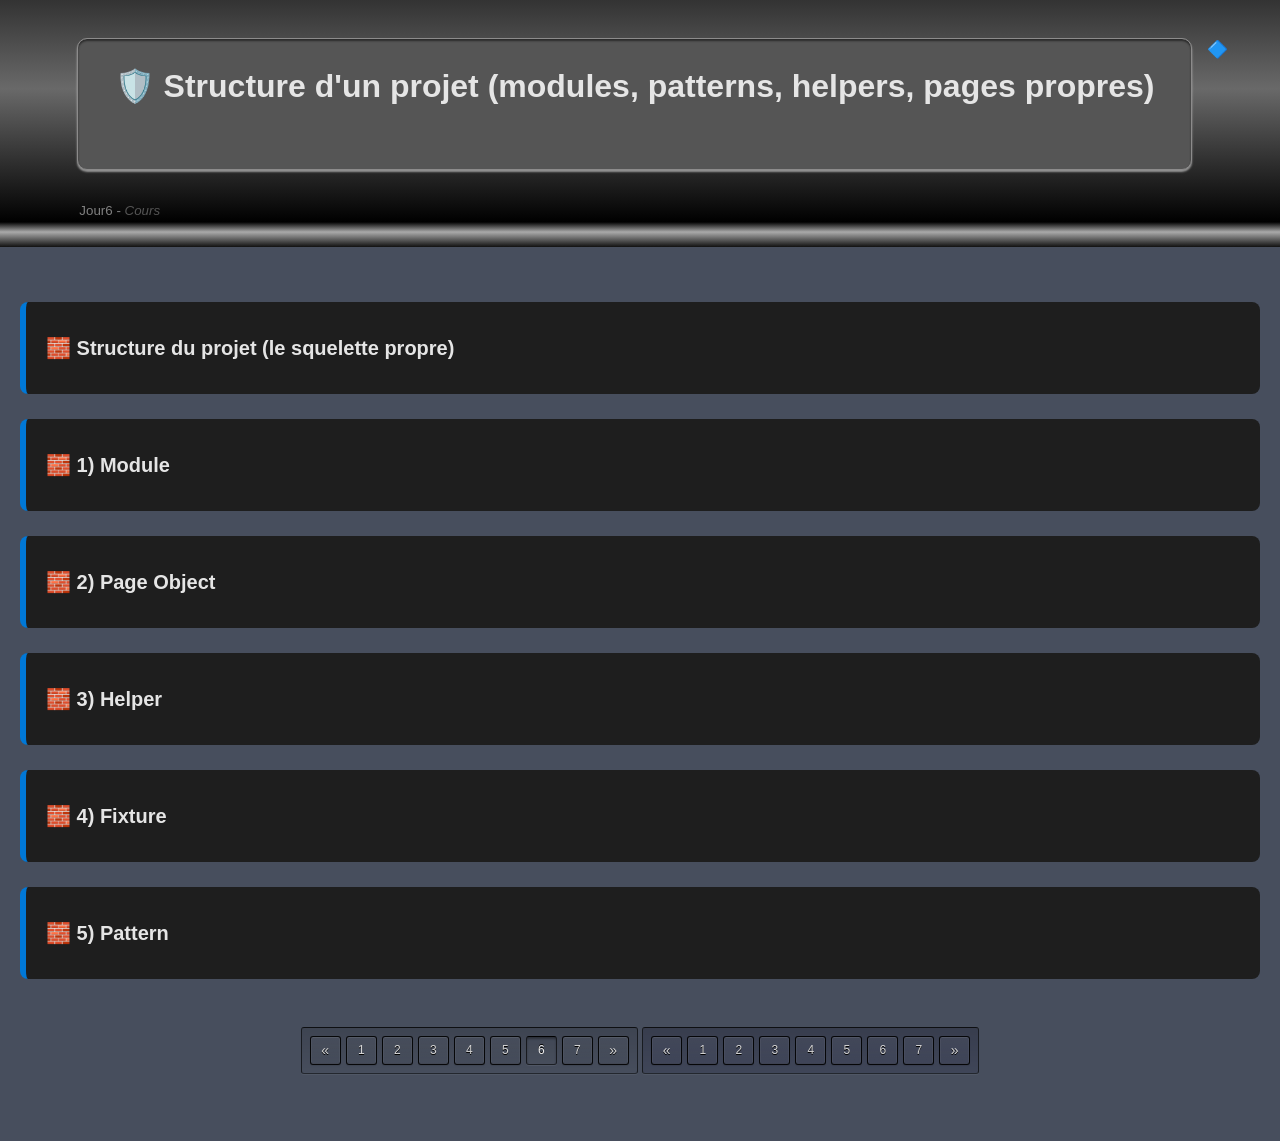
<file: j6cours.html>
<!DOCTYPE html>
<html lang="fr">
<head>
    <meta charset="UTF-8">
    <title>Jour6</title><!-- Mardi 02.06.26  -->
	<link rel="stylesheet" href="dependance/prism.css" media="screen" />
    <link rel="stylesheet" href="dependance/dark.css" >
    <link rel="stylesheet" href="dependance/pagination.css" >
    <link rel="stylesheet" href="dependance/footer.css" ><!-- footer ndreda -->	
	<link rel="stylesheet" href="dependance/flexfooter.css" >
	<link rel="stylesheet" href="dependance/top.css" /><!-- Go to top -->
	
	<script src="dependance/prism.js" type="text/javascript" ></script>
	<script src="dependance/pagination.js" defer type="text/javascript" ></script>
	<script src="dependance/top.js" defer></script><!-- Go to top --> 
</head>

<body>
<header> 
	
	<div class="content-footer"> 
         	
		 <div class="ndreda-footer" style="padding:0;" >  
			<!-- animation du footer -->
			<div style="position: relative; top:0; right:auto; width:auto;">		
				<div class="wrapper" style=" ">
					<div class="obj"></div>
					<div class="obj"></div>
				</div>
				
			</div>	
			<!-- contenu du footer -->
			<div id="ndreda-footerG" style="width:100%;" >
			    <h1>🛡️ Structure d'un projet (modules, patterns, helpers, pages propres)  </h1>
			</div>
		</div>		
		 <small class="copyright_"><span style="color:gray;">Jour6  -</span> <i style="color:#555">Cours</i></small> 
		 <span class="marfa3 logo-emoji">🔷</span>
	</div>	  
</header>


<div class="conteneur-reponses separateur1"></div> <!-- séparateur -->
<main class="contenu">

<!-- SECTION 1 -->
<div class="section">
    <div class="accordion-title">🧱 Structure du projet (le squelette propre)</div>
    <div class="accordion-content">

        <h4>Objets: Mettre en place une architecture claire </h4>
        <div class="task">
            <input type="checkbox" id="t11">
            <label for="t11">A — Cinque dossiers de base.</label>
			<div class="script">
				<pre><code class="language-ts">
					✔️ /tests/ → les scénarios

					✔️ /pages/ → les Page Objects

					✔️ /fixtures/ → les injections personnalisées

					✔️/helpers/ → les fonctions utilitaires

					✔️ /config/ → la configuration Playwright

					👉 À partir de là, ton projet ressemble à un vrai framework QA
			    </code></pre>
			</div>
        </div>


		
		<div class="task">
            <input type="checkbox" id="t17">
            <label for="t17">B — Premier vrai test structuré</label>
			<div class="script">
				<pre><code class="language-ts">
					//Tu écris un test propre :

					test('login', async ({ loginPage }) => {
					  await loginPage.goto();
					  await loginPage.login('andjib', 'secret');
					  await expect(loginPage.welcomeMessage).toBeVisible();
					});

					👉 C’est lisible, maintenable, professionnel.
			    </code></pre>
			</div>
        </div>
		<div class="task">
            <input type="checkbox" id="t18">
            <label for="t18">C — Résumé</label>
			<div class="script">
				<pre><code class="language-ts">
					Jour 6 = architecture
					  ✔️ Modules + patterns + helpers
					  ✔️ Page Objects propres
					  ✔️ Fixtures personnalisées
					Tu deviens structuré
			    </code></pre>
			</div>
        </div>

    </div>
</div>

<!-- SECTION 2 -->
<div class="section">
    <div class="accordion-title">🧱 1) Module</div>
    <div class="accordion-content">

        <h4>Objets: Séparer les classes selon les tâches - POO( bloc par bloc)</h4>

	    <div class="task">
            <input type="checkbox" id="t21">
            <label for="t21">1.2 — Modules TypeScript (import/export propre)</label>
			<div class="script">
				<pre><code class="language-ts">
				   Tu apprends à découper ton code :

					   ✔️ import { LoginPage } from '../pages/LoginPage'
					   ✔️ export class LoginPage {}

					   ✔️ éviter les dépendances circulaires// ?

					   ✔️ comprendre la logique ES Modules// ?
				   
				   👉 Tu deviens à l’aise avec l’architecture TypeScript.
			    </code></pre>
			</div>
        </div>

    </div>
</div>

<!-- SECTION 3 -->
<div class="section">
    <div class="accordion-title">🧱 2) Page Object</div>
    <div class="accordion-content">

        <h4>Objets:  Rendre chaque classe(chacun de ses objets), testable. </h4>

        <div class="task">
            <input type="checkbox" id="t31">
            <label for="t31">1.3 — Page Objects avancés (propres, lisibles, testables)</label>
			<div class="script">
				<pre><code class="language-ts">
					//Tu construis des pages propres, avec :
					  ✔️ des locators bien nommés
					  ✔️ des méthodes claires
					  ✔️ des actions atomiques
					  ✔️ des patterns cohérents

					//Exemple :

					export class LoginPage {
					  constructor(page) {
						this.page = page;
						this.username = page.locator('#username');
						this.password = page.locator('#password');
						this.submit = page.locator('#submit');
					  }

					  async goto() { await this.page.goto('/login'); }
						

					  async login(user, pass) {
						await this.username.fill(user);
						await this.password.fill(pass);
						await this.submit.click();
					  }
					}
			    </code></pre>
			</div>
        </div>
	</div>
</div>

<!-- SECTION 3 -->
<div class="section">
    <div class="accordion-title">🧱 3) Helper</div>
    <div class="accordion-content">

        <h4>Objets: Pour chaque action; une fonction dédiée. </h4>

        <div class="task">
            <input type="checkbox" id="t41">
            <label for="t41"> Helpers (les fonctions utilitaires - petites fonctions qui rendent tout plus propre)</label>
			<div class="script">
				<pre><code class="language-ts">
					Tu crées des helpers réutilisables :
					  ✔️ randomEmail()
					  ✔️ waitForText(page, 'Bienvenue')
					  ✔️ cleanInput(page, locator)
					  ✔️ screenshotOnFailure(testInfo)
					👉 Tu factorises, tu deviens efficace.
			    </code></pre>
			</div>
        </div>

 
		
	</div>
</div>



<!-- SECTION 5 -->
<div class="section">
    <div class="accordion-title">🧱 4) Fixture</div>
    <div class="accordion-content">

        <h4>Objets: Injecter des objets(avec leurs données) dans les tests. </h4>
        <div class="task">
            <input type="checkbox" id="t15">
            <label for="t15"> Fixtures personnalisées (le vrai niveau Playwright)</label>
			<div class="script">
				<pre><code class="language-ts">
					//Tu apprends à injecter des objets dans les tests :

					const test = base.extend({
					  loginPage: async ({ page }, use) => { await use(new LoginPage(page)); }
					});

					//ou

					const test = base.extend({
					  loginPage: async ({ page }, use) => {
						const loginPage = new LoginPage(page);
						await use(loginPage);
					  }
					});
					👉 Tu comprends l’injection, tu deviens structuré.
			    </code></pre>
			</div>
        </div>
    </div>
</div>


<!-- SECTION 6 -->
<div class="section">
    <div class="accordion-title">🧱 5) Pattern</div>
    <div class="accordion-content">

        <h4>Objets: fonctions, objets, mthds  invocables. </h4>
		<div class="task">
            <input type="checkbox" id="t16">
            <label for="t16">5.1 — Patterns de projet (le cerveau du Jour 6)</label>
			<div class="script">
				<pre><code class="language-ts">
					Tu mets en place :
					   ✔️ Pattern Page Object
					   ✔️ Pattern Fixture
					   ✔️ Pattern Helper
					   ✔️ Pattern Config
					   ✔️ Pattern Test Clean
					👉 Tu commences à penser comme un QA architecte.
			    </code></pre>
			</div>
        </div>
		<div class="task">
            <input type="checkbox" id="t160">
            <label for="t160">5.2 — Exemple de patterns</label>
			<div class="script">
				<pre><code class="language-ts">
					🟦 1) Pattern Page (Page Object Model): Tu représentes chaque page de ton application comme une classe.
					export class LoginPage {
					  readonly username: Locator;
					  readonly password: Locator;
					  readonly submit: Locator;

					  constructor(page: Page) {
						this.username = page.locator('#username');
						this.password = page.locator('#password');
						this.submit = page.locator('#submit');
					  }

					  async login(user: string, pass: string) {
						await this.username.fill(user);
						await this.password.fill(pass);
						await this.submit.click();
					  }
					}
					await loginPage.login('andjib', 'password123'); // 👉 C'est ça le pattern
					
					🟦 2) Pattern Fixture (Playwright Fixtures): 
					//Tu crées des objets réutilisables injectés automatiquement dans tes tests.
					const test = base.extend({
					  loginPage: async ({ page }, use) => {
						await use(new LoginPage(page));
					  }
					});
					//Ensuite dans ton tests:
					test('login', async ({ loginPage }) => {
					  await loginPage.login('andjib', 'password123');
					}); // 👉 C'est ça le pattern
					
					🟦 3) Pattern Helper
					// Des fonctions utilitaires réutilisables
					Exemples :
						randomEmail()
						generatePassword()
						waitForApi()
						formatDate()
					//Ce sont des outils que tu mets dans un fichier helpers.ts. Exemples:
						  randomEmail()
						  generatePassword()
						  waitForApi()
						  formatDate()
					Ils ne représentent pas une page.
					Ils ne sont pas injectés comme fixtures.
					Ils servent juste à simplifier tes tests.

					C’est ça, le Pattern Helper.
					
					🟦 4) Pattern Module
					//  Tu organises ton projet en modules logiques.
					/pages
					  LoginPage.ts
					  DashboardPage.ts

					/fixtures
					  test-fixtures.ts

					/helpers
					  random.ts
					  utils.ts

					/tests
					  login.spec.ts
					  dashboard.spec.ts

					Tu crées une architecture propre
					C’est ça, le Pattern Module.
					
					🎨 Pattern = “comment tu organises”
					🎨 Module =  “ce que tu utilises”
					    => Pattern Module = organisation des dossiers
			    </code></pre>
			</div>
        </div>
    </div>
</div>

    <!--  PAGINATION  -->
	<div class="tabcontent" id="tabcontent" style=" margin-top:3em; margin-bottom:0; " >
		  <section class="containerPagination"  > 
			<nav class="pagination"  >
			  <a class="prev">&laquo;</a>
			  <a   href="index.html"  class="btn popup">
			      1
				  <span class="popuptext">Sécurité procedurale !</span>
			  </a>
			  <a   href="secusymfony.html"   class="btn popup-bottom">
			       2
				   <span class="popuptext">Sécurité symfony !</span>
			  </a> 
			  <a   href="#"  class="btn popup default-btn">
			      3
				  <span class="popuptext">Types avancés<br> Cours... </span>
			  </a>
			  <a   href="debug.html"   class="btn popup-bottom">
			       4
				   <span class="popuptext">Débug ⚠️</span>
			  </a>
			  <a   href="j5cours.html"  class="btn popup">
			       5
				   <span class="popuptext">Tests paramétrés<br> Cours... </span>
			  </a>
			  <a   href="j6cours.html"   class="btn popup-bottom activer">
			       6
				   <span class="popuptext">Architecture<br> Cours... </span>
			  </a>
			  <a   href="j7cours.html"  class="btn popup">
			       7
				   <span class="popuptext">Architecture QA<br> Cours... </span>
			  </a>
			  <a class="next">&raquo;</a>
			</nav>
			<nav class="pagination pagination-blue">
			  <a class="prev">&laquo;</a>
			  <a    onclick="filterSelection('ibnAtiyya')" class="btn" >1</a>
			  <a    onclick="filterSelection('ar-Râzî')"   class="btn" >2</a>
			  <a   href="j3exos.html"  class="btn popup  default-btn"> 
			      3
				  <span class="popuptext">Types avancés<br> Exercices... </span>
			  </a>
			  <a   href="j4exos.html"   class="btn popup-bottom">
			       4
				   <span class="popuptext">Modélisations avancées<br> Exercices... </span>
			  </a>
			  <a   href="j5exos.html"  class="btn popup">
			       5
				   <span class="popuptext">Type avancé<br> Exercices... </span>
			  </a>
			  <a   href="j6exos.html"   class="btn popup-bottom">
			       6
				   <span class="popuptext">Mini-projet<br> TP... </span>
			  </a>
			  <a   href="j7exos.html"  class="btn popup">
			       7
				   <span class="popuptext">777777777777<br> Exercices... </span>
			  </a>
			  <!-- <a    onclick="filterSelection('zawawi')"    class="btn activer" style="display:none;">5</a>  Pourquoi je fais ça? car class "activer" doit être intialement présent sur un bouton pour pour se propager sur les autres bouton suivant le clic utilisateur. Je met un "display:none" car je ne veux pas voir de btn enfoncé  tant que l'utilisateur ne l'a pas touché.( un peu long ce p'tit bavardage mé cpa grav)  -->
			  <a id="btnNotes" class="next btn popup toggle-btn" onclick="toggleNotes();">
					&raquo;
					<span class="popuptext" id="myPopup">Notes de bas de page !</span>
			  </a>
			</nav>
		  </section> 
	</div>		
	<!--  fin PAGINATION  -->
</main>


<div id="notes" class="footer-notes"> <!--  Repliable (comme un panneau d’admin)    -->
	<div class="conteneur-reponses"></div> <!-- séparateur -->
	<footer style="height:auto; padding:0;" >     
		<h3>
		  Objectif: Inventer des types (puissants, réutilisables, propres)  
		</h3>	
		<div class="flexfooter">
			<div>
				   <h4 style="color:gold; padding-bottom:0; margin-bottom:0;">1. Les types utilitaires:</h4>
				   <ul style="padding-block:0; margin-block:0;">
				      <li> ✔ Partial&lt;T></li>
				      <li> ✔ Required&lt;T></li>
				      <li> ✔ Readonly&lt;T></li>
				      <li> ✔ Pick&lt;T></li>
				      <li> ✔ Omit<&lt;T></li>
				      <li> ✔ Record&lt;T></li>
				      <li> ✔ ReturnType&lt;T></li>
				   </ul>
				   <p style="padding-top:0; margin-top:0;">
				     permettent de tranceformer des types existants.<br>
					 👉 Ce sont les “super‑pouvoirs” de TypeScript.
				   </p>
				   
				   <h4 style="color:gold; padding-bottom:0; margin-bottom:0;">2. Les génériques</h4>
				   <b>function identity&lt;T>(value: T): T { ... }</b>
				   <ul style="padding-block:0; margin-block:0;">
				      <li> ✔ ça permet d'inventer des types flexibles</li>
				      <li> ✔ ça évite les répétitions </li>
				      <li> ✔ ça améliore la sécurité du code</li>
				   </ul>
				   <p style="padding-top:0; margin-top:0;">
				     C'est pour de tranceformer des types existants.<br>
					 👉C’est le cœur du TypeScript moderne.
				   </p>
				   

			</div>
			<div>
				   <h4 style="color:gold; padding-bottom:0; margin-bottom:0;">3. Generic Interfaces & Types</h4>
				   <b>On parle d'Interfaces génériques avancées et de types paramétrés </b>
				   <p style="padding-bottom:0; margin-bottom:0;">
				      Comment écrire : 
				   </p>
				   <ul style="padding-block:0; margin-block:0;">
				      <li> interface ApiResponse&lt;T> {</li>
				      <li> &emsp;data: T; </li>
				      <li> &emsp;status: number;</li>
				      <li> }</li>
				   </ul>
				   <p style="padding-top:0; margin-top:0;">
					Et comment les utiliser avec :<br>
					  &emsp;→  Des types complexes, des objets, <br>
					  &emsp;→  des tableaux, des fonctions<br>
					👉 C’est ce qui permet de modéliser des réponses API, des actions Playwright📌, etc. 
				   </p>
				   
				   
				   <h4 style="color:gold; padding-bottom:0; margin-bottom:0;">4. Fonctions typées avancées</h4>
				   <b>Il y en a 3 fonctions typées:</b>
				   <ul style="padding-block:0; margin-block:0;">
				      <li> ✔ Les fonctions génériques,</li>
				      <li> ✔ celles retournant des types complexes </li>
				      <li> ✔ celles qui manipulent des objets typés</li>
				      <li> ✔ et les signatures de fonction </li>
				   </ul>
				   <p style="padding-top:0; margin-top:0;">
				     👉 Ça te prépare directement à Playwright, <br>
					  car Playwright utilise énormément de types complexes.
				   </p>
			</div>
			<div>
				   <h4 style="color:gold; padding-bottom:0; margin-bottom:0;">5. Les types conditionnels</h4>
				   <b>C’est le niveau “maestro”:</b>
				   <ul style="padding-block:0; margin-block:0;">
				      <li></li>
				      <li>  T extends U ? X : Y </li>
				      <li> </li>
				   </ul>
				   <p style="padding-top:0; margin-top:0;">
				     👉C’est ce qui permet à TypeScript d’être intelligent.
				   </p>
				  
				 
			
				  </p>

			</div>
		</div>
		
		<div class="content-footer" style="margin-top:0;">         
			<div class="ndreda-footer"> 		  
				<ul type="square">
				    <li>Les actions Playwright ?</li> 
					<li>fill, click, goto, etc</li>
					<li>Les assertions ?</li>
					<li>expect(...) </li>
				</ul>
			</div>		
			<span class="copyright_"><span style="color:gray;">2019 &copy; -</span> Master Handi</span>
		</div>	  
	</footer>
</div>

<script>
    const PAGE_PREFIX = "layout_"; 
</script>
<script src="dependance/checklist.js"></script>
<!--  Redirection: Echec ouverture du panel 
<script>
document.addEventListener("DOMContentLoaded", () => {
    const hash = window.location.hash;

    if (hash) {
        const target = document.querySelector(hash);

        if (target) {
            setTimeout(() => {
                document.documentElement.scrollTo({
                    top: target.offsetTop,
                    behavior: "smooth"
                });
            }, 50);
        }
    }
});
</script>
-->

<button onclick="topFunction()" id="myBtn" title="Go to top"  >
	<img  src="dependance/top.JPG" id="imageToTop" style="padding:0; margin:0; ">
</button>


</body>
</html>
</file>
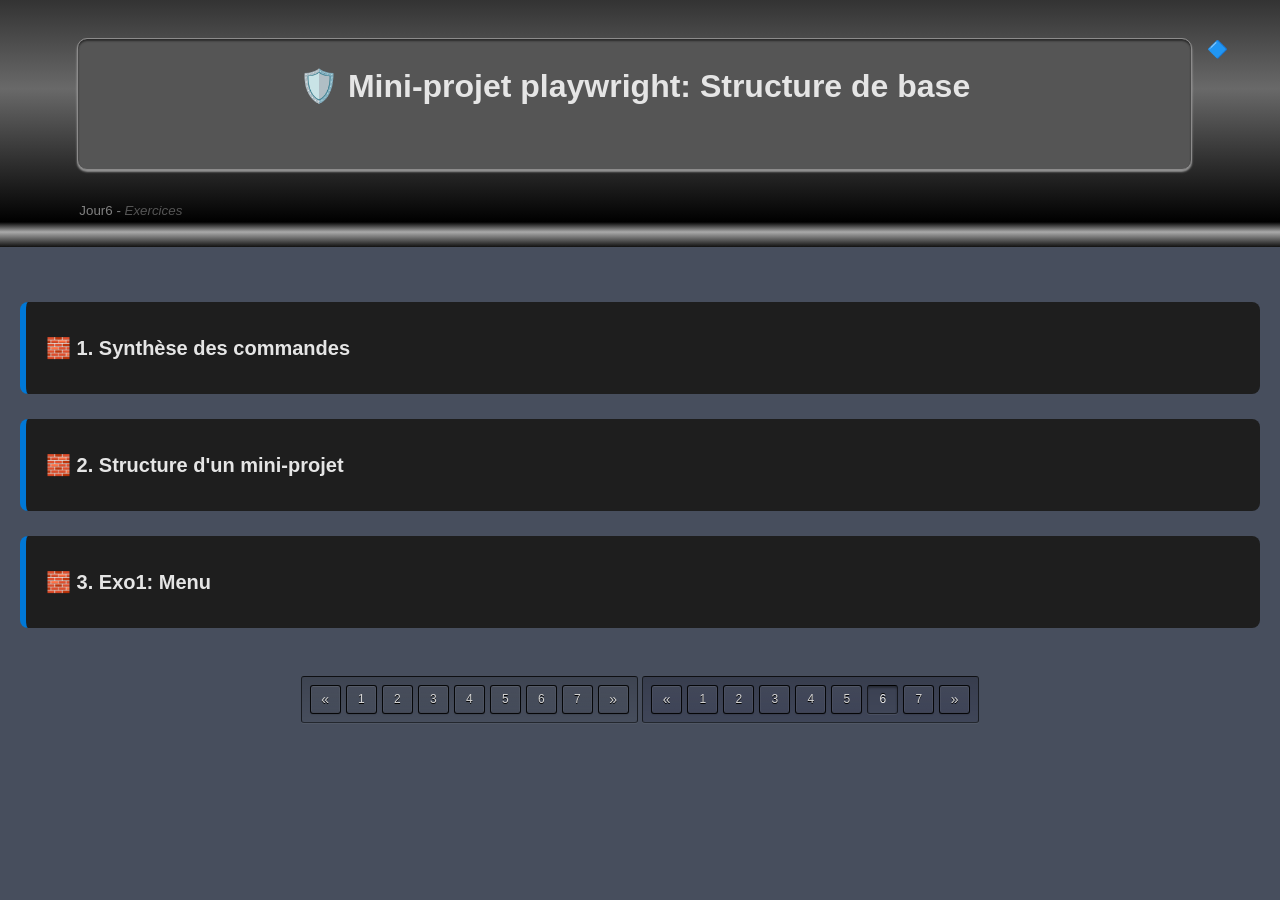
<file: j6exos.html>
<!DOCTYPE html>
<html lang="fr">
<head>
    <meta charset="UTF-8">
    <title>Jour6</title><!-- Mardi 02.06.26  -->
	<link rel="stylesheet" href="dependance/prism.css" media="screen" />
    <link rel="stylesheet" href="dependance/dark.css" >
    <link rel="stylesheet" href="dependance/pagination.css" >
    <link rel="stylesheet" href="dependance/footer.css" ><!-- footer ndreda -->	
	<link rel="stylesheet" href="dependance/flexfooter.css" >
	
	<script src="dependance/prism.js" type="text/javascript" ></script>
	<script src="dependance/pagination.js" defer type="text/javascript" ></script>
</head>

<body>
<header> 
	
	<div class="content-footer"> 
         	
		 <div class="ndreda-footer" style="padding:0;" >  
			<!-- animation du footer -->
			<div style="position: relative; top:0; right:auto; width:auto;">		
				<div class="wrapper" style=" ">
					<div class="obj"></div>
					<div class="obj"></div>
				</div>
				
			</div>	
			<!-- contenu du footer -->
			<div id="ndreda-footerG" style="width:100%;" >
			    <h1>🛡️ Mini-projet playwright: Structure de base</h1>
			</div>
		</div>		
		 <small class="copyright_"><span style="color:gray;">Jour6  -</span> <i style="color:#555">Exercices</i></small> 
		 <span class="marfa3 logo-emoji">🔷</span>
	</div>	  
</header>


<div class="conteneur-reponses separateur1"></div> <!-- séparateur -->
<main class="contenu">

<!-- SECTION 1 -->
<div class="section">
    <div class="accordion-title">🧱 1. Synthèse des commandes </div>
    <div class="accordion-content">

        <h4>Objets: Initialiser le projet Node, Installer Playwright, Installer les navigateurs Playwright </h4>
        <div class="task">
            <input type="checkbox" id="t11">
            <label for="t11">Enoncé  </label>
			<div class="script">
				<pre><code class="language-ts">
					Dans le dossier playwright-project : 
					    1. Initialiser le projet Node
					    2. Installer Playwright
						3. Installer les navigateurs Playwright
			    </code></pre>
			</div>
        </div>

        <div class="task">
            <input type="checkbox" id="t12">
            <label for="t12">Solution <!-- <a href="j?cours.html#j???" target="_blank" style="text-decoration:none !important; color:inherit;">👉 Cf. Jour?/Cours/?.?</a> --></label>
			<div class="script">
				<pre><code class="language-ts">
					// mkdir playwright-project  cd playwright-project 

					npm init -y  // y(yest à tous): générer le fichier package.json sans poser aucune question.
					
					npm install -D @playwright/test // D(installer en devDependency): package développement, pas pour l’exécution en production.
					
					npx playwright install
				
					👉 C'est 3 commande constituent la routine sur chaque projet avant le test.

					👉 npm(Node Package Manager): Installer un projet, mettre à jour, supprimer, gérer les dépendances.
					Exemples:
						npm install
						npm install -D @playwright/test
						npm update
						npm uninstall
					👉 npx( Node Package eXecute): Exécuter un package sans l’installer globalement
					Exemples:
						npx playwright test
						npx tsc
						npx create-react-app monapp
					Tu exécutes un outil directement, même s’il n’est pas installé globalement.
			    </code></pre>
			</div>
        </div>

    </div>
</div>

<!-- SECTION 2 -->
<div class="section">
    <div class="accordion-title">🧱 2. Structure d'un mini-projet </div>
    <div class="accordion-content">

        <h4>Objets: config/, pages/, fixtures/, helpers/, tests/, package.json </h4>

        <div class="task">
            <input type="checkbox" id="t21">
            <label for="t21">Enoncé: Architecture du projet</label>
			<div class="script">
				<pre><code class="language-ts">
								// mkdir config pages fixtures helpers tests  
								playwright-project/
								│
								├── config/
								│   └── playwright.config.ts
								│
								├── pages/
								│   └── LoginPage.ts //→ le Page Objects
								│
								├── fixtures/
								│   └── fixtures.ts //→ injections personnalisées
								│
								├── helpers/
								│   └── dataHelper.ts //→ fonctions utilitaires
								│
								├── tests/
								│   └── login.spec.ts //→ le scénarios 
								│
								└── package.json
			    </code></pre>
			</div>
        </div>

        <div class="task">
            <input type="checkbox" id="t22">
            <label for="t22">⚙️1. package.json </label>
			<div class="script">
				<pre><code class="language-json">
					{
					  "name": "playwright-project",
					  "version": "1.0.0",
					  "scripts": {
						"test": "playwright test"
					  },
					  "devDependencies": {
						"@playwright/test": "^1.45.0"
					  }
					}
			    </code></pre>
			</div>
        </div>
		<div class="task">
            <input type="checkbox" id="t23">
            <label for="t23">⚙️2. config/playwright.config.ts</label>
			<div class="script">
				<pre><code class="language-ts">
					import { defineConfig } from '@playwright/test';

					export default defineConfig({
					  testDir: './tests',
					  timeout: 30000,
					  retries: 1,
					  use: {
						headless: true,
						screenshot: 'only-on-failure',
						video: 'retain-on-failure',
						trace: 'on-first-retry'
					  }
					});
			    </code></pre>
			</div>
        </div>
		<div class="task">
            <input type="checkbox" id="t24">
            <label for="t24">⚙️3. pages/LoginPage.ts </label>
			<div class="script">
				<pre><code class="language-ts">
					//3.1 Importer les classes prédéfinie(Page & Locator)
					import { Page, Locator } from '@playwright/test';

					//3.2 Définir et Rendre la classe LoginPage disponible pour tous les fichiers
					export class LoginPage {
					  readonly page: Page; //Objet page: La page cible
					  readonly username: Locator; // elt cible( son selecteur css)
					  readonly password: Locator;
					  readonly submit: Locator;
					  readonly welcomeMessage: Locator;
					  //👉 readonly pour empêcher les tests de modifier les locators

					  constructor(page: Page) {
						this.page = page;
						this.username = page.locator('#username');
						this.password = page.locator('#password');
						this.submit = page.locator('#submit');
						this.welcomeMessage = page.locator('#welcome');
					  }
					  
					  // Se rendre à la page: pas de ".html" car c'est une route HTTP, pas un fichier 
					  async goto() {
						await this.page.goto('https://example.com/login');
					  }

					  // Remplir les champs et valider
					  async login(user: string, pass: string) {
						await this.username.fill(user);
						await this.password.fill(pass);
						await this.submit.click();
					  }
					}
			    </code></pre>
			</div>
        </div>
		<div class="task">
            <input type="checkbox" id="t25">
            <label for="t25">⚙️4. fixtures/fixtures.ts </label>
			<div class="script">
				<pre><code class="language-ts">
					import { test as base } from '@playwright/test';
					import { LoginPage } from '../pages/LoginPage';

					export const test = base.extend({
					  //const loginPage = new LoginPage(page => await use(loginPage);
					  loginPage: async ({ page }, use) => { await use(new LoginPage(page));}
					});

					export const expect = base.expect;
			    </code></pre>
			</div>
        </div>
		<div class="task">
            <input type="checkbox" id="t26">
            <label for="t26">⚙️5. helpers/dataHelper.ts </label>
			<div class="script">
				<pre><code class="language-ts">
					export function randomEmail() {
					  const id = Math.floor(Math.random() * 100000);
					  return `user${id}@test.com`;
					}
			    </code></pre>
			</div>
        </div>
		<div class="task">
            <input type="checkbox" id="t27">
            <label for="t27">⚙️6. tests/login.spec.ts </label>
			<div class="script">
				<pre><code class="language-ts">
					import { test, expect } from '../fixtures/fixtures';
					import { randomEmail } from '../helpers/dataHelper';

					test('login works', async ({ loginPage }) => {
					  await loginPage.goto();

					  const email = randomEmail();//génère une valeur aléatoire
					  await loginPage.login(email, 'password123');

					  await expect(loginPage.welcomeMessage).toBeVisible();
					});
			    </code></pre>
			</div>
        </div>
		<div class="task">
            <input type="checkbox" id="t22">
            <label for="t22">⚙️7. Lancer le test </label>
			<div class="script">
				<pre><code class="language-ts">
                    npx playwright test
			    </code></pre>
			</div>
        </div>
    </div>
</div>

<!-- SECTION 3 -->
<div class="section">
    <div class="accordion-title">🧱 3. Exo1: Menu</div>
    <div class="accordion-content">

        <h4>Objets:  Tester les liens de navigation </h4>

        <div class="task">
            <input type="checkbox" id="t31">
            <label for="t31">3.1 — Contexte </label>
			<div class="script">
				<pre><code class="language-ts">
					Tu as des liens sous forme de boutons: Les “boutons” sont donc des &lt;a>
					Tu veux vérifier que la classe ".activer" est sur le bon &lt;a> selon la page,
					 et que les autres <a> ne l’ont pas.
					 
					Exemple: 
					<a href="j6cours.html" class="btn popup-bottom activer">6</a>
					✔️ Le bouton actif a la classe : .activer
					✔️ Les autres boutons ont juste : .btn .popup, .btn .popup-bottom,  .default-btn
					✔️ Le numéro du bouton est le texte du lien:  &lt;a ...>5&lt;/a>
					Donc on veut cibler les boutons par leur texte.

					Indications:
					✔️ Le numéro du bouton est le texte du lien:  &lt;a ...>5&lt;/a>
						toHaveText(String(pageNumber))
					✔️ Le texte du lien commence par le numéro du bouton: &lt;a ...>5abcd&lt;/a>
						toHaveText(new RegExp(`^${pageNumber}`))
					✔️ Le texte du lien commence par un espace ou un saut de ligne, suivi par  le numéro du bouton
					   toHaveText(new RegExp(`^\\s*${pageNumber}`))

					Question
					1.1 Ecrire le test de la première pagination: j3cours.html à J6cours.html
					1.2 Ecrire le test de la deuxième pagination: j3exos.html à J6exos.html

					Chaque test doit faire les 4 actions suivantes:
					🔷 1. Ouvrir chaque page:j3cours.html → j6cours.html
					🔷 2. Trouver le bouton actif .activer
					🔷 3. Vérifier que son texte correspond au numéro de la page
					🔷 4. Vérifie que les autres boutons n’ont pas .activer
			    </code></pre>
			</div>
        </div>

        <div class="task">
            <input type="checkbox" id="t32">
            <label for="t32">3.2 — Structure</label>
			<div class="script">
				<pre><code class="language-ts">
					// mkdir tests
					exemple1/
					│
					├── tests/
					│   └── navigation.spec.ts //→ Teste la navigation sur les cours
					|   └── navigation-exos.spec.ts //→ Teste la navigation sur les exos.
					
					// Routine de commandes
					npm init -y  // y(yest à tous): générer le fichier package.json sans poser aucune question.
					npm install -D @playwright/test // D(installer en devDependency): package développement, pas pour l’exécution en production.
					npx playwright install
			    </code></pre>
			</div>
        </div>
		
		<div class="task">
            <input type="checkbox" id="t33">
            <label for="t33">3.3 — navigation.spec.ts</label>

			<div class="script">
				<pre><code class="language-ts">
					import { test, expect } from '@playwright/test'; // usage objets de Page( exple page)

					test.describe('Pagination cours', () => {

					  for (let pageNumber = 3; pageNumber &lt;= 6; pageNumber++) {
						test(`Sur j${pageNumber}cours.html, seul le lien ${pageNumber} est .activer`, async ({ page }) => {
							  // 🔷 1) Charger la page locale: Ouvrir chaque page(j3cours.html → j6cours.html)
							  await page.goto(`file:///D:/POEI/QA%20Automation/TypeScript2/j${pageNumber}cours.html`);
							  
							  // 🔷 2) Trouver le bouton actif .activer
							  // 2.1 Sélectionner tous les liens de pagination
							  const links = page.locator('.pagination a.btn'); // les 2 classes communes à tous les liens
							  // 2.2 Vérifier que le bon lien est actif
							  const activeLink = page.locator('.pagination a.activer');
							  
							  // 🔷 3) Vérifier que le lien actif contient le bon numéro de page(pageNumber)
							  //toHaveText(String(pageNumber));// String? converti en texte📌
							  //RegExp(`^3`)= commence par 3
							  //RegExp(`^\\s*3`)= commence par "un saut de ligne" suivi de 3
							  await expect(activeLink).toHaveText(new RegExp(`^\\s*${pageNumber}`)); //📌 accepte  espacement et retour à la ligne

							  // 🔷 4) Vérifier que les autres liens NE sont PAS actifs(dépourvus de la classe .activer)
							  for (let i = 3; i &lt;= 6; i++) {
									//const link = page.locator(`.pagination a.btn`, { hasText: String(i) });// 1,2,3,4,5,6,7 Problème: 2 pagination &lt;= collisions de sélecteurs
									const link = page.locator('nav.pagination:not(.pagination-blue) a.btn', { hasText: String(i) });// Exclure la 2ème pagination
									if (i === pageNumber) {
									  await expect(link).toHaveClass(/activer/); //📌 charche la classe .activer
									} else {
									  await expect(link).not.toHaveClass(/activer/); //📌 dit s'il n'a pas trouvé la classe .activer
									}
							  }
						});// test
					  }// for
					});// describe
					
					// Lancer le test
					npx playwright test              
			    </code></pre>
			</div>
        </div>
		
		
		<div class="task">
            <input type="checkbox" id="t34">
            <label for="t34">3.4 — navigation-exos.spec.ts</label>
			<div class="script">
				<pre><code class="language-ts">
					import { test, expect } from '@playwright/test'; // usage objets de Page( exple page)

					test.describe('Pagination exos', () => {
					  for (let pageNumber = 3; pageNumber &lt;= 6; pageNumber++) {
						test(`Sur j${pageNumber}exos.html, seul le lien ${pageNumber} est .activer`, async ({ page }) => {
						  // 🔷 1) Charger la page locale: Ouvrir chaque page(j3exos.html → j6exos.html)
						  await page.goto(`file:///D:/POEI/QA%20Automation/TypeScript2/j${pageNumber}exos.html`);

						  // 🔷 2) Trouver le bouton actif .activer
						  // // 2.1 Sélectionner tous les liens de pagination
						  const links = page.locator('.pagination a.btn'); // les 2 classes communes à tous les liens
						  // // 2.2 Vérifier que le bon lien est actif
						  const activeLink = page.locator('.pagination-blue a.activer');

						  // 🔷 3) Vérifier que le lien actif contient le bon numéro de page(pageNumber)
						  //await expect(activeLink).toHaveText(String(pageNumber));//📌
						  //await expect(activeLink).toHaveText(new RegExp(`^${pageNumber}`)); //📌RegExp()= commence par
						  await expect(activeLink).toHaveText(new RegExp(`^\\s*${pageNumber}`)); //📌 accepte  espacement et retour à la ligne

						  // 🔷 4) Vérifier que les autres liens NE sont PAS actifs(dépourvus de la classe .activer)
						  for (let i = 3; i &lt;= 6; i++) {
								//const link = page.locator(`.pagination a.btn`, { hasText: String(i) });// 1,2,3,4,5,6,7 Problème: 2 pagination &lt;= collisions de sélecteurs
								//const link = page.locator('nav.pagination:not(.pagination-blue) a.btn', { hasText: String(i) });// Exclure la 2ème pagination
								const link = page.locator('nav.pagination-blue a.btn', { hasText: String(i) });// Exclure la 2ème pagination
								if (i === pageNumber) {
								  await expect(link).toHaveClass(/activer/); //📌 charche la classe .activer
								} else {
								  await expect(link).not.toHaveClass(/activer/); //📌 dit s'il n'a pas trouvé la classe .activer
								}
						  }
						});// test
					  }// for
					});// describe
					
					// Lancer le test
					npx playwright test navigation-exos.spec.ts
			    </code></pre>
			</div>
        </div>
	</div>
</div>	






    <!--  PAGINATION  -->
	<div class="tabcontent" id="tabcontent" style=" margin-top:3em; margin-bottom:0; " >
		  <section class="containerPagination"  > 
			<nav class="pagination"  >
			  <a class="prev">&laquo;</a>
			  <a   href="index.html"  class="btn popup">
			      1
				  <span class="popuptext">Sécurité procedurale !</span>
			  </a>
			  <a   href="secusymfony.html"   class="btn popup-bottom">
			       2
				   <span class="popuptext">Sécurité symfony !</span>
			  </a> 
			  <a   href="j3cours.html"  class="btn popup  default-btn">
			      3
				  <span class="popuptext">Types avancés<br> Cours... </span>
			  </a>
			  <a   href="j4cours.html"   class="btn popup-bottom">
			       4
				   <span class="popuptext">Modélisations avancés<br> Cours... </span>
			  </a>
			  <a   href="j5cours.html"  class="btn popup">
			       5
				   <span class="popuptext">Tests paramétrés<br> Cours... </span>
			  </a>			  
			  <a   href="j6cours.html"   class="btn popup-bottom">
			       6
				   <span class="popuptext">Architecture<br> Cours... </span>
			  </a>
			  <a   href="j7cours.html"  class="btn popup">
			       7
				   <span class="popuptext">Architecture QA<br> Cours... </span>
			  </a>	
			  <a class="next">&raquo;</a>
			</nav>
			<nav class="pagination pagination-blue">
			  <a class="prev">&laquo;</a>
			  <a    onclick="filterSelection('ibnAtiyya')" class="btn" >1</a>
			  <a    onclick="filterSelection('ar-Râzî')"   class="btn" >2</a>
			  <a   href="#"  class="btn popup  default-btn">
			      3
				  <span class="popuptext">Types avancés<br> Exercices... </span>
			  </a>
			  <a   href="j4exos.html"   class="btn popup-bottom">
			       4
				   <span class="popuptext">Modélisations avancées<br> Exercices... </span>
			  </a>
			  <a   href="j5exos.html"  class="btn popup">
			       5
				   <span class="popuptext">Type avancé<br> Exercices... </span>
			  </a>
			  <a   href="j6exos.html"   class="btn popup-bottom activer">
			       6
				   <span class="popuptext">Mini-projet<br> TP... </span>
			  </a>
			  <a   href="j7exos.html"  class="btn popup">
			       7
				   <span class="popuptext">777777777777<br> Exercices... </span>
			  </a>
			  <!-- <a    onclick="filterSelection('zawawi')"    class="btn activer" style="display:none;">5</a>  Pourquoi je fais ça? car class "activer" doit être intialement présent sur un bouton pour pour se propager sur les autres bouton suivant le clic utilisateur. Je met un "display:none" car je ne veux pas voir de btn enfoncé  tant que l'utilisateur ne l'a pas touché.( un peu long ce p'tit bavardage mé cpa grav)  -->
			  <a id="btnNotes" class="next btn popup toggle-btn" onclick="toggleNotes();">
					&raquo;
					<span class="popuptext" id="myPopup">Notes de bas de page !</span>
			  </a>
			</nav>
		  </section> 
	</div>		
	<!--  fin PAGINATION  -->
</main>


<div id="notes" class="footer-notes"> <!--  Repliable (comme un panneau d’admin)    -->
	<div class="conteneur-reponses"></div> <!-- séparateur -->
	<footer style="height:auto; padding:0;" >     
		<h3>
		  Objectif: /////////  
		</h3>	
		<div class="flexfooter">
			<div>
				   <h4 style="color:gold; padding-bottom:0; margin-bottom:0;">1. 11111111111111111111</h4>
				   <ul style="padding-block:0; margin-block:0;">
				      <li> ✔ locator(selector, options)</li>
				      <li> </li>
				      <li> ✔ locator('.btn', { hasText: String(i) })</li>
				      <li> ✔ locator('div', { has: locator('span.highlight') })</li>
				      <li> ✔ locator('.item').nth(2) prend un elt précis</li>
				   </ul>
				   <p style="padding-top:0; margin-top:0;">
				     permettent de tranceformer des types existants.<br>
					 👉 Ce sont les “super‑pouvoirs” de TypeScript.
				   </p>
				   
				   <h4 style="color:gold; padding-bottom:0; margin-bottom:0;">2. 22222222222222222222222222</h4>
				   <b>function identity&lt;T>(value: T): T { ... }</b>
				   <ul style="padding-block:0; margin-block:0;">
				      <li> ✔ ça permet d'inventer des types flexibles</li>
				      <li> ✔ ça évite les répétitions </li>
				      <li> ✔ ça améliore la sécurité du code</li>
				   </ul>
				   <p style="padding-top:0; margin-top:0;">
				     C'est pour de tranceformer des types existants.<br>
					 👉C’est le cœur du TypeScript moderne.
				   </p>
				   

			</div>
			<div>
				   <h4 style="color:gold; padding-bottom:0; margin-bottom:0;">3. 333333333333333333333333</h4>
				   <b>On parle d'Interfaces génériques avancées et de types paramétrés </b>
				   <p style="padding-bottom:0; margin-bottom:0;">
				      Comment écrire : 
				   </p>
				   <ul style="padding-block:0; margin-block:0;">
				      <li> interface ApiResponse&lt;T> {</li>
				      <li> &emsp;data: T; </li>
				      <li> &emsp;status: number;</li>
				      <li> }</li>
				   </ul>
				   <p style="padding-top:0; margin-top:0;">
					Et comment les utiliser avec :<br>
					  &emsp;→  Des types complexes, des objets, <br>
					  &emsp;→  des tableaux, des fonctions<br>
					👉 C’est ce qui permet de modéliser des réponses API, des actions Playwright📌, etc. 
				   </p>
				   
				   
				   <h4 style="color:gold; padding-bottom:0; margin-bottom:0;">4. 44444444444444444444444444</h4>
				   <b>Il y en a 3 fonctions typées:</b>
				   <ul style="padding-block:0; margin-block:0;">
				      <li> ✔ Les fonctions génériques,</li>
				      <li> ✔ les fonctions qui retournent des types complexes </li>
				      <li> ✔ les fonctions qui manipulent des objets typés</li>
				      <li> ✔ et les signatures de fonction</li>
				   </ul>
				   <p style="padding-top:0; margin-top:0;">
				     👉 Ça te prépare directement à Playwright, <br>
					  car Playwright utilise énormément de types complexes.
				   </p>
			</div>
			<div>
				   <h4 style="color:gold; padding-bottom:0; margin-bottom:0;">5. 55555555555555555555555555555</h4>
				   <b>C’est le niveau “maestro”:</b>
				   <ul style="padding-block:0; margin-block:0;">
				      <li></li>
				      <li>  T extends U ? X : Y </li>
				      <li> </li>
				   </ul>
				   <p style="padding-top:0; margin-top:0;">
				     👉C’est ce qui permet à TypeScript d’être intelligent.
				   </p>
				  
				 
			
				  </p>

			</div>
		</div>
		
		<div class="content-footer" style="margin-top:0;">         
			<div class="ndreda-footer"> 		  
				<ul type="square">
					<li>Generic Types : Types paramétrés</li>
					<li>Generic Interfaces: Interfaces génériques</li>
					<li>Call signatures: Signatures de fonction </li>
				</ul>
			</div>		
			<span class="copyright_"><span style="color:gray;">2019 &copy; -</span> Master Handi</span>
		</div>	  
	</footer>
</div>

<script>
    const PAGE_PREFIX = "layout_"; 
</script>
<script src="dependance/checklist.js"></script>

</body>
</html>
</file>
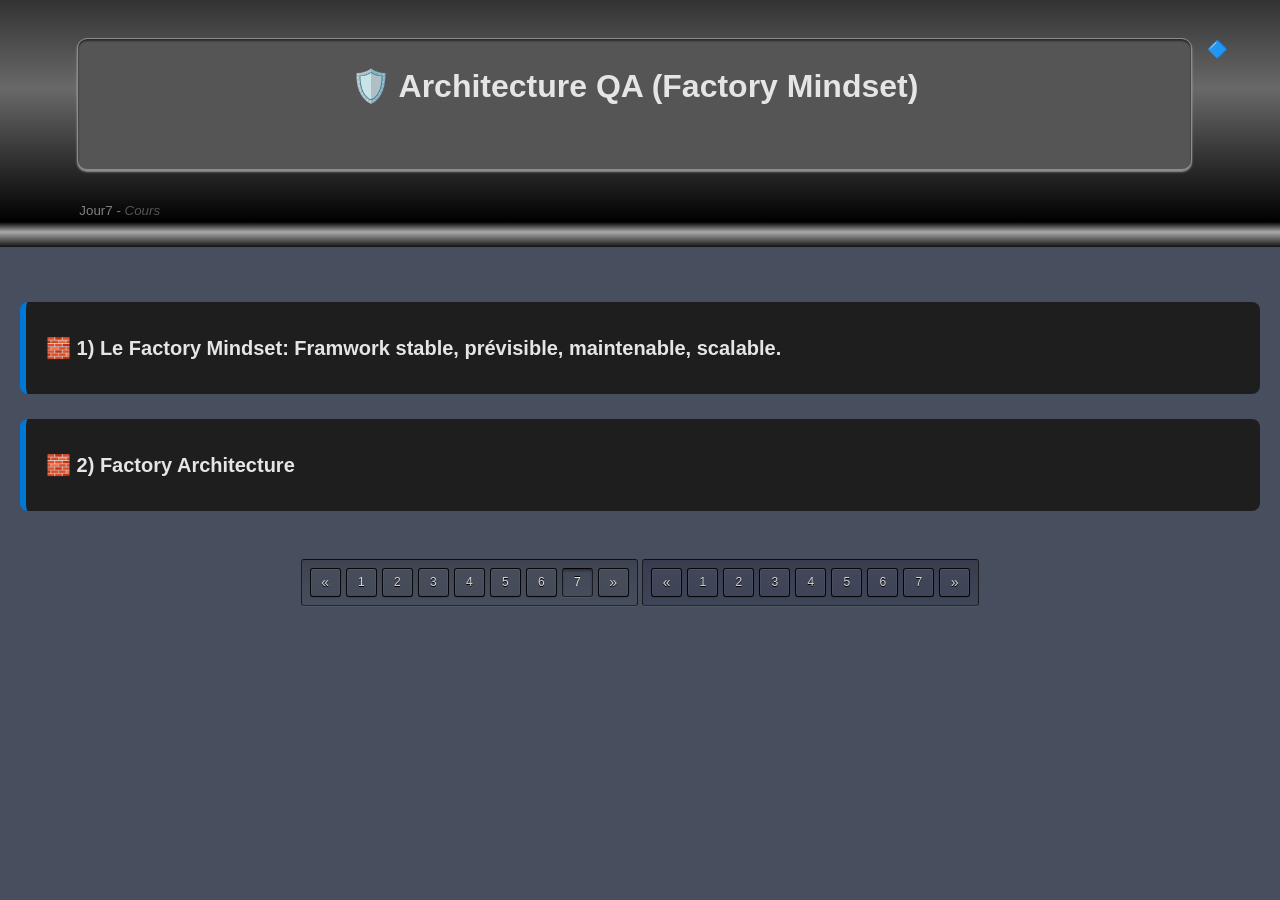
<file: j7cours.html>
<!DOCTYPE html>
<html lang="fr">
<head>
    <meta charset="UTF-8">
    <title>Jour7</title><!-- Mardi 02.06.26  -->
	<link rel="stylesheet" href="dependance/prism.css" media="screen" />
    <link rel="stylesheet" href="dependance/dark.css" >
    <link rel="stylesheet" href="dependance/pagination.css" >
    <link rel="stylesheet" href="dependance/footer.css" ><!-- footer ndreda -->	
	<link rel="stylesheet" href="dependance/flexfooter.css" >
	<link rel="stylesheet" href="dependance/top.css" /><!-- Go to top -->
	<style>
	  /* Architecture QA  */
    h1, h2 {
      text-align: center;
    }
    .grid {
      display: grid;
      grid-template-columns: repeat(3, minmax(250px, 1fr));
      gap: 16px;
      margin-top: 24px;
    }
    .box {
      border-radius: 10px;
      padding: 14px 16px;
      background: #111827;
      border: 1px solid #1f2937;
      box-shadow: 0 10px 25px rgba(0,0,0,0.4);
    }
    .box h3 {
      margin-top: 0;
      font-size: 1.05rem;
      color: #38bdf8;
    }
    .tag {
      display: inline-block;
      padding: 2px 8px;
      border-radius: 999px;
      font-size: 0.75rem;
      background: #1f2937;
      color: #9ca3af;
      margin-bottom: 8px;
    }
    ul {
      margin: 8px 0 0;
      padding-left: 18px;
      font-size: 0.9rem;
    }
    .footerQA {
      margin-top: 30px;
	  margin-bottom90px;
      text-align: center;
      font-size: 1.1rem;
      color: #9ca3af;
    }	  
	</style>
	<script src="dependance/prism.js" type="text/javascript" ></script>
	<script src="dependance/pagination.js" defer type="text/javascript" ></script>
	<script src="dependance/top.js" defer></script><!-- Go to top --> 
</head>

<body>
<header> 
	
	<div class="content-footer"> 
         	
		 <div class="ndreda-footer" style="padding:0;" >  
			<!-- animation du footer -->
			<div style="position: relative; top:0; right:auto; width:auto;">		
				<div class="wrapper" style=" ">
					<div class="obj"></div>
					<div class="obj"></div>
				</div>
				
			</div>	
			<!-- contenu du footer -->
			<div id="ndreda-footerG" style="width:100%;" >
			    <h1>🛡️  Architecture QA (Factory Mindset)  </h1>
			</div>
		</div>		
		 <small class="copyright_"><span style="color:gray;">Jour7  -</span> <i style="color:#555">Cours</i></small> 
		 <span class="marfa3 logo-emoji">🔷</span>
	</div>	  
</header>


<div class="conteneur-reponses separateur1"></div> <!-- séparateur -->
<main class="contenu">
<!-- <h1>🛡️ Feuille de Route Sécurité — Lundi 25.05.26</h1>  -->

<!-- SECTION 1 -->
<div class="section">
    <div class="accordion-title">🧱 1) Le Factory Mindset: Framwork stable, prévisible, maintenable, scalable.</div>
    <div class="accordion-content">

        <h4>Objets: Transforme ton projet Playwright en framework QA professionnel </h4>
        <div class="task">
            <input type="checkbox" id="t11">
            <label for="t11">1.1 — Séparation claire des responsabilités (SRP)</label>
			<div class="script">
				<pre><code class="language-ts">
					Ton code doit être organisé comme une usine :
						Pages → interactions UI
						Components → blocs réutilisables (header, sidebar, modals)
						Fixtures → préparation du contexte (sessions, données, rôles)
						Helpers → outils transversaux (API, logs, waits, retry)
						Tests → uniquement la logique métier du scénario
					🎯 Un test ne doit jamais contenir de logique technique.
			    </code></pre>
			</div>
        </div>

        <div class="task">
            <input type="checkbox" id="t12">
            <label for="t12">1.2 — Code DRY (Don’t Repeat Yourself)</label>
			<div class="script">
				<pre><code class="language-ts">
					Tu élimines les répétitions :
						un seul endroit pour les locators
						un seul endroit pour les actions complexes
						un seul endroit pour les données de test
						un seul endroit pour les helpers API
					🎯 Si tu modifies un comportement, tu le modifies à un seul endroit.
			    </code></pre>
			</div>
        </div>

        <div class="task">
            <input type="checkbox" id="t13">
            <label for="t13">1.3 — Patterns cohérents (Design Patterns QA).</label>
			<div class="script">
				<pre><code class="language-ts">
					Tu appliques des patterns utilisés par les QA architectes :
						Page Object Model → structure de base
						Component Pattern → sections réutilisables
						Fixture Pattern → injection de contexte
						Data Builder Pattern → génération de données propres
						Test Step Pattern → lisibilité des scénarios
					API + UI Hybrid Pattern → login rapide, setup efficace
					🎯 Ton framework devient prévisible et lisible par n’importe quel QA.
			    </code></pre>
			</div>
        </div>

        <div class="task">
            <input type="checkbox" id="t14">
            <label for="t14">1.4 — Tests indépendants (Isolation totale)</label>
			<div class="script">
				<pre><code class="language-ts">
					Chaque test doit pouvoir tourner :
						  sans dépendre d’un autre test
						  sans ordre particulier
						  sans état persistant
						  sans pollution de données
					Techniques :
						 reset du contexte avant chaque test
						 login via API pour éviter les flaky UI
						 création de données via API ou fixtures
						 suppression des données après test si nécessaire
					🎯 Un test = un monde isolé.
			    </code></pre>
			</div>
        </div>

        <div class="task">
            <input type="checkbox" id="t15">
            <label for="t15">1.5 — Données isolées (Test Data Hygiene)</label>
			<div class="script">
				<pre><code class="language-ts">
					Tu crées des données propres :
						  données générées automatiquement (generateUser())
						  données uniques (UUID, timestamps)
						  données stockées dans des fixtures
						  données supprimées ou invalidées après test
					🎯 Aucun test ne doit casser un autre test à cause des données.
			    </code></pre>
			</div>
        </div>
		
		
		<div class="task">
            <input type="checkbox" id="t16">
            <label for="t16">1.6 — 1. Environnement stable (Factory Stability)</label>
			<div class="script">
				<pre><code class="language-ts">
					Tu construis un environnement qui ne bouge pas :
					   login via API → stable
					   waits intelligents → expect.poll()
					   retry sur les actions sensibles
					   logs structurés
					   traces + vidéos pour debug
					   configuration Playwright propre (timeout, retries, reporters)
					🎯 Ton framework devient fiable, même sur des environnements instables.
			    </code></pre>
			</div>
        </div>
		
		<div class="task">
            <input type="checkbox" id="t17">
            <label for="t17">1.7 — Synthèse Factory Mindset.</label>
			<div class="script">
				<pre><code class="language-ts">
					Tu passes du “je fais des tests” à :
					Je construis un framework QA industriel.
					Avec :
						architecture propre
						patterns cohérents
						données maîtrisées
						tests indépendants
						environnement stable
					C’est exactement le niveau d’un QA Automation Engineer professionnel.			    
                </code></pre>
			</div>
        </div>

    </div>
</div>

<!-- SECTION 2 -->
<div class="section">
    <div class="accordion-title" onclick="toggleNotes(); ">🧱 2) Factory Architecture</div>
    <div class="accordion-content">

        <h4>Objets: Cloisoner les tâches <span onclick="scrollToFooter()";>👉 Clic pour voir  le "Model HTML" sur les notes de bas de pages </span> </h4>

        <div class="task">
            <input type="checkbox" id="t21">
            <label for="t21"></label>
			<div class="script">
				<pre><code class="language-ts">
                    un p"tit blabla de synthèse
			    </code></pre>
			</div>
        </div>
    </div>
</div>



    <!--  PAGINATION  -->
	<div class="tabcontent" id="tabcontent" style=" margin-top:3em; margin-bottom:0; " >
		  <section class="containerPagination"  > 
			<nav class="pagination"  >
			  <a class="prev">&laquo;</a>
			  <a   href="index.html"  class="btn popup">
			      1
				  <span class="popuptext">Sécurité procedurale !</span>
			  </a>
			  <a   href="secusymfony.html"   class="btn popup-bottom">
			       2
				   <span class="popuptext">Sécurité symfony !</span>
			  </a> 
			  <a   href="#"  class="btn popup  default-btn">
			      3
				  <span class="popuptext">Types avancés<br> Cours... </span>
			  </a>
			  <a   href="j4cours.html"   class="btn popup-bottom">
			       4
				   <span class="popuptext">Modélisation avancée<br> Cours... </span>
			  </a>
			  <a   href="j5cours.html"  class="btn popup">
			       5
				   <span class="popuptext">Tests paramétrés<br> Cours... </span>
			  </a>
			  <a   href="j6cours.html"   class="btn popup-bottom">
			       6
				   <span class="popuptext">Architecture<br> Cours... </span>
			  </a>
			  <a   href="#"  class="btn popup activer">
			       7
				   <span class="popuptext">Architecture QA<br> Cours... </span>
			  </a>
			  <a class="next">&raquo;</a>
			</nav>
			<nav class="pagination pagination-blue">
			  <a class="prev">&laquo;</a>
			  <a    onclick="filterSelection('ibnAtiyya')" class="btn" >1</a>
			  <a    onclick="filterSelection('ar-Râzî')"   class="btn" >2</a>
			  <a   href="j3exos.html"  class="btn popup  default-btn">
			      3
				  <span class="popuptext">Types avancés<br> Exercices... </span>
			  </a>
			  <a   href="j4exos.html"   class="btn popup-bottom">
			       4
				   <span class="popuptext">Modélisations avancées<br> Exercices... </span>
			  </a>
			  <a   href="j5exos.html"  class="btn popup">
			       5
				   <span class="popuptext">Type avancé<br> Exercices... </span>
			  </a>
			  <a   href="j6exos.html"   class="btn popup-bottom">
			       6
				   <span class="popuptext">Mini-projet<br> TP... </span>
			  </a>
			  <a   href="j7exos.html"  class="btn popup">
			       7
				   <span class="popuptext">777777777777<br> Exercices... </span>
			  </a>
			  <!-- <a    onclick="filterSelection('zawawi')"    class="btn activer" style="display:none;">5</a>  Pourquoi je fais ça? car class "activer" doit être intialement présent sur un bouton pour pour se propager sur les autres bouton suivant le clic utilisateur. Je met un "display:none" car je ne veux pas voir de btn enfoncé  tant que l'utilisateur ne l'a pas touché.( un peu long ce p'tit bavardage mé cpa grav)  -->
			  <a id="btnNotes" class="next btn popup toggle-btn" onclick="toggleNotes();">
					&raquo;
					<span class="popuptext" id="myPopup">Notes de bas de page !</span>
			  </a>
			</nav>
		  </section> 
	</div>		
	<!--  fin PAGINATION  -->
</main>


<div id="notes" class="footer-notes"> <!--  Repliable (comme un panneau d’admin)    -->
	<div class="conteneur-reponses"></div> <!-- séparateur -->
	<footer style="height:auto; padding:0;" >     
		<h3> Architecture QA - Factory Mindset  </h3>
		<h5>Playwright + TypeScript</h5>
		<div class="flexfooter">
			  <div class="grid">
				<div class="box">
				  <span class="tag">Layer</span>
				  <h3>Pages</h3>
				  <ul>
					<li>Encapsulent les locators</li>
					<li>Exposent des méthodes métier (login, search, checkout)</li>
					<li>Ne contiennent pas de assertions</li>
				  </ul>
				</div>

				<div class="box">
				  <span class="tag">Layer</span>
				  <h3>Components</h3>
				  <ul>
					<li>Header, sidebar, modals, tables</li>
					<li>Réutilisables dans plusieurs pages</li>
					<li>Isolent les comportements UI complexes</li>
				  </ul>
				</div>

				<div class="box">
				  <span class="tag">Layer</span>
				  <h3>Fixtures</h3>
				  <ul>
					<li>Préparent le contexte (user, admin, guest)</li>
					<li>Injectent les pages et helpers dans les tests</li>
					<li>Gèrent login via API, données de test</li>
				  </ul>
				</div>

				<div class="box">
				  <span class="tag">Support</span>
				  <h3>Helpers</h3>
				  <ul>
					<li>API client (REST, GraphQL)</li>
					<li>Retry, waits, logs, utils</li>
					<li>Fonctions transversales (generateUser, randomEmail)</li>
				  </ul>
				</div>

				<div class="box">
				  <span class="tag">Support</span>
				  <h3>Test Data</h3>
				  <ul>
					<li>Builders (UserBuilder, OrderBuilder)</li>
					<li>Données isolées par scénario</li>
					<li>Stratégies de nettoyage si nécessaire</li>
				  </ul>
				</div>

				<div class="box">
				  <span class="tag">Top Level</span>
				  <h3>Tests</h3>
				  <ul>
					<li>Scénarios métier lisibles</li>
					<li>Utilisent pages, fixtures, helpers</li>
					<li>Indépendants, idempotents, stables</li>
				  </ul>
				</div>
			  </div>
		</div><!-- flex -->
		<div class="footerQA">
           Factory Mindset : séparation des responsabilités, code DRY, tests indépendants, données isolées, environnement stable.
        </div>
		

		
		<div class="content-footer" style="margin-top:0;">         
			<div class="ndreda-footer"> 		  
				<ul type="square">
				    <li>Generic symbol:  &lt; ... ></li> 
					<li>Generic Types : Types paramétrés</li>
					<li>Generic Interfaces: Interfaces génériques</li>
					<li>Call signatures: Signatures de fonction </li>
				</ul>
			</div>		
			<span class="copyright_"><span style="color:gray;">2019 &copy; -</span> Master Handi</span>
		</div>	  
	</footer>
</div>

<script>
    const PAGE_PREFIX = "layout_"; 
</script>
<script src="dependance/checklist.js"></script>
<!--  Redirection: Echec ouverture du panel 
<script>
document.addEventListener("DOMContentLoaded", () => {
    const hash = window.location.hash;

    if (hash) {
        const target = document.querySelector(hash);

        if (target) {
            setTimeout(() => {
                document.documentElement.scrollTo({
                    top: target.offsetTop,
                    behavior: "smooth"
                });
            }, 50);
        }
    }
});
</script>
-->
<script>
function scrollToFooter() {
    const footer = document.getElementById("notes");
    footer.scrollIntoView({ behavior: "smooth" });
}

</script>

<button onclick="topFunction()" id="myBtn" title="Go to top"  >
	<img  src="dependance/top.JPG" id="imageToTop" style="padding:0; margin:0; ">
</button>


</body>
</html>
</file>
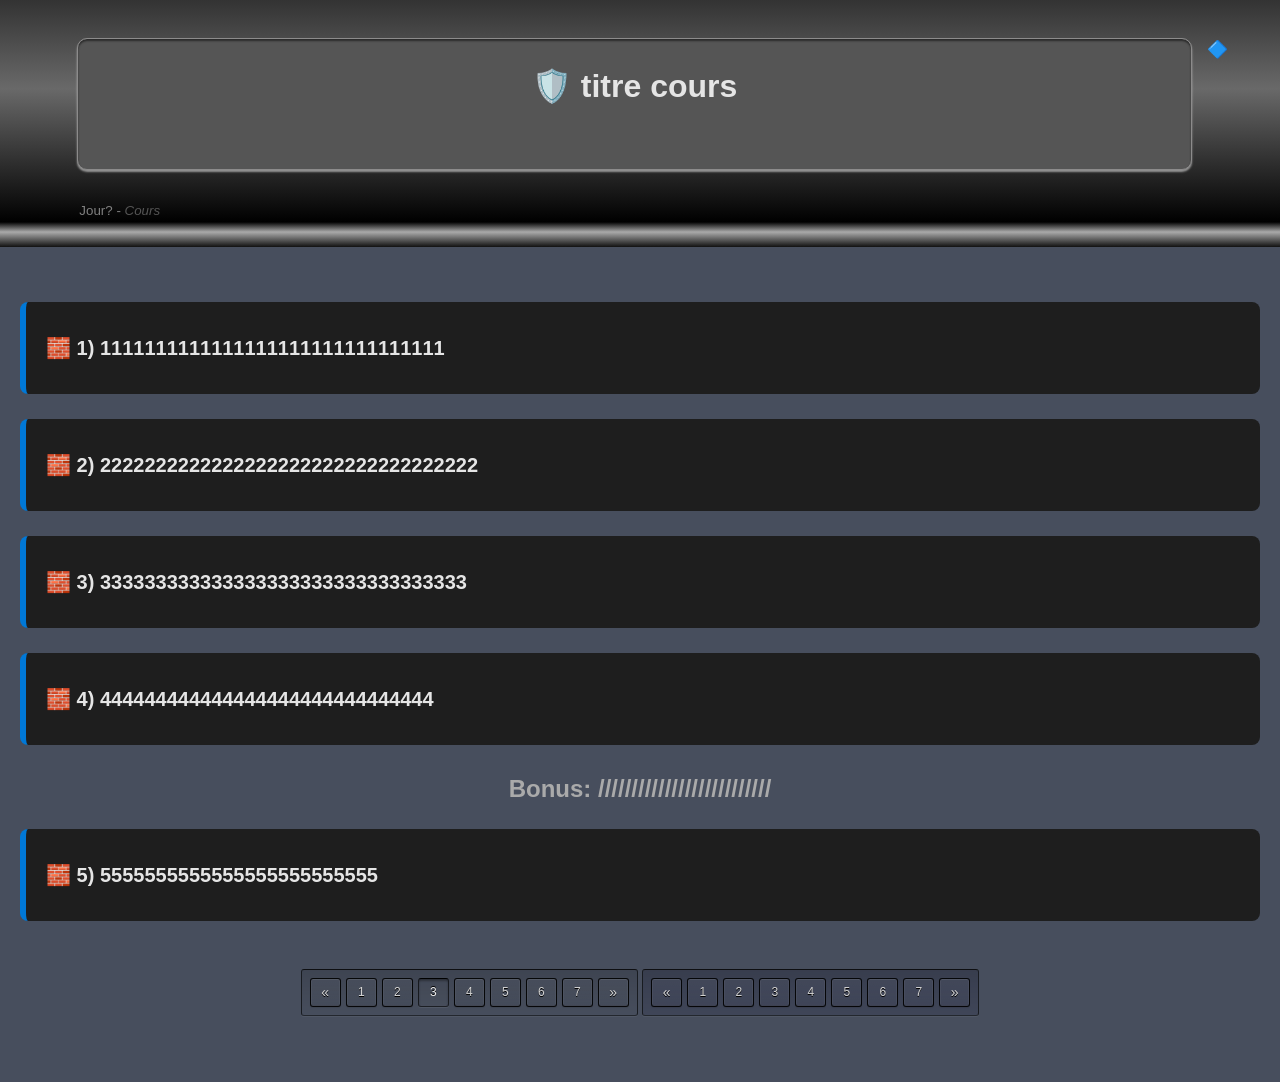
<file: template-cours.html>
<!DOCTYPE html>
<html lang="fr">
<head>
    <meta charset="UTF-8">
    <title>Jour?</title><!-- Mardi 02.06.26  -->
	<link rel="stylesheet" href="dependance/prism.css" media="screen" />
    <link rel="stylesheet" href="dependance/dark.css" >
    <link rel="stylesheet" href="dependance/pagination.css" >
    <link rel="stylesheet" href="dependance/footer.css" ><!-- footer ndreda -->	
	<link rel="stylesheet" href="dependance/flexfooter.css" >
	<link rel="stylesheet" href="dependance/top.css" /><!-- Go to top -->
	
	<script src="dependance/prism.js" type="text/javascript" ></script>
	<script src="dependance/pagination.js" defer type="text/javascript" ></script>
	<script src="dependance/top.js" defer></script><!-- Go to top --> 
</head>

<body>
<header> 
	
	<div class="content-footer"> 
         	
		 <div class="ndreda-footer" style="padding:0;" >  
			<!-- animation du footer -->
			<div style="position: relative; top:0; right:auto; width:auto;">		
				<div class="wrapper" style=" ">
					<div class="obj"></div>
					<div class="obj"></div>
				</div>
				
			</div>	
			<!-- contenu du footer -->
			<div id="ndreda-footerG" style="width:100%;" >
			    <h1>🛡️  titre cours  </h1>
			</div>
		</div>		
		 <small class="copyright_"><span style="color:gray;">Jour?  -</span> <i style="color:#555">Cours</i></small> 
		 <span class="marfa3 logo-emoji">🔷</span>
	</div>	  
</header>


<div class="conteneur-reponses separateur1"></div> <!-- séparateur -->
<main class="contenu">
<!-- <h1>🛡️ Feuille de Route Sécurité — Lundi 25.05.26</h1>  -->

<!-- SECTION 1 -->
<div class="section">
    <div class="accordion-title">🧱 1) 1111111111111111111111111111111</div>
    <div class="accordion-content">

        <h4>Objets: Ob111111111111111111111 </h4>
        <div class="task">
            <input type="checkbox" id="t11">
            <label for="t11">1.1 — 111111111111111111.</label>
			<div class="script">
				<pre><code class="language-ts">
					// Exemple simple:
					interface User { 
					   name: string;
					   age: number;
					}
					let u: Partial&lt;User> = {
					   name: "Andjib" 
					};
					
					//Exemple concret:
					type UpdateOptions = Partial&lt;GestureOptions>;
					
					//Exemple3: 
					*/
					interface Settings{
					   theme: string; 
					   fontSize: number; 
					}
					let patch: Partial&lt;Settings> = {
					   fontSize: 18
					};
			    </code></pre>
			</div>
        </div>

        <div class="task">
            <input type="checkbox" id="t12">
            <label for="t12">1.2 — 1.222222222222222222222222</label>
			<div class="script">
				<pre><code class="language-ts">
					// Exemple simple:
					interface Config {
					  port?: number;
					  debug?: boolean;
					}
					let c: Required&lt;Config> = {
					  port: 3000,
					  debug: true
					};
					
					//Exemple2: 
					interface Options {
					  delay?: number;
					  repeat?: number;
					}
					let strict: Required&lt;Options> = {
					  delay: 100,
					  repeat: 2
					};
			    </code></pre>
			</div>
        </div>

        <div class="task">
            <input type="checkbox" id="t13">
            <label for="t13">1.3 — 1.33333333333333333333333.</label>
			<div class="script">
				<pre><code class="language-ts">
					// Exemple simple:
					interface Point {
					  x: number;
					  y: number;
					}
					const p: Readonly&lt;Point> = { x: 10, y: 20 };
					// p.x = 30; ❌ Erreur
					
					//Exemple2: 
					interface Position {
					  x: number;
					  y: number;
					}
					const pos: Readonly&lt;Position> = { x: 10, y: 20 };
			    </code></pre>
			</div>
        </div>

        <div class="task">
            <input type="checkbox" id="t14">
            <label for="t14">1.4 — 1.444444444444444444444444444444</label>
			<div class="script">
				<pre><code class="language-ts">
					// Exemple simple:
					interface User {
					  name: string;
					  age: number;
					  email: string;
					}
					type UserPreview = Pick&lt;User, "name" | "email">;
					
					//Exemple2: 
					interface User {
					  name: string;
					  age: number;
					  email: string;
					}
					type UserNameEmail = Pick&lt;User, "name" | "email">;
			    </code></pre>
			</div>
        </div>

        <div class="task">
            <input type="checkbox" id="t15">
            <label for="t15">1.5 — 1.555555555555555555555555555.</label>
			<div class="script">
				<pre><code class="language-ts">
					// Exemple simple:
					type UserWithoutEmail = Omit&lt;User, "email">;
					
					//Exemple2:
					type UserWithoutAge = Omit&lt;User, "age">;
			    </code></pre>
			</div>
        </div>
		
		
		<div class="task">
            <input type="checkbox" id="t16">
            <label for="t16">1.6 — 1.66666666666666666666666666666666666.</label>
			<div class="script">
				<pre><code class="language-ts">
                    type Scores = Record<string, number>;
					let s: Scores = {
					  math: 18,
					  physics: 17
					};
					👉 string = le type des clés  
					👉 number = le type des valeurs
					
					//Exemple concret:
					type GestureMap = Record&lt;string, Gesture>;
					
					//Exemple3: 
					type GestureMap = Record&lt;string, Gesture>;
					let map: GestureMap = {
					  login: { type: "click", target: "#login", options: { button: "left" } }
					};
			    </code></pre>
			</div>
        </div>
		
		<div class="task">
            <input type="checkbox" id="t17">
            <label for="t17">1.7 — 1.7777777777777777777777777777777.</label>
			<div class="script">
				<pre><code class="language-ts">
					// Exemple simple:
					function createUser() {
					  return { name: "Andjib", age: 30 };
					}
					type UserType = ReturnType&lt;typeof createUser>;
					
					//Exemple2: 
					function buildGesture() {
					  return { type: "hover", target: "#menu", options: { button: "left" } };
					}
					type BuiltGesture = ReturnType&lt;typeof buildGesture>;
			    </code></pre>
			</div>
        </div>

    </div>
</div>

<!-- SECTION 2 -->
<div class="section">
    <div class="accordion-title">🧱 2) 2222222222222222222222222222222222</div>
    <div class="accordion-content">

        <h4>Objets: ob22222222222222222222222222222</h4>

        <div class="task">
            <input type="checkbox" id="t21">
            <label for="t21">2.1 — 2.111111111111111111111</label>
			<div class="script">
				<pre><code class="language-ts">
					// C'est une fonction qui accepte n’importe quel type, mais garde ce type intact.
					function identity&lt;T>(value: T): T {
					  return value;
					}
					identity&lt;string>("Hello");
					identity&lt;number>(42);
					identity&lt;boolean>(true);

					👉 &lt;T> = le type
					👉 value: T = paramètre typé
					👉 : T = retour typé

					//Exemple:

					function identity&lt;T>(value: T): T {
					  return value;
					}
					identity("Hello");
					identity(123);
					identity(true);
			    </code></pre>
			</div>
        </div>

        <div class="task">
            <input type="checkbox" id="t22">
            <label for="t22">2.2 — 2.222222222222222222222222222222</label>
			<div class="script">
				<pre><code class="language-ts">
					function first&lt;T>(arr: T[]): T {
					  return arr[0];
					}

					first&lt;number>([10, 20, 30]);   // retourne 10
					first&lt;string>(["a", "b"]);     // retourne "a"

					//Exemple2:

					function first&lt;T>(arr: T[]): T {
					  return arr[0];
					}
					first([10, 20, 30]);
					first(["a", "b"]);

			    </code></pre>
			</div>
        </div>

        <div class="task">
            <input type="checkbox" id="t23">
            <label for="t23" id="j323">2.3 — 2.33333333333333333333</label>
			<div class="script">
				<pre><code class="language-ts">
					//Tu peux faire des types qui acceptent un paramètre :

					type Box&lt;T> =  { value: T; } ;

					let n: Box&lt;number> = { value: 10 };
					let s: Box&lt;string> = { value: "Hello" };

					//Exemple2
					type Box&lt;T> = { value: T; };

					let b1: Box&lt;number> = { value: 10 };
					let b2: Box&lt;string> = { value: "TS" };
			    </code></pre>
			</div>
        </div>

        <div class="task">
            <input type="checkbox" id="t24">
            <label for="t24">2.4 — 2.444444444444444444</label>
			<div class="script">
				<pre><code class="language-ts">
					//ApiResponse: Quand on attend une reponse: On précise le status( réçu ou pas)

					//Exemple1: Couple Clé/valeur
					interface ApiResponse&lt;T> {
					  data: T;
					  status: number;
					}
					let userResponse: ApiResponse&lt;{ name: string }> = {
					  data: { name: "Andjib" },
					  status: 200
					};

					//Exemple2: Une chaîne de caractères 
					interface ApiResponse&lt;T> {
					  data: T;
					  status: number;
					}
					let r: ApiResponse&lt;string> = {
					  data: "OK",
					  status: 200
					};
			    </code></pre>
			</div>
        </div>
		
		<div class="task">
            <input type="checkbox" id="t25">
            <label for="t25">2.5 — 2.555555555555555555555555555555555</label>
			<div class="script">
				<pre><code class="language-ts">
					//Tu peux limiter ce que T peut être : &lt; T extends contrainte >

					function logLength&lt; T extends { length: number } >(item: T) {
					  console.log(item.length);
					}

					logLength("Hello");
					logLength([1, 2, 3]);

					//→ T extends { length: number }  
					//👉 T doit avoir une propriété length. 

					//Exemple2
					function logLength&lt; T extends { length: number }>(item: T) {
					  console.log(item.length);
					}
					logLength("Hello");
					logLength([1, 2, 3]);

			    </code></pre>
			</div>
        </div>
		
		<div class="task">
            <input type="checkbox" id="t26">
            <label for="t26">2.6 — 2.6666666666666666666666</label>
			<div class="script">
				<pre><code class="language-ts">
					//repeat&lt;T>( argument typé, nombre de repetitions)
					function repeat&lt;T>(value: T, times: number): T[] {
					  return Array(times).fill(value);
					}
					repeat&lt;string>("Hi", 3);   // ["Hi", "Hi", "Hi"]
					repeat&lt;number>(7, 2);      // [7, 7]

					//Exemple2

					function repeat&lt;T>(value: T, times: number): T[] {
					  return Array(times).fill(value);
					}
					repeat("Hi", 3);
					repeat(7, 2);
					
			    </code></pre>
			</div>
        </div>
		
		<div class="task">
            <input type="checkbox" id="t27">
            <label for="t27">2.7 — 2.777777777777777777777777777777</label>
			<div class="script">
				<pre><code class="language-ts">
					//Tu peux typer des actions :

					interface Action&lt;T> {
					  type: string;
					  payload: T;
					}
					let clickAction: Action&lt;Gesture> = {
					  type: "CLICK",
					  payload: { type: "click", target: "#login", options: { button: "left" } }
					};

					//Exemple:

					interface Action&lt;T> {
					  type: string;
					  payload: T;
					}
					let a: Action&lt;Gesture> = {
					  type: "CLICK",
					  payload: { type: "click", target: "#login", options: { button: "left" } }
					};

			    </code></pre>
			</div>
        </div>

    </div>
</div>

<!-- SECTION 3 -->
<div class="section">
    <div class="accordion-title">🧱 3) 333333333333333333333333333333333</div>
    <div class="accordion-content">

        <h4>Objets:  ob333333333333333333333333333333333 </h4>

        <div class="task">
            <input type="checkbox" id="t31">
            <label for="t31">3.1 — Gris vert - Interface générique simple </label>
			<div class="script">
				<pre><code class="language-ts">
					interface Box&lt;T> {
					  value: T;
					}
					let n: Box&lt;number> = { value: 10 };
					let s: Box&lt;string> = { value: "Hello" };
					//👉 T est un paramètre de type  
					//👉 Tu peux mettre ce que tu veux dedans

					//Exemple2
					interface Box&lt;T> {
					  value: T;
					}
					let b: Box&lt;number> = { value: 10 };

			    </code></pre>
			</div>
        </div>

        <div class="task">
            <input type="checkbox" id="t32">
            <label for="t32">3.2 — 3.222222222222222222222222222222</label>
			<div class="script">
				<pre><code class="language-ts">
					interface Pair&lt;A, B> {
					  first: A;
					  second: B;
					}
					let p: Pair&lt;string, number> = {
					  first: "Age",  
					  second: 30
					};
					//👉 &lt;string, number> correspond à  <"Age", 30>
					//👉 Tu peux combiner plusieurs types
					//👉 Très utile pour les structures complexes

					//Exemple2 ( 2 paramètres)
					interface Pair&lt;A, B> {
					  first: A;
					  second: B;
					}
					let p: Pair&lt;string, number> = { first: "Age", second: 30 };

			    </code></pre>
			</div>
        </div>
		
		<div class="task">
            <input type="checkbox" id="t33">
            <label for="t33">3.3 — 3.333333333333333333333333333</label>

			<div class="script">
				<pre><code class="language-ts">
					//Tu peux limiter ce que T peut être :
					interface HasId&lt;T extends { id: number }> {
					  item: T;
					}
					let user: HasId&lt;{ id: number; name: string }> = {
					  item: { id: 1, name: "Andjib" }
					};
					//👉 T doit avoir un id: number

					//Exemple2
					interface HasId&lt;T extends { id: number }> {
					  item: T;
					}
					let h: HasId&lt;{ id: number; name: string }> = {
					  item: { id: 1, name: "TS" }
					};

			    </code></pre>
			</div>
        </div>
		
		
		<div class="task">
            <input type="checkbox" id="t34">
            <label for="t34">3.4 — 3.444444444444444444444444444</label>
			<div class="script">
			<div class="script">
				<pre><code class="language-ts">
					interface List&lt;T> {
					  items: T[];
					}
					let numbers: List&lt;number> = { items: [1, 2, 3] };
					let names: List&lt;string> = { items: ["A", "B"] };

					//Exemple

					interface List&lt;T> {
					  items: T[];
					}
					let l: List&lt;string> = { items: ["A", "B"] };

			    </code></pre>
			</div>
			</div>
        </div>
		
		<div class="task">
            <input type="checkbox" id="t35">
            <label for="t35">3.5 — 3.555555555555555555555555555555</label>
			<div class="script">
			<div class="script">
				<pre><code class="language-ts">
					//Tu peux typer une fonction dans une interface :
					interface Transformer&lt;T> {
					  transform(value: T): T;
					}
					let upper: Transformer&lt;string> = {
					  transform(v) {
						return v.toUpperCase();
					  }
					};

					//Exemple2

					interface Transformer&lt;T> {
					  transform(value: T): T;
					}
					let t: Transformer&lt;string> = {
					  transform(v) {
						return v.toUpperCase();
					  }
					};

			    </code></pre>
			</div>
			</div>
        </div>

		<div class="task">
            <input type="checkbox" id="t36">
            <label for="t36">3.6 — 3.66666666666666666666666666666</label>
			<div class="script">
			<div class="script">
				<pre><code class="language-ts">
					interface Action&lt;TPayload> {
					  type: string;
					  payload: TPayload;
					}
					let clickAction: Action&lt;Gesture> = {
					  type: "CLICK",
					  payload: {
						type: "click",
						target: "#login",
						options: { button: "left" }
					  }
					};
					//👉 Tu peux typer le payload avec n’importe quoi
					//👉 Très utile pour les actions UI, API, tests

					//Exemple2 :  Interface générique + Gesture(Playwright vibe)🔹

					interface Action&lt;T> {
					  type: string;
					  payload: T;
					}
					let a: Action&lt;Gesture> = {
					  type: "CLICK",
					  payload: { type: "click", target: "#login", options: { button: "left" } }
					};

			    </code></pre>
			</div>
			</div>
        </div>
		
		<div class="task">
            <input type="checkbox" id="t37">
            <label for="t37">3.7 — 3.77777777777777777777777777</label>
			<div class="script">
			<div class="script">
				<pre><code class="language-ts">
					interface ApiResponse&lt;T> {
					  data: T;
					  status: number;
					  error?: string;
					}
					let userResponse: ApiResponse&lt;{ name: string; age: number }> = {
					  data: { name: "Andjib", age: 30 },
					  status: 200
					};

					//Exemple
					interface ApiResponse&lt;T> {
					  data: T;
					  status: number;
					}

					let r: ApiResponse&lt;{ name: string }> = {
					  data: { name: "Andjib" },
					  status: 200
					};

			    </code></pre>
			</div>
			</div>
        </div>
		
		<div class="task">
            <input type="checkbox" id="t38">
            <label for="t38">3.8 — 3.88888888888888888888888888888888</label>
			<div class="script">
			<div class="script">
				<pre><code class="language-ts">
					interface Patch&lt;T> {
					  update: PartialT&lt;>;
					}
					let patchUser: Patch&lt;{ name: string; age: number }> = {
					  update: { age: 31 }
					};
					//👉 Tu combines génériques + Partial
					//👉 Tu construit donc une structure de mise à jour propre

					//Exemple2 : Interface générique + Partial 🔹

					interface Patch&lt;{T> {
					  update: Partial&lt;{T>;
					}
					let p2: Patch&lt;{{ name: string; age: number }> = {
					  update: { age: 31 }
					};

			    </code></pre>
			</div>
			</div>
        </div>
		
	</div>
</div>

<!-- SECTION 3 -->
<div class="section">
    <div class="accordion-title">🧱 4) 444444444444444444444444444444</div>
    <div class="accordion-content">

        <h4>Objets: Ça prépare directement à Playwright📌(car Playwright utilise énormément de types complexes). </h4>

        <div class="task">
            <input type="checkbox" id="t41">
            <label for="t41">4.1 — 4.111111111111111111111111111 </label>
			<div class="script">
				<pre><code class="language-ts">
					//Une interface peut décrire une fonction.
					interface Add {
					  (a: number, b: number): number;
					}
					const sum: Add = (x, y) => x + y;
					//👉 Tu définis le type de la fonction, pas un objet.
					//👉 Très utile pour typer des callbacks.


					//Exemple2
					interface Multiply {
					  (a: number, b: number): number;
					}
					const mul: Multiply = (x, y) => x * y;

			    </code></pre>
			</div>
        </div>

        <div class="task">
            <input type="checkbox" id="t42">
            <label for="t42">4.2 — 4.22222222222222222222222222222222</label>
			<div class="script">
				<pre><code class="language-ts">
					interface User {
					  name: string;
					  age: number;
					}
					function createUser(name: string, age: number): User {
					  return { name, age };
					}
					//👉 Le retour est typé
					//👉 Tu garantis la forme de l’objet

					//Exemple2
					interface Point {
					  x: number;
					  y: number;
					}
					function createPoint(x: number, y: number): Point {
					  return { x, y };
					}
			    </code></pre>
			</div>
        </div>
		
		<div class="task">
            <input type="checkbox" id="t43">
            <label for="t43">4.3 — 4.333333333333333333333333333</label>

			<div class="script">
				<pre><code class="language-ts">
					//Sortie: Une valeur de même type que le paramètre entré
					function wrap&lt;T>(value: T): { item: T } {
					  return { item: value };
					}
					wrap("Hello");   // { item: "Hello" }
					wrap(42);        // { item: 42 }
					//👉 Le type du retour dépend du type du paramètre
					//👉 Ultra puissant

					//Exemple2
					function wrap&lt;T>(value: T): { item: T } {
					  return { item: value };
					}
					wrap("TS");
					wrap(99);
			    </code></pre>
			</div>
        </div>
		
		
		<div class="task">
            <input type="checkbox" id="t44">
            <label for="t44">4.4 — 4.4444444444444444444444444</label>
			<div class="script">
				<pre><code class="language-ts">
					//function blabla&lt;TypeEntré extends contrainte>(paramètre): TypeRetour
					function withId&lt;T extends { id: number }>(obj: T): T {
					  console.log("ID:", obj.id);
					  return obj;
					}
					withId({ id: 1, name: "Andjib" });
					//👉 T doit avoir un id  
					//👉 Tu sécurises ton code

					//Exemple2
					function logId&lt;T extends { id: number }>(obj: T): void {
					  console.log(obj.id);
					}
					logId({ id: 10, name: "Test" });
			    </code></pre>
			</div>
        </div>
		
		<div class="task">
            <input type="checkbox" id="t45">
            <label for="t45">4.5 — 4.55555555555555555555555</label>
			<div class="script">
				<pre><code class="language-ts">
					interface GestureOptions {
					  button: "left" | "right" | "middle";
					  delay?: number;
					  repeat?: number;
					}
					function executeGesture(target: string, options: GestureOptions) {
					  console.log(`Geste sur ${target} avec bouton ${options.button}`);
					}
					//👉 Tu garantis que les options sont correctes
					//👉 Tu évites les erreurs runtime

					//Exemple2
					interface Options {
					  delay?: number;
					  repeat?: number;
					}
					function run(action: string, opts: Options) {
					  console.log(action, opts.delay, opts.repeat);
					}
			    </code></pre>
			</div>
        </div>

		<div class="task">
            <input type="checkbox" id="t46">
            <label for="t46">4.6 — 4.66666666666666666666666666666666666</label>
			<div class="script">
				<pre><code class="language-ts">
					function makeList&lt;T>(...items: T[]): T[] {
					  return items;
					}
					makeList(1, 2, 3);         // number[]
					makeList("a", "b");        // string[]

					//Exemple2:  Fonction générique qui retourne un tableau🔹
					function toArray&lt;T>(value: T): T[] {
					  return [value];
					}
					toArray("Hello");
					toArray(123);
			    </code></pre>
			</div>
        </div>
		
		<div class="task">
            <input type="checkbox" id="t47">
            <label for="t47">4.7 — 4.77777777777777777777</label>
			<div class="script">
									<pre><code class="language-ts">
					⚠️Problème( voir maestro): la 3ème valeur de retour(options), n'est pas dans les paramètres d'entrée ?????
					function buildGesture(type: GestureType, target: string): Gesture {
					  return {
						type,
						target,
						options: { button: "left" }
					  };
					}
					const g = buildGesture("click", "#login");
					//👉 Tu construis un Gesture typé
					//👉 Tu garantis la structure

					//Exemple2: Fonction typée + Gesture🔹 
					function buildGesture(type: GestureType, target: string): Gesture {
					  return {
						type,
						target,
						options: { button: "left" }
					  };
					}
			    </code></pre>
			</div>
        </div>
		
		<div class="task">
            <input type="checkbox" id="t48">
            <label for="t48">4.8 — 4.888888888888888888888888888888</label>
			<div class="script">
				<pre><code class="language-ts">
					//Cas de "Partial" : utility type  N°1 👉( voir 1.1) - 👉( voir aussi la structure de Gesture Jour2/?.?)
					function patchGesture(update: Partial&lt;Gesture>): Partial<Gesture> {
					  return update;
					}
					patchGesture({ target: "#menu" }); // On prend donc, juste une seule option de l'interface Gesture
					//👉 Tu acceptes des mises à jour partielles
					//👉 Tu retournes un type partiel


					Exemple2:  Fonction + Partial 🔹
					function updateGesture(update: Partial&lt;Gesture>) {
					  return update;
					}
					updateGesture({ delay: 100 }); // Une autre option de l'interface Gesture
			    </code></pre>
			</div>
        </div>
		
	</div>
</div>

<h2 style="text-align:center; color:#aaa;">Bonus: ////////////////////////// </h2>

<!-- SECTION 5 -->
<div class="section">
    <div class="accordion-title">🧱 5)  5555555555555555555555555</div>
    <div class="accordion-content">

        <h4>Objets: ob555555555555555555555555555. </h4>
        <div class="task">
            <input type="checkbox" id="t51">
            <label for="t51">?.? — ????????????????????  </label>
			<div class="script">
				<pre><code class="language-ts">
					// 1111111111111111111 
					// ... 
			    </code></pre>
			</div>
        </div>

        <div class="task">
            <input type="checkbox" id="t52">
            <label for="t52">5.2 - 222222222222222</label>
			<div class="script">
				<pre><code class="language-ts">
					//  2222222222
					//  ...
                    

			    </code></pre>
			</div>
        </div>

    </div>
</div>

    <!--  PAGINATION  -->
	<div class="tabcontent" id="tabcontent" style=" margin-top:3em; margin-bottom:0; " >
		  <section class="containerPagination"  > 
			<nav class="pagination"  >
			  <a class="prev">&laquo;</a>
			  <a   href="index.html"  class="btn popup">
			      1
				  <span class="popuptext">Sécurité procedurale !</span>
			  </a>
			  <a   href="secusymfony.html"   class="btn popup-bottom">
			       2
				   <span class="popuptext">Sécurité symfony !</span>
			  </a> 
			  <a   href="#"  class="btn popup activer default-btn">
			      3
				  <span class="popuptext">Types avancés<br> Cours... </span>
			  </a>
			  <a   href="debug.html"   class="btn popup-bottom">
			       4
				   <span class="popuptext">Débug ⚠️</span>
			  </a>
			  <a   href="j5cours.html"  class="btn popup">
			       5
				   <span class="popuptext">Tests paramétrés<br> Cours... </span>
			  </a>
			  <a   href="j6cours.html"   class="btn popup-bottom">
			       6
				   <span class="popuptext">Architecture<br> Cours... </span>
			  </a>
			  <a   href="j7cours.html"  class="btn popup">
			       7
				   <span class="popuptext">777777777777777<br> Cours... </span>
			  </a>
			  <a class="next">&raquo;</a>
			</nav>
			<nav class="pagination pagination-blue">
			  <a class="prev">&laquo;</a>
			  <a    onclick="filterSelection('ibnAtiyya')" class="btn" >1</a>
			  <a    onclick="filterSelection('ar-Râzî')"   class="btn" >2</a>
			  <a   href="j3exos.html"  class="btn popup  default-btn">
			      3
				  <span class="popuptext">Types avancés<br> Exercices... </span>
			  </a>
			  <a   href="j4exos.html"   class="btn popup-bottom">
			       4
				   <span class="popuptext">Modélisations avancées<br> Exercices... </span>
			  </a>
			  <a   href="j5exos.html"  class="btn popup">
			       5
				   <span class="popuptext">Type avancé<br> Exercices... </span>
			  </a>
			  <a   href="j6exos.html"   class="btn popup-bottom">
			       6
				   <span class="popuptext">Mini-projet<br> TP... </span>
			  </a>
			  <a   href="j7exos.html"  class="btn popup">
			       7
				   <span class="popuptext">777777777777<br> Exercices... </span>
			  </a>
			  <!-- <a    onclick="filterSelection('zawawi')"    class="btn activer" style="display:none;">5</a>  Pourquoi je fais ça? car class "activer" doit être intialement présent sur un bouton pour pour se propager sur les autres bouton suivant le clic utilisateur. Je met un "display:none" car je ne veux pas voir de btn enfoncé  tant que l'utilisateur ne l'a pas touché.( un peu long ce p'tit bavardage mé cpa grav)  -->
			  <a id="btnNotes" class="next btn popup toggle-btn" onclick="toggleNotes();">
					&raquo;
					<span class="popuptext" id="myPopup">Notes de bas de page !</span>
			  </a>
			</nav>
		  </section> 
	</div>		
	<!--  fin PAGINATION  -->
</main>


<div id="notes" class="footer-notes"> <!--  Repliable (comme un panneau d’admin)    -->
	<div class="conteneur-reponses"></div> <!-- séparateur -->
	<footer style="height:auto; padding:0;" >     
		<h3>
		  Objectif: Inventer des types (puissants, réutilisables, propres)  
		</h3>	
		<div class="flexfooter">
			<div>
				   <h4 style="color:gold; padding-bottom:0; margin-bottom:0;">1. Les types utilitaires:</h4>
				   <ul style="padding-block:0; margin-block:0;">
				      <li> ✔ Partial&lt;T></li>
				      <li> ✔ Required&lt;T></li>
				      <li> ✔ Readonly&lt;T></li>
				      <li> ✔ Pick&lt;T></li>
				      <li> ✔ Omit<&lt;T></li>
				      <li> ✔ Record&lt;T></li>
				      <li> ✔ ReturnType&lt;T></li>
				   </ul>
				   <p style="padding-top:0; margin-top:0;">
				     permettent de tranceformer des types existants.<br>
					 👉 Ce sont les “super‑pouvoirs” de TypeScript.
				   </p>
				   
				   <h4 style="color:gold; padding-bottom:0; margin-bottom:0;">2. Les génériques</h4>
				   <b>function identity&lt;T>(value: T): T { ... }</b>
				   <ul style="padding-block:0; margin-block:0;">
				      <li> ✔ ça permet d'inventer des types flexibles</li>
				      <li> ✔ ça évite les répétitions </li>
				      <li> ✔ ça améliore la sécurité du code</li>
				   </ul>
				   <p style="padding-top:0; margin-top:0;">
				     C'est pour de tranceformer des types existants.<br>
					 👉C’est le cœur du TypeScript moderne.
				   </p>
				   

			</div>
			<div>
				   <h4 style="color:gold; padding-bottom:0; margin-bottom:0;">3. Generic Interfaces & Types</h4>
				   <b>On parle d'Interfaces génériques avancées et de types paramétrés </b>
				   <p style="padding-bottom:0; margin-bottom:0;">
				      Comment écrire : 
				   </p>
				   <ul style="padding-block:0; margin-block:0;">
				      <li> interface ApiResponse&lt;T> {</li>
				      <li> &emsp;data: T; </li>
				      <li> &emsp;status: number;</li>
				      <li> }</li>
				   </ul>
				   <p style="padding-top:0; margin-top:0;">
					Et comment les utiliser avec :<br>
					  &emsp;→  Des types complexes, des objets, <br>
					  &emsp;→  des tableaux, des fonctions<br>
					👉 C’est ce qui permet de modéliser des réponses API, des actions Playwright📌, etc. 
				   </p>
				   
				   
				   <h4 style="color:gold; padding-bottom:0; margin-bottom:0;">4. Fonctions typées avancées</h4>
				   <b>Il y en a 3 fonctions typées:</b>
				   <ul style="padding-block:0; margin-block:0;">
				      <li> ✔ Les fonctions génériques,</li>
				      <li> ✔ celles retournant des types complexes </li>
				      <li> ✔ celles qui manipulent des objets typés</li>
				      <li> ✔ et les signatures de fonction </li>
				   </ul>
				   <p style="padding-top:0; margin-top:0;">
				     👉 Ça te prépare directement à Playwright, <br>
					  car Playwright utilise énormément de types complexes.
				   </p>
			</div>
			<div>
				   <h4 style="color:gold; padding-bottom:0; margin-bottom:0;">5. Les types conditionnels</h4>
				   <b>C’est le niveau “maestro”:</b>
				   <ul style="padding-block:0; margin-block:0;">
				      <li></li>
				      <li>  T extends U ? X : Y </li>
				      <li> </li>
				   </ul>
				   <p style="padding-top:0; margin-top:0;">
				     👉C’est ce qui permet à TypeScript d’être intelligent.
				   </p>
				  
				 
			
				  </p>

			</div>
		</div>
		
		<div class="content-footer" style="margin-top:0;">         
			<div class="ndreda-footer"> 		  
				<ul type="square">
				    <li>Generic symbol:  &lt; ... ></li> 
					<li>Generic Types : Types paramétrés</li>
					<li>Generic Interfaces: Interfaces génériques</li>
					<li>Call signatures: Signatures de fonction </li>
				</ul>
			</div>		
			<span class="copyright_"><span style="color:gray;">2019 &copy; -</span> Master Handi</span>
		</div>	  
	</footer>
</div>

<script>
    const PAGE_PREFIX = "layout_"; 
</script>
<script src="dependance/checklist.js"></script>
<!--  Redirection: Echec ouverture du panel 
<script>
document.addEventListener("DOMContentLoaded", () => {
    const hash = window.location.hash;

    if (hash) {
        const target = document.querySelector(hash);

        if (target) {
            setTimeout(() => {
                document.documentElement.scrollTo({
                    top: target.offsetTop,
                    behavior: "smooth"
                });
            }, 50);
        }
    }
});
</script>
-->

<button onclick="topFunction()" id="myBtn" title="Go to top"  >
	<img  src="dependance/top.JPG" id="imageToTop" style="padding:0; margin:0; ">
</button>


</body>
</html>
</file>
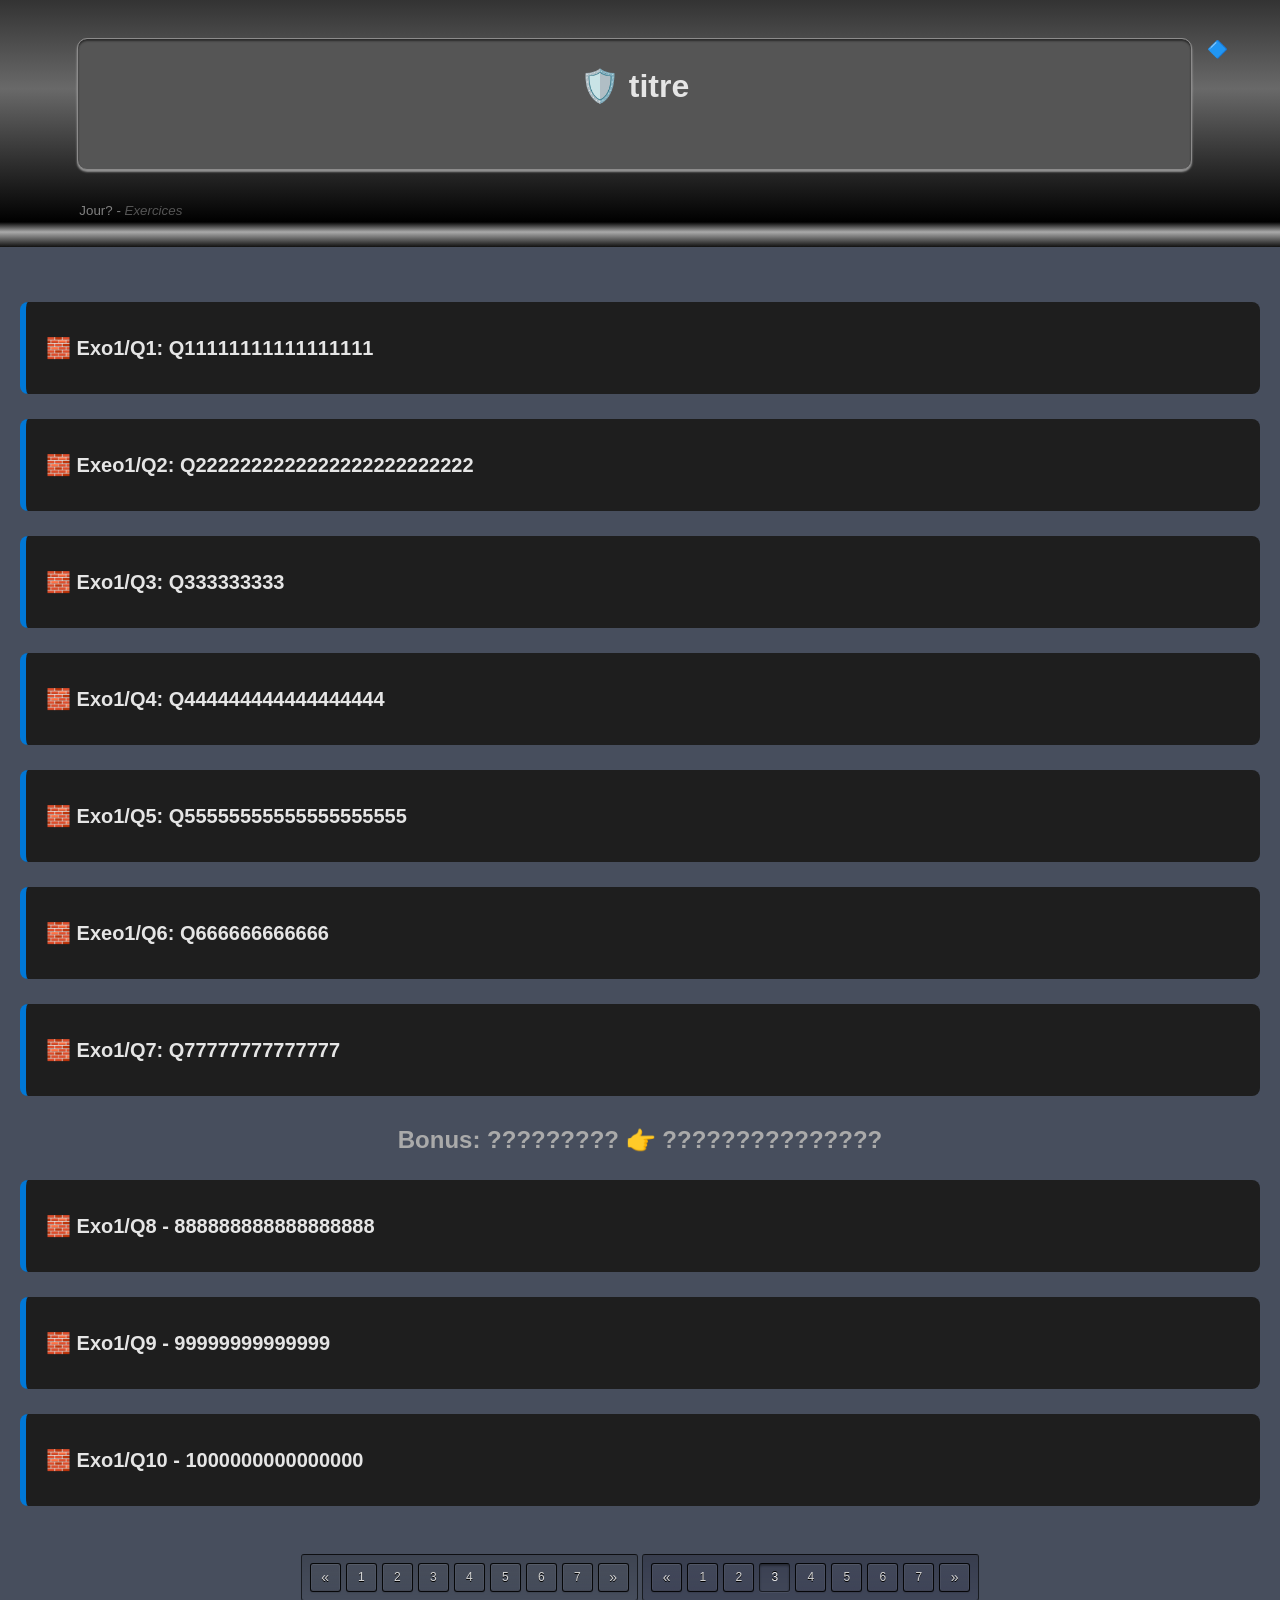
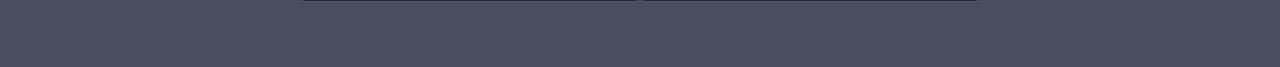
<file: template-exos.html>
<!DOCTYPE html>
<html lang="fr">
<head>
    <meta charset="UTF-8">
    <title>Jour?</title><!-- Mardi 02.06.26  -->
	<link rel="stylesheet" href="dependance/prism.css" media="screen" />
    <link rel="stylesheet" href="dependance/dark.css" >
    <link rel="stylesheet" href="dependance/pagination.css" >
    <link rel="stylesheet" href="dependance/footer.css" ><!-- footer ndreda -->	
	<link rel="stylesheet" href="dependance/flexfooter.css" >
	
	<script src="dependance/prism.js" type="text/javascript" ></script>
	<script src="dependance/pagination.js" defer type="text/javascript" ></script>
</head>

<body>
<header> 
	
	<div class="content-footer"> 
         	
		 <div class="ndreda-footer" style="padding:0;" >  
			<!-- animation du footer -->
			<div style="position: relative; top:0; right:auto; width:auto;">		
				<div class="wrapper" style=" ">
					<div class="obj"></div>
					<div class="obj"></div>
				</div>
				
			</div>	
			<!-- contenu du footer -->
			<div id="ndreda-footerG" style="width:100%;" >
			    <h1>🛡️ titre  </h1>
			</div>
		</div>		
		 <small class="copyright_"><span style="color:gray;">Jour?  -</span> <i style="color:#555">Exercices</i></small> 
		 <span class="marfa3 logo-emoji">🔷</span>
	</div>	  
</header>


<div class="conteneur-reponses separateur1"></div> <!-- séparateur -->
<main class="contenu">
<!-- <h1>🛡️ Feuille de Route Sécurité — Lundi 25.05.26</h1>  -->

<!-- SECTION 1 -->
<div class="section">
    <div class="accordion-title">🧱 Exo1/Q1: Q11111111111111111</div>
    <div class="accordion-content">

        <h4>Objets: Définir un type générique Box&lt;T> </h4>
        <div class="task">
            <input type="checkbox" id="t11">
            <label for="t11">Enoncé  </label>
			<div class="script">
				<pre><code class="language-ts">
					// Il contient : 
					{ value: T;   timestamp: number; }
			    </code></pre>
			</div>
        </div>

        <div class="task">
            <input type="checkbox" id="t12">
            <label for="t12">Solution <a href="j?cours.html#j???" target="_blank" style="text-decoration:none !important; color:inherit;">👉 Cf. Jour?/Cours/?.?</a></label>
			<div class="script">
				<pre><code class="language-ts">
					// Ces 3 version sont valides:
					
					type Box&lt;T> = {   value: T, timestamp: number, };
					
					type Box&lt;T> = {   value: T; timestamp: number; };
					
					interface Box&lt;T> { value: T;  timestamp: number; }
					let s: Box<string> = { value: "Hello", timestamp:Date.now()  };

			    </code></pre>
			</div>
        </div>

    </div>
</div>

<!-- SECTION 2 -->
<div class="section">
    <div class="accordion-title">🧱 Exeo1/Q2: Q2222222222222222222222222 </div>
    <div class="accordion-content">

        <h4>Objets: Ob2222222222222222222 </h4>

        <div class="task">
            <input type="checkbox" id="t21">
            <label for="t21">Enoncé</label>
			<div class="script">
				<pre><code class="language-ts">
					// Elle contient:  
					{ type: string;  payload: TPayload; } 
			    </code></pre>
			</div>
        </div>

        <div class="task">
            <input type="checkbox" id="t22">
            <label for="t22">Solution 👉 Cf. Jour?/Cours/?.?</label>
			<div class="script">
				<pre><code class="language-ts">
					interface Action&lt;TPayload> {
					   type: string;
					   payload: TPayload; // charge utile = données essentielles( transmises ou exécutées) 👉 Tu peux typer le payload avec n’importe quoi
					}
					// Exple: Si TPayload = Gesture 👈 Jour2/Exo2/Q3
					let clickAction: Action&lt;Gesture> = {
					   type: "CLICK",
					   payload: { 
					         type:"click",
					         target: "#login",
					         options: { button: "left" }
					   } 
					};
			    </code></pre>
			</div>
        </div>
    </div>
</div>

<!-- SECTION 3 -->
<div class="section">
    <div class="accordion-title">🧱 Exo1/Q3: Q333333333 </div>
    <div class="accordion-content">

        <h4>Objets: Ob3333333333333333 </h4>

        <div class="task">
            <input type="checkbox" id="t31">
            <label for="t31">Enoncé</label>
			<div class="script">
				<pre><code class="language-ts">
					Syntaxe définition d'un type alias?  
			    </code></pre>
			</div>
        </div>

        <div class="task">
            <input type="checkbox" id="t32">
            <label for="t32">Solution 👉 Cf. Cour?/Cours/?.?</label>
			<div class="script">
				<pre><code class="language-ts">
					type GestureAction = Action&lt;Gesture>;
			    </code></pre>
			</div>
        </div>
    </div>
</div>

<!-- SECTION 4 -->
<div class="section">
    <div class="accordion-title">🧱 Exo1/Q4: Q444444444444444444 </div>
    <div class="accordion-content">

        <h4>Objets: Ob444444444444444444 </h4>

        <div class="task">
            <input type="checkbox" id="t41">
            <label for="t41">Enoncé</label>
			<div class="script">
				<pre><code class="language-ts">
					// Elle doit retourner:  
					{  value: value, timestamp: Date.now() } 
			    </code></pre>
			</div>
        </div>

        <div class="task">
            <input type="checkbox" id="t42">
            <label for="t42">Solution 👉 Cf.  Jour?/Cours/?.?</label>
			<div class="script">
				<pre><code class="language-ts">
					function wrap&lt;T>(value: T): Box&lt;T> {
					  return { value: value, timestamp: Date.now() }; // le type de value dépend du type du paramèttre T
					}
					wrap("Hello"); // { value: "Hello", timestamp: Date.now()  }
			    </code></pre>
			</div>
        </div>
    </div>
</div>

<!-- SECTION 5 -->
<div class="section">
    <div class="accordion-title">🧱 Exo1/Q5: Q55555555555555555555 </div>
    <div class="accordion-content">

        <h4>Objets: Ob555555555555555555555555 </h4>

        <div class="task">
            <input type="checkbox" id="t51">
            <label for="t51">Enoncé</label>
			<div class="script">
				<pre><code class="language-ts">
					// Elle doit retourner :  
					{ type: "GESTURE", payload: g } 
			    </code></pre>
			</div>
        </div>

        <div class="task">
            <input type="checkbox" id="t52">
            <label for="t52">Solution 👉 Cf. Jour?/Cours/?.?</label>
			<div class="script">
				<pre><code class="language-ts">
					function createGestureAction(g: Gesture): GestureAction {
						 return { type: "GESTURE",  payload: g };  
					}
			    </code></pre>
			</div>
        </div>
    </div>
</div>

<!-- SECTION 6 -->
<div class="section">
    <div class="accordion-title">🧱 Exeo1/Q6: Q666666666666 </div>
    <div class="accordion-content">

        <h4>Objets: Fonction avec un paramètre alias </h4>

        <div class="task">
            <input type="checkbox" id="t61">
            <label for="t61">Enoncé: </label>
			<div class="script">
				<pre><code class="language-ts">
					// 6.1 Définir un type GesturePatch = Partial&lt;Gesture>  pour l'utilisear dans la fonction suivante  
					// 6.2 function patchGesture(g: Gesture, patch: GesturePatch): Gesture  

			    </code></pre>
			</div>
        </div>

        <div class="task">
            <input type="checkbox" id="t62">
            <label for="t62">Solution 👉 Cf. CoursJ?/Cours/?.? - ?????????</label>
			<div class="script">
				<pre><code class="language-ts">
					// 6.1 Type Alias: GesturePatch
					type GesturePatch = Partial&lt;Gesture>;
					//➡️ Partial&lt;Gesture> = un objet qui peut contenir 0, 1, 2 ou 3 propriétés de Gesture.

					//6.2 Fonction patchGesture
					function patchGesture(g: Gesture, patch: GesturePatch): Gesture {
					   return {
					         ...g,
					         ...patch
					   }; 
					}
					//➡️ patchGesture doit fusionner l’objet original g avec les modifications patch.
					//➡️ La syntaxe ...g + ...patch est conventionnel. C'est la façon de faire un patch en TypeScript.

					REFERENCES DE COURS
					//✔️ Gesture ->   payload: { type: "click", target: "#login", options: { button: "left" } } 👉  Cf. ???
					//✔️ Partial -> prend donc une partie ou tous les 3 paramètres ( 1 ou 2paramètres) 👉 Cf Jour3/Cours/1.1 - Utility types
			    </code></pre>
			</div>
        </div>
    </div>
</div>

<!-- SECTION 7 -->
<div class="section">
    <div class="accordion-title">🧱 Exo1/Q7: Q77777777777777 </div>
    <div class="accordion-content">

        <h4>Objets: Ob7777777777777 </h4>

        <div class="task">
            <input type="checkbox" id="t71">
            <label for="t71">Enoncé</label>
			<div class="script">
				<pre><code class="language-ts">
					// 7.1 Définir un dictionnaire typé avec l'alias  GestureStore: Record&lt;string, Gesture>
					// 7.2 Utiliser l'alias defini dans une  function addGesture(store: GestureStore, name: string, gesture: Gesture): GestureStore
					//      Cette fonction doit retourner un nouvel store( avec le geste ajouté).
			    </code></pre>
			</div>
        </div>

        <div class="task">
            <input type="checkbox" id="t72">
            <label for="t72">Solution 👉 Cf. Jour?/Cours/?.?  - ?????????</label>
			<div class="script">
				<pre><code class="language-ts">
					// 7.1 Alias GestureStore
					type GestureStore = Record&lt;string, Gesture>;
					//➡️ Record&lt;string, Gesture> = un dictionnaire où chaque clé est un string, et chaque valeur un Gesture.

					//7.2 Fonction addGesture
					function addGesture(store: GestureStore, name: string, gesture: Gesture): GestureStore {
					   return {
					         ...store,
					         [name]: gesture
					   }; 
					}
					//➡️ [name]: gesture 👉 Syntaxe conventionnel pour ajouter une entrée dynamique.

					REFERENCES DE COURS
					//✔️  Record -> 👉  Jour3/Cours/1.6  - Utility types
			    </code></pre>
			</div>
        </div>
    </div>
</div>


    
<h2 style="text-align:center; color:#aaa;">Bonus: ????????? 👉 ??????????????? </h2>
    


<!-- SECTION 8 -->
<div class="section">
    <div class="accordion-title">🧱 Exo1/Q8 -  888888888888888888</div>
    <div class="accordion-content">

        <h4>Objets: 88888888888888888888 </h4>
 
        <div class="task">
            <input type="checkbox" id="t81">
            <label for="t81">Enoncé</label>
			<div class="script">
				<pre><code class="language-ts">
					// Elle contient:  
					
					{ type: string;  payload: TPayload; } 

			    </code></pre>
			</div>
        </div>

        <div class="task">
            <input type="checkbox" id="t82">
            <label for="t82">Solution 👉 Cf. CoursJ3/?.?</label>
			<div class="script">
				<pre><code class="language-ts">
					interface Action&lt;TPayload> {
					   type: string;
					   payload: TPayload; // charge utile = données essentielles( transmises ou exécutées) 👉 Tu peux typer le payload avec n’importe quoi
					}
					let clickAction: Action&lt;Gesture> = {
					   type: "CLICK",
					   payload: { 
					         type:"click",
					         target: "#login",
					         options: { button: "left" }
					   } 
					};
			    </code></pre>
			</div>
        </div>
    </div>
</div>

<!-- SECTION 9 -->
<div class="section">
    <div class="accordion-title">🧱 Exo1/Q9 -  99999999999999</div>
    <div class="accordion-content">

        <h4>Objets: 999999999999999999 </h4>
 
        <div class="task">
            <input type="checkbox" id="t91">
            <label for="t91">Enoncé</label>
			<div class="script">
				<pre><code class="language-ts">
					// Elle contient:  
					
					{ type: string;  payload: TPayload; } 

			    </code></pre>
			</div>
        </div>

        <div class="task">
            <input type="checkbox" id="t92">
            <label for="t92">Solution 👉 Cf. CoursJ3/?.?</label>
			<div class="script">
				<pre><code class="language-ts">
					interface Action&lt;TPayload> {
					   type: string;
					   payload: TPayload; // charge utile = données essentielles( transmises ou exécutées) 👉 Tu peux typer le payload avec n’importe quoi
					}
					let clickAction: Action&lt;Gesture> = {
					   type: "CLICK",
					   payload: { 
					         type:"click",
					         target: "#login",
					         options: { button: "left" }
					   } 
					};
			    </code></pre>
			</div>
        </div>
    </div>
</div>

<!-- SECTION 10 -->
<div class="section">
    <div class="accordion-title">🧱 Exo1/Q10 -  1000000000000000</div>
    <div class="accordion-content">

        <h4>Objets: 1000000000000000 </h4>
 
        <div class="task">
            <input type="checkbox" id="t10">
            <label for="t10">Enoncé</label>
			<div class="script">
				<pre><code class="language-ts">
					// Elle contient:  
					
					{ type: string;  payload: TPayload; } 

			    </code></pre>
			</div>
        </div>

        <div class="task">
            <input type="checkbox" id="t11">
            <label for="t11">Solution 👉 Cf. CoursJ3/?.?</label>
			<div class="script">
				<pre><code class="language-ts">
					interface Action&lt;TPayload> {
					   type: string;
					   payload: TPayload; // charge utile = données essentielles( transmises ou exécutées) 👉 Tu peux typer le payload avec n’importe quoi
					}
					let clickAction: Action&lt;Gesture> = {
					   type: "CLICK",
					   payload: { 
					         type:"click",
					         target: "#login",
					         options: { button: "left" }
					   } 
					};
			    </code></pre>
			</div>
        </div>
    </div>
</div>



    <!--  PAGINATION  -->
	<div class="tabcontent" id="tabcontent" style=" margin-top:3em; margin-bottom:0; " >
		  <section class="containerPagination"  > 
			<nav class="pagination"  >
			  <a class="prev">&laquo;</a>
			  <a   href="index.html"  class="btn popup">
			      1
				  <span class="popuptext">Sécurité procedurale !</span>
			  </a>
			  <a   href="secusymfony.html"   class="btn popup-bottom">
			       2
				   <span class="popuptext">Sécurité symfony !</span>
			  </a> 
			  <a   href="j3cours.html"  class="btn popup  default-btn">
			      3
				  <span class="popuptext">Types avancés<br> Cours... </span>
			  </a>
			  <a   href="j4cours.html"   class="btn popup-bottom">
			       4
				   <span class="popuptext">Modélisations avancés<br> Cours... </span>
			  </a>
			  <a   href="j5cours.html"  class="btn popup">
			       5
				   <span class="popuptext">Tests paramétrés<br> Cours... </span>
			  </a>
			  <a   href="j6cours.html"   class="btn popup-bottom">
			       6
				   <span class="popuptext">Architecture<br> Cours... </span>
			  </a>
			  <a   href="j7cours.html"  class="btn popup">
			       7
				   <span class="popuptext">Architecture QA<br> Cours... </span>
			  </a>		  
			  <a class="next">&raquo;</a>
			</nav>
			<nav class="pagination pagination-blue">
			  <a class="prev">&laquo;</a>
			  <a    onclick="filterSelection('ibnAtiyya')" class="btn" >1</a>
			  <a    onclick="filterSelection('ar-Râzî')"   class="btn" >2</a>
			  <a   href="#"  class="btn popup activer default-btn">
			      3
				  <span class="popuptext">Types avancés<br> Exercices... </span>
			  </a>
			  <a   href="j4exos.html"   class="btn popup-bottom">
			       4
				   <span class="popuptext">Modélisations avancées<br> Exercices... </span>
			  </a>
			  <a   href="j5exos.html"  class="btn popup">
			       5
				   <span class="popuptext">Type avancé<br> Exercices... </span>
			  </a>
			  <a   href="j6exos.html"   class="btn popup-bottom">
			       6
				   <span class="popuptext">Mini-projet<br> TP... </span>
			  </a>
			  <a   href="j7exos.html"  class="btn popup">
			       7
				   <span class="popuptext">777777777777<br> Exercices... </span>
			  </a>
			  <!-- <a    onclick="filterSelection('zawawi')"    class="btn activer" style="display:none;">5</a>  Pourquoi je fais ça? car class "activer" doit être intialement présent sur un bouton pour pour se propager sur les autres bouton suivant le clic utilisateur. Je met un "display:none" car je ne veux pas voir de btn enfoncé  tant que l'utilisateur ne l'a pas touché.( un peu long ce p'tit bavardage mé cpa grav)  -->
			  <a id="btnNotes" class="next btn popup toggle-btn" onclick="toggleNotes();">
					&raquo;
					<span class="popuptext" id="myPopup">Notes de bas de page !</span>
			  </a>
			</nav>
		  </section> 
	</div>		
	<!--  fin PAGINATION  -->
</main>


<div id="notes" class="footer-notes"> <!--  Repliable (comme un panneau d’admin)    -->
	<div class="conteneur-reponses"></div> <!-- séparateur -->
	<footer style="height:auto; padding:0;" >     
		<h3>
		  Objectif: Inventer des types (puissants, réutilisables, propres)  
		</h3>	
		<div class="flexfooter">
			<div>
				   <h4 style="color:gold; padding-bottom:0; margin-bottom:0;">1. Les types utilitaires:</h4>
				   <ul style="padding-block:0; margin-block:0;">
				      <li> ✔ Partial&lt;T></li>
				      <li> ✔ Required&lt;T></li>
				      <li> ✔ Readonly&lt;T></li>
				      <li> ✔ Pick&lt;T></li>
				      <li> ✔ Omit<&lt;T></li>
				      <li> ✔ Record&lt;T></li>
				      <li> ✔ ReturnType&lt;T></li>
				   </ul>
				   <p style="padding-top:0; margin-top:0;">
				     permettent de tranceformer des types existants.<br>
					 👉 Ce sont les “super‑pouvoirs” de TypeScript.
				   </p>
				   
				   <h4 style="color:gold; padding-bottom:0; margin-bottom:0;">2. Les génériques</h4>
				   <b>function identity&lt;T>(value: T): T { ... }</b>
				   <ul style="padding-block:0; margin-block:0;">
				      <li> ✔ ça permet d'inventer des types flexibles</li>
				      <li> ✔ ça évite les répétitions </li>
				      <li> ✔ ça améliore la sécurité du code</li>
				   </ul>
				   <p style="padding-top:0; margin-top:0;">
				     C'est pour de tranceformer des types existants.<br>
					 👉C’est le cœur du TypeScript moderne.
				   </p>
				   

			</div>
			<div>
				   <h4 style="color:gold; padding-bottom:0; margin-bottom:0;">3. Generic Interfaces & Types</h4>
				   <b>On parle d'Interfaces génériques avancées et de types paramétrés </b>
				   <p style="padding-bottom:0; margin-bottom:0;">
				      Comment écrire : 
				   </p>
				   <ul style="padding-block:0; margin-block:0;">
				      <li> interface ApiResponse&lt;T> {</li>
				      <li> &emsp;data: T; </li>
				      <li> &emsp;status: number;</li>
				      <li> }</li>
				   </ul>
				   <p style="padding-top:0; margin-top:0;">
					Et comment les utiliser avec :<br>
					  &emsp;→  Des types complexes, des objets, <br>
					  &emsp;→  des tableaux, des fonctions<br>
					👉 C’est ce qui permet de modéliser des réponses API, des actions Playwright📌, etc. 
				   </p>
				   
				   
				   <h4 style="color:gold; padding-bottom:0; margin-bottom:0;">4. Fonctions typées avancées</h4>
				   <b>Il y en a 3 fonctions typées:</b>
				   <ul style="padding-block:0; margin-block:0;">
				      <li> ✔ Les fonctions génériques,</li>
				      <li> ✔ les fonctions qui retournent des types complexes </li>
				      <li> ✔ les fonctions qui manipulent des objets typés</li>
				      <li> ✔ et les signatures de fonction</li>
				   </ul>
				   <p style="padding-top:0; margin-top:0;">
				     👉 Ça te prépare directement à Playwright, <br>
					  car Playwright utilise énormément de types complexes.
				   </p>
			</div>
			<div>
				   <h4 style="color:gold; padding-bottom:0; margin-bottom:0;">5. Les types conditionnels</h4>
				   <b>C’est le niveau “maestro”:</b>
				   <ul style="padding-block:0; margin-block:0;">
				      <li></li>
				      <li>  T extends U ? X : Y </li>
				      <li> </li>
				   </ul>
				   <p style="padding-top:0; margin-top:0;">
				     👉C’est ce qui permet à TypeScript d’être intelligent.
				   </p>
				  
				 
			
				  </p>

			</div>
		</div>
		
		<div class="content-footer" style="margin-top:0;">         
			<div class="ndreda-footer"> 		  
				<ul type="square">
					<li>Generic Types : Types paramétrés</li>
					<li>Generic Interfaces: Interfaces génériques</li>
					<li>Call signatures: Signatures de fonction </li>
				</ul>
			</div>		
			<span class="copyright_"><span style="color:gray;">2019 &copy; -</span> Master Handi</span>
		</div>	  
	</footer>
</div>

<script>
    const PAGE_PREFIX = "layout_"; 
</script>
<script src="dependance/checklist.js"></script>

</body>
</html>
</file>
<file: dependance/prism.css>
/* PrismJS 1.19.0
https://prismjs.com/download.html#themes=prism-okaidia&languages=[base64]&plugins=[base64] */
/**
 * okaidia theme for JavaScript, CSS and HTML
 * Loosely based on Monokai textmate theme by http://www.monokai.nl/
 * @author ocodia
 */

code[class*="language-"],
pre[class*="language-"] {
	color: #f8f8f2;
	background: none;
	text-shadow: 0 1px rgba(0, 0, 0, 0.3);
	font-family: Consolas, Monaco, 'Andale Mono', 'Ubuntu Mono', monospace;
	font-size: 1em;
	text-align: left;
	white-space: pre;
	word-spacing: normal;
	word-break: normal;
	word-wrap: normal;
	line-height: 1.5;

	-moz-tab-size: 4;
	-o-tab-size: 4;
	tab-size: 4;

	-webkit-hyphens: none;
	-moz-hyphens: none;
	-ms-hyphens: none;
	hyphens: none;
}

/* Code blocks */
pre[class*="language-"] {
	padding: 1em;
	margin: .5em 0;
	overflow: auto;
	border-radius: 0.3em;
}

:not(pre) > code[class*="language-"],
pre[class*="language-"] {
	background: #272822;
}

/* Inline code */
:not(pre) > code[class*="language-"] {
	padding: .1em;
	border-radius: .3em;
	white-space: normal;
}

.token.comment,
.token.prolog,
.token.doctype,
.token.cdata {
	color: slategray;
}

.token.punctuation {
	color: #f8f8f2;
}

.token.namespace {
	opacity: .7;
}

.token.property,
.token.tag,
.token.constant,
.token.symbol,
.token.deleted {
	color: #f92672;
}

.token.boolean,
.token.number {
	color: #ae81ff;
}

.token.selector,
.token.attr-name,
.token.string,
.token.char,
.token.builtin,
.token.inserted {
	color: #a6e22e;
}

.token.operator,
.token.entity,
.token.url,
.language-css .token.string,
.style .token.string,
.token.variable {
	color: #f8f8f2;
}

.token.atrule,
.token.attr-value,
.token.function,
.token.class-name {
	color: #e6db74;
}

.token.keyword {
	color: #66d9ef;
}

.token.regex,
.token.important {
	color: #fd971f;
}

.token.important,
.token.bold {
	font-weight: bold;
}
.token.italic {
	font-style: italic;
}

.token.entity {
	cursor: help;
}

pre[data-line] {
	position: relative;
	padding: 1em 0 1em 3em;
}

.line-highlight {
	position: absolute;
	left: 0;
	right: 0;
	padding: inherit 0;
	margin-top: 1em; /* Same as .prism’s padding-top */

	background: hsla(24, 20%, 50%,.08);
	background: linear-gradient(to right, hsla(24, 20%, 50%,.1) 70%, hsla(24, 20%, 50%,0));

	pointer-events: none;

	line-height: inherit;
	white-space: pre;
}

	.line-highlight:before,
	.line-highlight[data-end]:after {
		content: attr(data-start);
		position: absolute;
		top: .4em;
		left: .6em;
		min-width: 1em;
		padding: 0 .5em;
		background-color: hsla(24, 20%, 50%,.4);
		color: hsl(24, 20%, 95%);
		font: bold 65%/1.5 sans-serif;
		text-align: center;
		vertical-align: .3em;
		border-radius: 999px;
		text-shadow: none;
		box-shadow: 0 1px white;
	}

	.line-highlight[data-end]:after {
		content: attr(data-end);
		top: auto;
		bottom: .4em;
	}

.line-numbers .line-highlight:before,
.line-numbers .line-highlight:after {
	content: none;
}

pre[class*="language-"].line-numbers {
	position: relative;
	padding-left: 3.8em;
	counter-reset: linenumber;
}

pre[class*="language-"].line-numbers > code {
	position: relative;
	white-space: inherit;
}

.line-numbers .line-numbers-rows {
	position: absolute;
	pointer-events: none;
	top: 0;
	font-size: 100%;
	left: -3.8em;
	width: 3em; /* works for line-numbers below 1000 lines */
	letter-spacing: -1px;
	border-right: 1px solid #999;

	-webkit-user-select: none;
	-moz-user-select: none;
	-ms-user-select: none;
	user-select: none;

}

	.line-numbers-rows > span {
		pointer-events: none;
		display: block;
		counter-increment: linenumber;
	}

		.line-numbers-rows > span:before {
			content: counter(linenumber);
			color: #999;
			display: block;
			padding-right: 0.8em;
			text-align: right;
		}

div.code-toolbar {
	position: relative;
}

div.code-toolbar > .toolbar {
	position: absolute;
	top: .3em;
	right: .2em;
	transition: opacity 0.3s ease-in-out;
	opacity: 0;
}

div.code-toolbar:hover > .toolbar {
	opacity: 1;
}

/* Separate line b/c rules are thrown out if selector is invalid.
   IE11 and old Edge versions don't support :focus-within. */
div.code-toolbar:focus-within > .toolbar {
	opacity: 1;
}

div.code-toolbar > .toolbar .toolbar-item {
	display: inline-block;
}

div.code-toolbar > .toolbar a {
	cursor: pointer;
}

div.code-toolbar > .toolbar button {
	background: none;
	border: 0;
	color: inherit;
	font: inherit;
	line-height: normal;
	overflow: visible;
	padding: 0;
	-webkit-user-select: none; /* for button */
	-moz-user-select: none;
	-ms-user-select: none;
}

div.code-toolbar > .toolbar a,
div.code-toolbar > .toolbar button,
div.code-toolbar > .toolbar span {
	color: #bbb;
	font-size: .8em;
	padding: 0 .5em;
	background: #f5f2f0;
	background: rgba(224, 224, 224, 0.2);
	box-shadow: 0 2px 0 0 rgba(0,0,0,0.2);
	border-radius: .5em;
}

div.code-toolbar > .toolbar a:hover,
div.code-toolbar > .toolbar a:focus,
div.code-toolbar > .toolbar button:hover,
div.code-toolbar > .toolbar button:focus,
div.code-toolbar > .toolbar span:hover,
div.code-toolbar > .toolbar span:focus {
	color: inherit;
	text-decoration: none;
}

span.inline-color {
	display: inline-block;
	height: 1.333ch;
	width: 1.333ch;
	margin: 0 .333ch;
	box-sizing: border-box;
	border: 1px solid white;
	outline: 1px solid black;
}

.prism-previewer,
.prism-previewer:before,
.prism-previewer:after {
	position: absolute;
	pointer-events: none;
}
.prism-previewer,
.prism-previewer:after {
	left: 50%;
}
.prism-previewer {
	margin-top: -48px;
	width: 32px;
	height: 32px;
	margin-left: -16px;

	opacity: 0;
	-webkit-transition: opacity .25s;
	-o-transition: opacity .25s;
	transition: opacity .25s;
}
.prism-previewer.flipped {
	margin-top: 0;
	margin-bottom: -48px;
}
.prism-previewer:before,
.prism-previewer:after {
	content: '';
	position: absolute;
	pointer-events: none;
}
.prism-previewer:before {
	top: -5px;
	right: -5px;
	left: -5px;
	bottom: -5px;
	border-radius: 10px;
	border: 5px solid #fff;
	box-shadow: 0 0 3px rgba(0, 0, 0, 0.5) inset, 0 0 10px rgba(0, 0, 0, 0.75);
}
.prism-previewer:after {
	top: 100%;
	width: 0;
	height: 0;
	margin: 5px 0 0 -7px;
	border: 7px solid transparent;
	border-color: rgba(255, 0, 0, 0);
	border-top-color: #fff;
}
.prism-previewer.flipped:after {
	top: auto;
	bottom: 100%;
	margin-top: 0;
	margin-bottom: 5px;
	border-top-color: rgba(255, 0, 0, 0);
	border-bottom-color: #fff;
}
.prism-previewer.active {
	opacity: 1;
}

.prism-previewer-angle:before {
	border-radius: 50%;
	background: #fff;
}
.prism-previewer-angle:after {
	margin-top: 4px;
}
.prism-previewer-angle svg {
	width: 32px;
	height: 32px;
	-webkit-transform: rotate(-90deg);
	-moz-transform: rotate(-90deg);
	-ms-transform: rotate(-90deg);
	-o-transform: rotate(-90deg);
	transform: rotate(-90deg);
}
.prism-previewer-angle[data-negative] svg {
	-webkit-transform: scaleX(-1) rotate(-90deg);
	-moz-transform: scaleX(-1) rotate(-90deg);
	-ms-transform: scaleX(-1) rotate(-90deg);
	-o-transform: scaleX(-1) rotate(-90deg);
	transform: scaleX(-1) rotate(-90deg);
}
.prism-previewer-angle circle {
	fill: transparent;
	stroke: hsl(200, 10%, 20%);
	stroke-opacity: 0.9;
	stroke-width: 32;
	stroke-dasharray: 0, 500;
}

.prism-previewer-gradient {
	background-image: linear-gradient(45deg, #bbb 25%, transparent 25%, transparent 75%, #bbb 75%, #bbb), linear-gradient(45deg, #bbb 25%, #eee 25%, #eee 75%, #bbb 75%, #bbb);
	background-size: 10px 10px;
	background-position: 0 0, 5px 5px;

	width: 64px;
	margin-left: -32px;
}
.prism-previewer-gradient:before {
	content: none;
}
.prism-previewer-gradient div {
	position: absolute;
	top: -5px;
	left: -5px;
	right: -5px;
	bottom: -5px;
	border-radius: 10px;
	border: 5px solid #fff;
	box-shadow: 0 0 3px rgba(0, 0, 0, 0.5) inset, 0 0 10px rgba(0, 0, 0, 0.75);
}

.prism-previewer-color {
	background-image: linear-gradient(45deg, #bbb 25%, transparent 25%, transparent 75%, #bbb 75%, #bbb), linear-gradient(45deg, #bbb 25%, #eee 25%, #eee 75%, #bbb 75%, #bbb);
	background-size: 10px 10px;
	background-position: 0 0, 5px 5px;
}
.prism-previewer-color:before {
	background-color: inherit;
	background-clip: padding-box;
}

.prism-previewer-easing {
	margin-top: -76px;
	margin-left: -30px;
	width: 60px;
	height: 60px;
	background: #333;
}
.prism-previewer-easing.flipped {
	margin-bottom: -116px;
}
.prism-previewer-easing svg {
	width: 60px;
	height: 60px;
}
.prism-previewer-easing circle {
	fill: hsl(200, 10%, 20%);
	stroke: white;
}
.prism-previewer-easing path {
	fill: none;
	stroke: white;
	stroke-linecap: round;
	stroke-width: 4;
}
.prism-previewer-easing line {
	stroke: white;
	stroke-opacity: 0.5;
	stroke-width: 2;
}

@-webkit-keyframes prism-previewer-time {
	0% {
		stroke-dasharray: 0, 500;
		stroke-dashoffset: 0;
	}
	50% {
		stroke-dasharray: 100, 500;
		stroke-dashoffset: 0;
	}
	100% {
		stroke-dasharray: 0, 500;
		stroke-dashoffset: -100;
	}
}

@-o-keyframes prism-previewer-time {
	0% {
		stroke-dasharray: 0, 500;
		stroke-dashoffset: 0;
	}
	50% {
		stroke-dasharray: 100, 500;
		stroke-dashoffset: 0;
	}
	100% {
		stroke-dasharray: 0, 500;
		stroke-dashoffset: -100;
	}
}

@-moz-keyframes prism-previewer-time {
	0% {
		stroke-dasharray: 0, 500;
		stroke-dashoffset: 0;
	}
	50% {
		stroke-dasharray: 100, 500;
		stroke-dashoffset: 0;
	}
	100% {
		stroke-dasharray: 0, 500;
		stroke-dashoffset: -100;
	}
}

@keyframes prism-previewer-time {
	0% {
		stroke-dasharray: 0, 500;
		stroke-dashoffset: 0;
	}
	50% {
		stroke-dasharray: 100, 500;
		stroke-dashoffset: 0;
	}
	100% {
		stroke-dasharray: 0, 500;
		stroke-dashoffset: -100;
	}
}

.prism-previewer-time:before {
	border-radius: 50%;
	background: #fff;
}
.prism-previewer-time:after {
	margin-top: 4px;
}
.prism-previewer-time svg {
	width: 32px;
	height: 32px;
	-webkit-transform: rotate(-90deg);
	-moz-transform: rotate(-90deg);
	-ms-transform: rotate(-90deg);
	-o-transform: rotate(-90deg);
	transform: rotate(-90deg);
}
.prism-previewer-time circle {
	fill: transparent;
	stroke: hsl(200, 10%, 20%);
	stroke-opacity: 0.9;
	stroke-width: 32;
	stroke-dasharray: 0, 500;
	stroke-dashoffset: 0;
	-webkit-animation: prism-previewer-time linear infinite 3s;
	-moz-animation: prism-previewer-time linear infinite 3s;
	-o-animation: prism-previewer-time linear infinite 3s;
	animation: prism-previewer-time linear infinite 3s;
}
.command-line-prompt {
	border-right: 1px solid #999;
	display: block;
	float: left;
	font-size: 100%;
	letter-spacing: -1px;
	margin-right: 1em;
	pointer-events: none;

	-webkit-user-select: none;
	-moz-user-select: none;
	-ms-user-select: none;
	user-select: none;
}

.command-line-prompt > span:before {
	color: #999;
	content: ' ';
	display: block;
	padding-right: 0.8em;
}

.command-line-prompt > span[data-user]:before {
	content: "[" attr(data-user) "@" attr(data-host) "] $";
}

.command-line-prompt > span[data-user="root"]:before {
	content: "[" attr(data-user) "@" attr(data-host) "] #";
}

.command-line-prompt > span[data-prompt]:before {
	content: attr(data-prompt);
}

pre.diff-highlight > code .token.deleted:not(.prefix),
pre > code.diff-highlight .token.deleted:not(.prefix) {
	background-color: rgba(255, 0, 0, .1);
	color: inherit;
	display: block;
}

pre.diff-highlight > code .token.inserted:not(.prefix),
pre > code.diff-highlight .token.inserted:not(.prefix) {
	background-color: rgba(0, 255, 128, .1);
	color: inherit;
	display: block;
}
</file>
<file: dependance/dark.css>
/*
   * Garges-Les-Gonesse
   * 01.06.2026
   */



   /* ------------------------------
           DARK MODE AUTOMATIQUE
        ------------------------------ */
        body {
            font-family: Arial, sans-serif;
            margin: 0;
             
            line-height: 1.6;
            background: #474e5d; /* #121212; */
            color: #e5e5e5;
			/* Fixer le footer */
			min-height:100vh !important;
			display:flex;
			flex-direction:column;
        }
		
		.contenu{
		   padding: 55px 20px 20px 20px;
		   /* Fixer le footer */
		   flex:1; /* occupe toute la hauteur disponible  */ 
		}

        h1 {
            text-align: center;
            margin-bottom: 30px;
        }

        .section {
            background: #1e1e1e;
            padding: 20px;
            margin-bottom: 25px;
            border-radius: 8px;
            border-left: 6px solid #0078D7;
        }

        .accordion-title {
            font-size: 20px;
            font-weight: bold;
            cursor: pointer;
            padding: 10px 0;
        }

        .accordion-content {
            display: none;
            margin-top: 10px;
        }

        .task {
            display: flex;
            align-items: center; /* voir MDN Web Docs(developer.mozilla.org) et www.w3schools.com/cssref/css3_pr_align-items.php    */ 
            margin: 8px 0;
			/* Mettre le .script en bas */
			flex-wrap:wrap; /* 📌 Possibilité d'aller à la ligne - contrairement à nowrap*/
        }		
        .task input {
            margin-right: 10px;
            transform: scale(1.3);
        }
		.task .script {
            width:100%; /*  📌 Obligé d'aller à la ligne */
			margin:1em auto 2em  0; 
			padding:0;
			box-shadow:
				0px 2px 2px 0px rgba(0, 0, 0, 0.5) inset,
				0px 2px 2px 0px rgba(255, 255, 255, 0.5);
			border:none; /* border:1px solid #8c8b8b; */ 
			border-radius: 7px; 	
            background:#555;
		}
		pre{
		 /* Pourquoi !important? à cause de prisme qui l'a prédefini */
		  margin:0 !important; 
		  border-radius:40px !important; /* 50px */
		}
		.script img{
			width:100%; 
			border-radius:inherit;
		}
		footer{
		   width:100%;

		}
		
		

        /* ------------------------------
           RESPONSIVE
        ------------------------------ */
        @media (max-width: 600px) {
            .contenu {
                padding: 10px;
            }
            .section {
                padding: 15px;
            }
        }
		
/* ####################################################################################### */		
	  /* logo */
	  .logo-emoji {
		  font-size: 17px;      /* 32px; adapte à la taille de ton ancien logo */
		  display: inline-block;
		  line-height: 1;
		  padding-bottom:.3em;
	  }
	  @media (max-width: 786px) {
		  .logo-emoji {
			font-size: 12px;
		  }
	  }
	  /* Break point suplémentaire: Mobiles compacts */
	  @media (max-width: 480px) {
		  .logo-emoji {
			font-size: 12px;
		  }
	 }
	 /* Une petite animation au survol */
	 
	 .logo-emoji {
		 display: inline-block;
		vertical-align: middle;
		transition: transform 0.25s ease;
	 }

	.logo-emoji:hover {
		transform: scale(1.15);
	}
</file>
<file: dependance/pagination.css>
section {
  display: block;
}


ol, ul {
  list-style: none;
}

blockquote, q {
  quotes: none;
}

blockquote:before, blockquote:after,
q:before, q:after {
  content: '';
  content: none;
}

/*

table {
  border-collapse: collapse;
  border-spacing: 0;
}
*/


body {
  /* font: 13px/20px "Lucida Grande", Tahoma, Verdana, sans-serif !important; */
  /* background: #474e5d ; */  /*#222327;  */
  /* color: #404040; */
}

.containerPagination {
  margin:auto;
  width: auto; 
  text-align: center;
  
}
.containerPagination .pagination {
  margin: 0; /* margin: 15px 0; */
}

.pagination {
  padding: 8px;
  background-clip: padding-box;
  border: 1px solid;
  border-color: #070809 #0d0e0f #131517;
  border-color: rgba(0, 0, 0, 0.8) rgba(0, 0, 0, 0.65) rgba(0, 0, 0, 0.5);
  border-radius: 3px;
  display: inline-block;
  vertical-align: baseline;
  zoom: 1;
  *display: inline;
  *vertical-align: auto;
  background-image: -webkit-linear-gradient(top, rgba(0, 0, 0, 0.12), rgba(0, 0, 0, 0));
  background-image: -moz-linear-gradient(top, rgba(0, 0, 0, 0.12), rgba(0, 0, 0, 0));
  background-image: -o-linear-gradient(top, rgba(0, 0, 0, 0.12), rgba(0, 0, 0, 0));
  background-image: linear-gradient(to bottom, rgba(0, 0, 0, 0.12), rgba(0, 0, 0, 0));
  -webkit-box-shadow: 0 1px rgba(255, 255, 255, 0.05);
  box-shadow: 0 1px rgba(255, 255, 255, 0.05);
}
.pagination > a, .pagination > span {
  float: left;
  margin-left: 5px;
  padding: 0 6px;
  min-width: 17px;
  line-height: 27px;
  font-family: 'Helvetica Neue', Helvetica, Arial, sans-serif;
  font-size: 12px;
  font-weight: 500;
  color: #d4d4d4;
  text-align: center;
  text-decoration: none;
  border: 1px solid black;
  border-radius: 3px;
}
.pagination :first-child {
  margin-left: 0;
}
.pagination > a {
  text-decoration: none;
  text-shadow: 0 1px black;
  background-clip: padding-box;
  border-color: rgba(0, 0, 0, 0.9);
  background-image: -webkit-linear-gradient(top, rgba(255, 255, 255, 0.04), rgba(255, 255, 255, 0));
  background-image: -moz-linear-gradient(top, rgba(255, 255, 255, 0.04), rgba(255, 255, 255, 0));
  background-image: -o-linear-gradient(top, rgba(255, 255, 255, 0.04), rgba(255, 255, 255, 0));
  background-image: linear-gradient(to bottom, rgba(255, 255, 255, 0.04), rgba(255, 255, 255, 0));
  -webkit-box-shadow: inset 0 0 0 1px rgba(255, 255, 255, 0.04), inset 0 1px rgba(255, 255, 255, 0.04), inset 0 -1px rgba(0, 0, 0, 0.15), 0 1px 1px rgba(0, 0, 0, 0.1);
  box-shadow: inset 0 0 0 1px rgba(255, 255, 255, 0.04), inset 0 1px rgba(255, 255, 255, 0.04), inset 0 -1px rgba(0, 0, 0, 0.15), 0 1px 1px rgba(0, 0, 0, 0.1);
  -webkit-transition: 0.1s ease-out;
  -moz-transition: 0.1s ease-out;
  -o-transition: 0.1s ease-out;
  transition: 0.1s ease-out;
}
.pagination > a:hover {
  background-color: #333;
  background-color: rgba(255, 255, 255, 0.05);
}
.pagination > span, .pagination > a.activer {
  color: #eee;
  text-shadow: 0 -1px black;
  background: #1c1c1c;
  background: rgba(255, 255, 255, 0.01);
  border-color: black rgba(0, 0, 0, 0.65) rgba(0, 0, 0, 0.6);
  -webkit-box-shadow: inset 0 1px rgba(0, 0, 0, 0.05), inset 0 2px 2px rgba(0, 0, 0, 0.3), 0 1px rgba(255, 255, 255, 0.06);
  box-shadow: inset 0 1px rgba(0, 0, 0, 0.05), inset 0 2px 2px rgba(0, 0, 0, 0.3), 0 1px rgba(255, 255, 255, 0.06);
}

.pagination .prev, .pagination .next {
  font-family: Noteworthy, Arial, sans-serif;
  font-size: 14px;
}

.pagination-blue {
  background-color: rgba(0, 5, 50, 0.1);
}
.pagination-blue > a {
  background-color: rgba(170, 170, 255, 0.01);
}
.pagination-blue > a.hover {
  background-color: rgba(120, 130, 255, 0.08);
}

/*
 * Garge-Les-Gonesse
 * 08.06.2026
 *
 * infobulle(toolpip): Sur le dernier bouton(&raquo;)
 *
 */
 
   /* 🟦 Popup container - can be anything you want */
	.popup-bottom,
	.popup {
	  position: relative;
	  display: inline-block;
	  cursor: pointer;
	  -webkit-user-select: none;
	  -moz-user-select: none;
	  -ms-user-select: none;
	  user-select: none;
	}

	/* 🟦 The actual popup */
	.popup-bottom .popuptext,
	.popup .popuptext {
	  visibility: hidden;
	  width: 160px;
	  background-color: white; /* #555; */
	  color: black; /* #fff;  */
	  text-align: center;
	  border-radius: 6px;
	  padding: 8px 0;
	  position: absolute;
	  z-index: 1;
	  bottom: 125%;
	  left: 50%;
	  margin-left: -80px;
	}


	/* 🟦 Popup arrow */
	.popup .popuptext::after {
	  content: "";
	  position: absolute;
	  top: 100%;
	  left: 50%;
	  margin-left: -5px;
	  border-width: 5px;
	  border-style: solid;
	  /* border-color: #555 transparent transparent transparent; */
	  border-color: white transparent transparent transparent;
	}

	/* 🟦 Toggle this class - hide and show the popup */
	.popup .show {
	  visibility: visible;
	  -webkit-animation: fadeIn 1s;
	  animation: fadeIn 1s;
	}

	/* 🟦 Add animation (fade in the popup) */
	@-webkit-keyframes fadeIn {
	  from {opacity: 0;} 
	  to {opacity: 1;}
	}

	@keyframes fadeIn {
	  from {opacity: 0;}
	  to {opacity:1 ;}
	}
	
	
/* Tooltip EN-DESSOUS: Alternance */

.popup-bottom .popuptext {
  top: 125%;        /* On place en dessous */
  bottom: auto;     /* On neutralise le bottom hérité */
  left: 50%;
  margin-left: -80px;
}

/* Flèche vers le haut */
.popup-bottom .popuptext::after {
  content: "";
  position: absolute;
  bottom: 100%;     /* Flèche au-dessus du tooltip */
  top: auto;        /* On neutralise le top hérité */
  left: 50%;
  margin-left: -5px;
  border-width: 5px;
  border-style: solid;
  border-color: transparent transparent white transparent;
}

/* 
 * Sustitus
 * Affichage du toolpip(infobulle) au survol des btn
 * 
 */	
.popuptext {
  visibility: hidden;
  opacity: 0;
  transition: opacity 0.3s;
}

.popup:hover .popuptext {
  visibility: visible;
  opacity: 1;
}
/* Pour celui du bas: Alternance */
.popup-bottom:hover .popuptext {
  visibility: visible;
  opacity: 1;
}
</file>
<file: dependance/footer.css>
header .content-footer {
		     padding-top:3%; 
            /* background-image: linear-gradient(180deg, #555, #696969 40%, #000); */			 
             background-image: linear-gradient(180deg, #333, #696969 40%, #000);			 
		}
		.conteneur-reponses.separateur1 {	
			/* background-image: linear-gradient(180deg, black, #ddd 40%, #111);*/
			background-image: linear-gradient(180deg, black, #aaa 40%, #111);
		}


		footer {     
		  clear:both; /* forcer l’affichage sous le contenu */
		  background: #555; text-align:center; color:white;
		  height: 50px ; /* 222px; */
		  padding:75px 0px 0px 0px;/* 100px 0px 0px 0px; */
		  
		  width:100% !important;
		  margin:0 !important;
		 
		}
		.content-footer {	
			background-image: linear-gradient(180deg, #555, #696969 40%, #000);
			padding-top:5px; /* padding-top:2%; */
			float:left; 
			width: 100%;
		}

		.ndreda-footer { 
		  float: left; 
		  margin-left: 6%;
		  width:87%;
		  height: 130px ;  
		  padding:10px;
		  margin-right: 15px;
		  margin-bottom:30px;
		  background-color:#555;   
		  box-shadow:
			0px 2px 2px 0px rgba(0, 0, 0, 0.5) inset,
			0px 2px 2px 0px rgba(255, 255, 255, 0.5);
		  border:1px solid #8c8b8b;
		  border-radius: 10px;
		  text-align:left ;
		}

		.copyright_ {
			display:inline-block;
			float:left; 
			margin-left:6.2%;
		}
		#ndreda-footerG {display:inline; float:left;}
		#ndreda-footerD {width:50%; margin:4.4% auto; }
		/* precautions  pour les vieux navigateurs */ 
		header , footer {display: block; } 
		@media all and (max-width: 900px) {
          footer {padding-top:2px;}	    	  
		}
		@media all and (max-width: 801px) and (min-width: 601px) {
          footer {padding-top:2px;}		 
		}
		@media all and (max-width: 801px) and (min-width: 601px) {
          footer {padding-top:2px;}		 
		}
		/*** Separateur: bord superieur du footer ***/
		.conteneur-reponses {	
			/* background-image: linear-gradient(180deg, #fff, #ddd 40%, #ccc); */
			background-image: linear-gradient(180deg, black, #ddd 40%, #111);
			padding-top:2%;
		}
		@media screen and (max-width: 460px) { 
		   footer {font-size:.75em !important; }
		   .conteneur-reponses , footer, .ndreda-footer {width:auto !important;}
		   .ndreda-footer {height:auto !important; padding-left:0 !important;} 
		   
           #ndreda-footerG, #ndreda-footerD{display:block !important; float:left !important; }
           #ndreda-footerD {width:auto; margin:auto 0 !important;   font-size:.9em; }		   
		   
		}
		
		
/* 
 * Garge-Les-Gonesse
 * 08.062026
 * Toggle notes 
 *
 * Footer notes: 
 * Repliable (comme un panneau d’admin)
 *
 */
 

		
		/* 🟦 Restructuration de footer: Ajout un contenair global div#notes */
		footer{
		    padding-block:0 !important; 
		}
		
		footer h3{
			margin-top:0; 
			padding-top:1em;
			color:#ececea;
		}
		.flexfooter {
		    margin-block:0 !important;
		}
		
		/* 🟦 Toggle */
		
		.footer-notes {
			max-height: 0; /* On le cache à l'etat initial */
			overflow: hidden;
			transition: max-height 0.4s ease;
			padding:0;
			background:red;
		}
		.footer-notes.open {
			max-height: 10000px; /* On l'ouvre:Assez grand pour tout ton contenu */
		}
</file>
<file: dependance/flexfooter.css>
/*
 * Garge-Les-Goness
 * 03.06.2026
 */


	   .flexfooter{
	      display:flex;
		  align-items: stretch;
		  gap:7em; 
		  

		   margin:1% auto;
           padding-block:1em;
		   padding-right:7%;
		   padding-left:7%;
		  
		   height:auto;
		   width:80%;
		   color:#aaa;
		   
			  		 
		 /* Blem responsive:✔️ La solution : autoriser les colonnes à descendre */
           flex-wrap: wrap;
		   
		 /*  background:black; */
	   }
	   
	   
	   /* Et pour éviter que les colonnes deviennent trop petites :  */ 
	   .flexfooter > div {
			flex: 1 1 250px; /* largeur minimale de 250px */
		}
	   
	   /* Le contenu de chaque div est centré
	    * Comment l'aligner à gauche?
		*
      	*/
		
		.flexfooter > div {
			text-align: left;
		}
		

		/* la premiere colonne est reduite en largeur */
		
		.flexfooter > div {
			min-width: 0;
			flex: 1 1 300px !important; /* largeur minimum confortable */
		}
</file>
<file: dependance/top.css>
#myBtn {
  display: none;  
  position: fixed;
  right: 0;
  bottom: 5%;
  
  z-index: 99;
  
  border: none;
  outline: none; 
  background-color: transparent;
  color: white;
  cursor: pointer;
  padding: 15px;
  border-radius: 4px;
  box-shadow:none;
}

#myBtn:hover {
  background-color:#3d3d5c; /* #555; */
  box-shadow:inherit;
}

/* Paramètre d'Animation:first-child du Dropdomn-content et btn GO TO TOP */ 

@-webkit-keyframes ombre {	
  0% { box-shadow: 0 0 15px red; }
  100% { box-shadow: 0 0 15px yellow; border:2px solid yellow; padding:2px; }
}
@-moz-keyframes ombre {
  0% { box-shadow: 0 0 15px gold; }
  100% {  box-shadow: 0 0 15px yellow; }
}
@keyframes ombre {
  0% { box-shadow: 0 0 15px red;   }
  100% { box-shadow: 0 0 15px yellow;/* tester  #ff1 et gold*/ }
}

/* mise à feu */

#firstChildDropdown{
  -webkit-animation: ombre ease-in infinite alternate 500ms;
  -moz-animation: ombre ease-in infinite alternate 100ms;
  animation: ombre ease-in infinite alternate 500ms;
}
#imageToTop {
  border-radius: 4px;  
  -webkit-animation: ombre ease-in infinite alternate 500ms;
  -moz-animation: ombre ease-in infinite alternate 100ms;
  animation: ombre ease-in infinite alternate 500ms;
}
</file>
